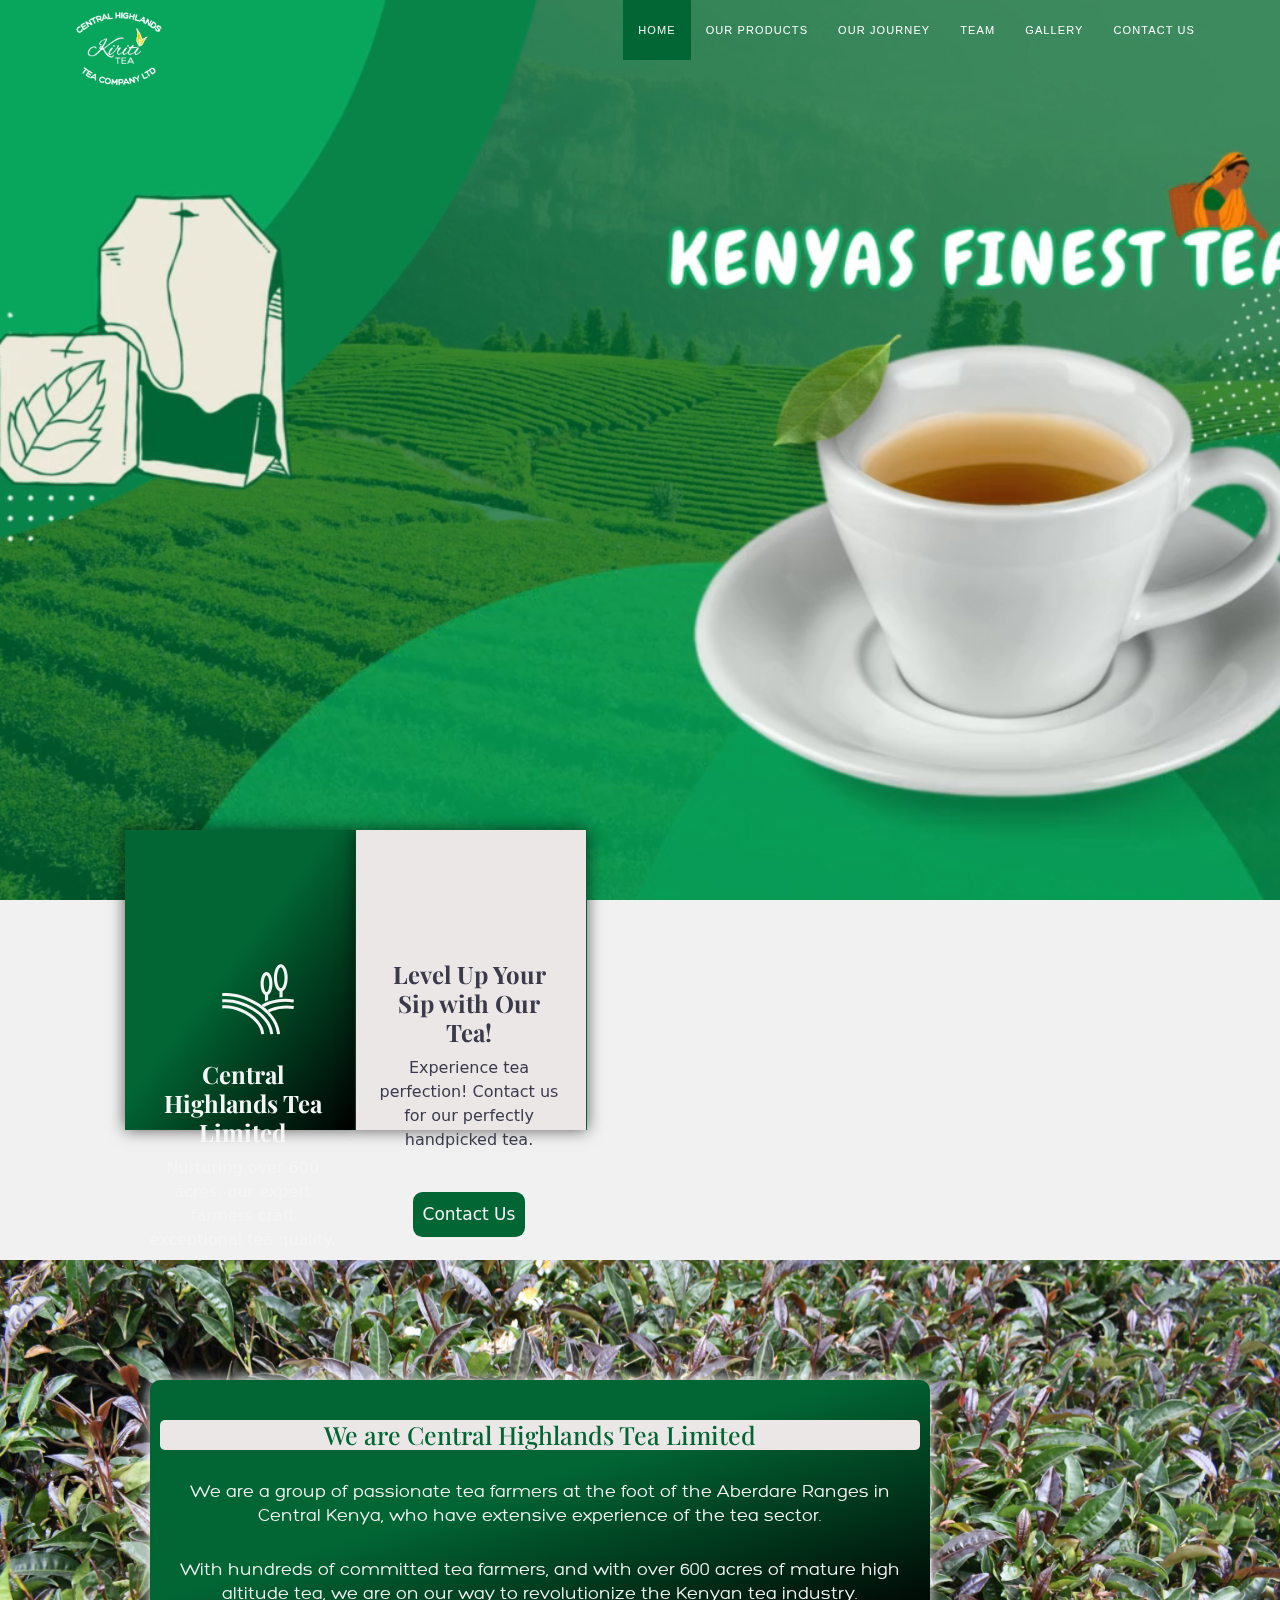
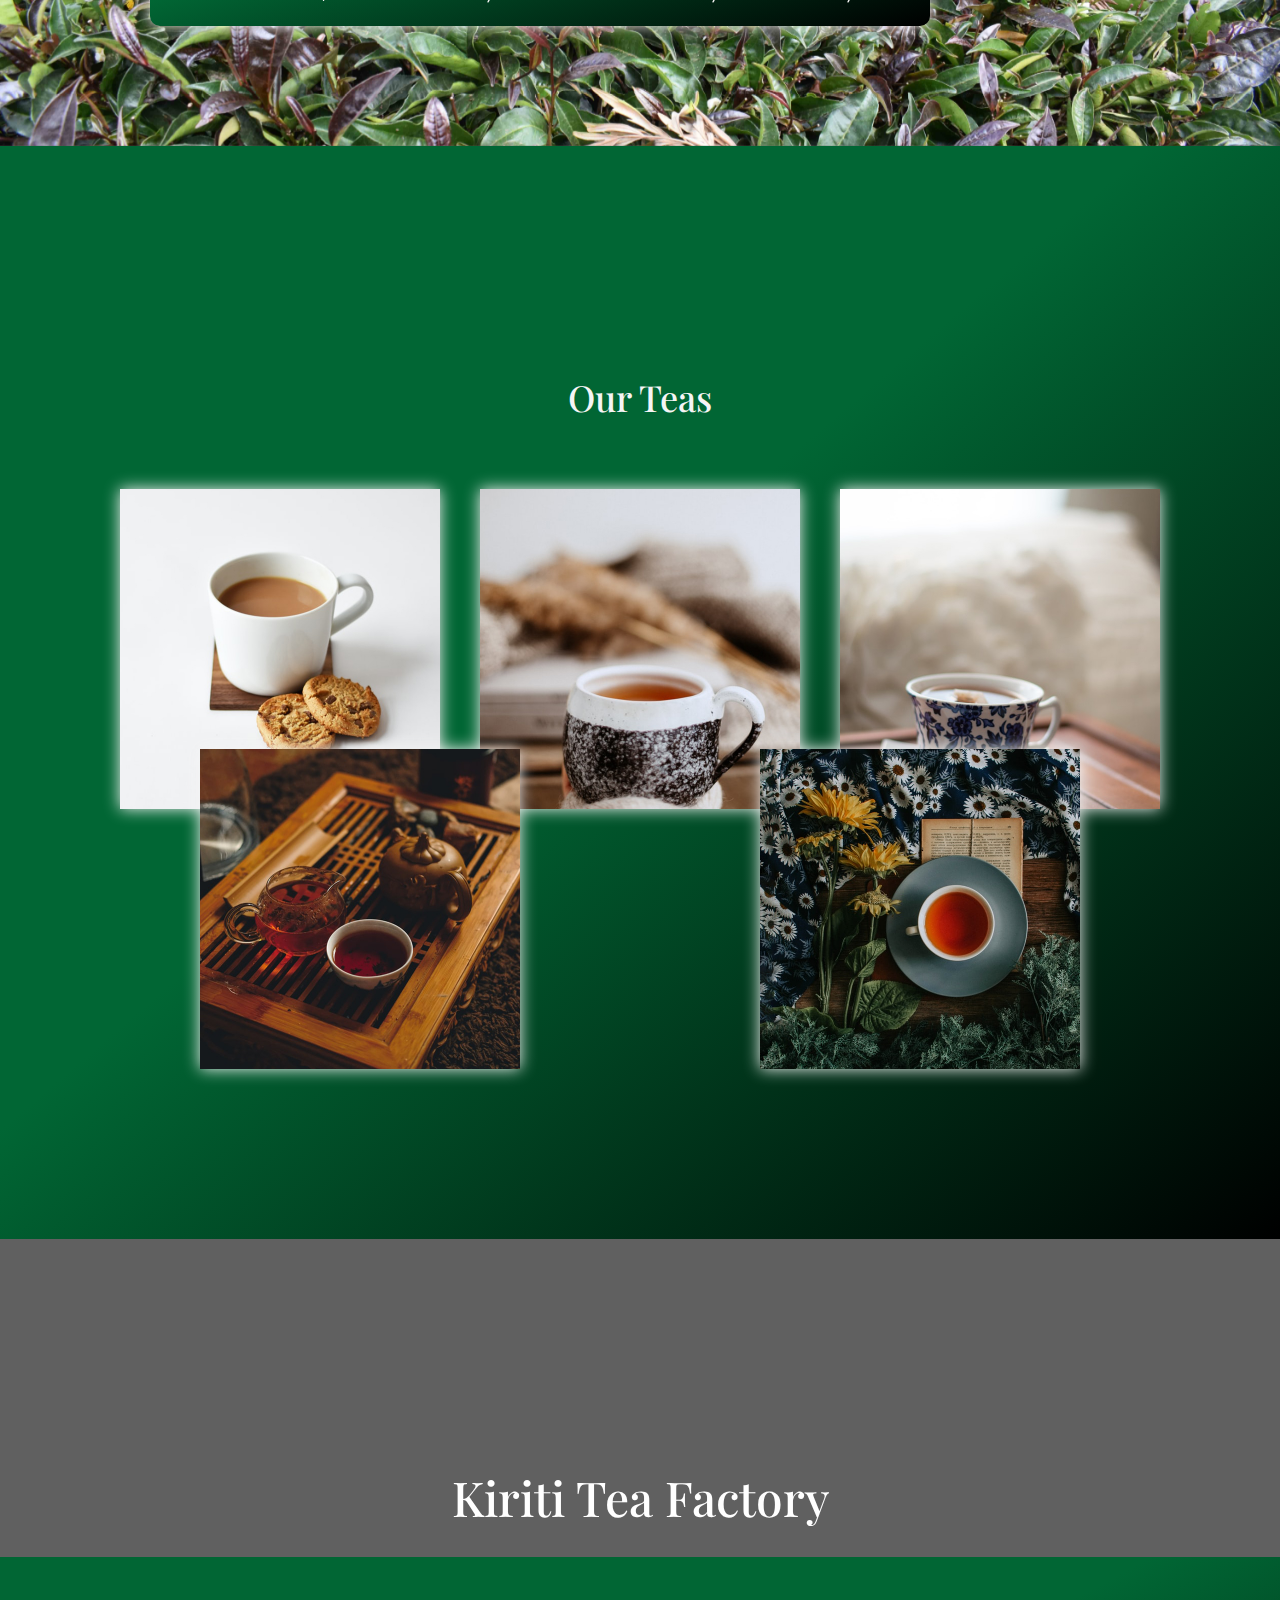
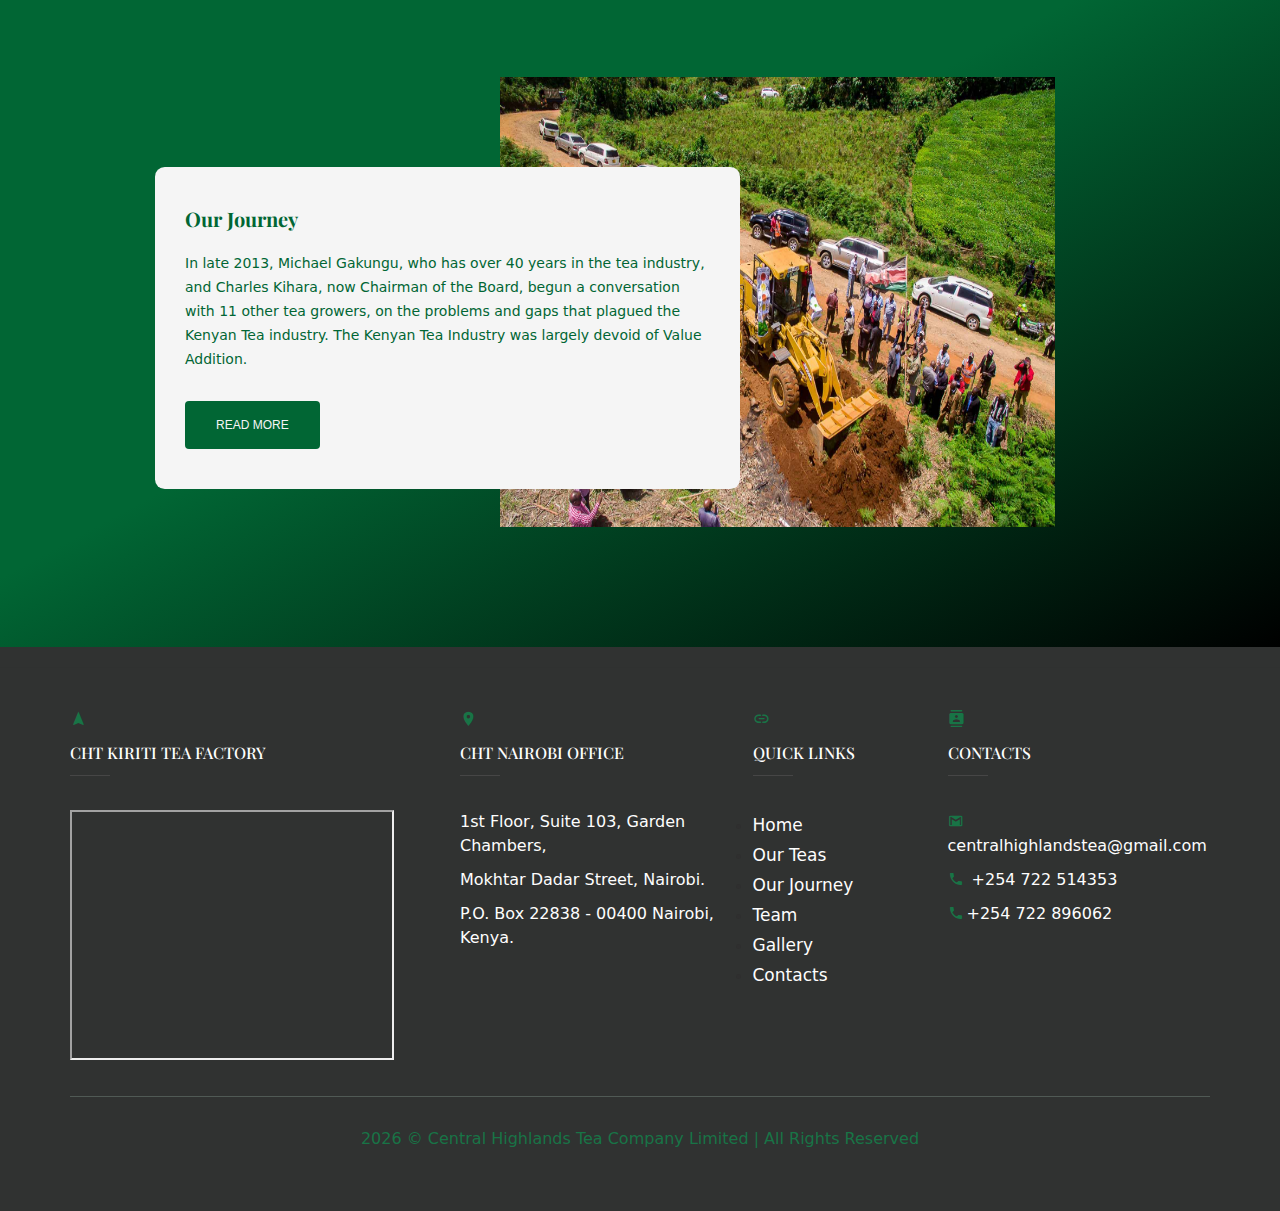
<file: index.html>
<!DOCTYPE html>
<!--[if lt IE 7]>		<html class="no-js lt-ie9 lt-ie8 lt-ie7" lang=""> <![endif]-->
<!--[if IE 7]>			<html class="no-js lt-ie9 lt-ie8" lang=""> <![endif]-->
<!--[if IE 8]>			<html class="no-js lt-ie9" lang=""> <![endif]-->
<!--[if gt IE 8]><!-->
<html class="no-js" lang="">
<!--<![endif]-->

<head>
    <meta charset="utf-8">
    <meta name="google" content="notranslate">
    <meta http-equiv="Content-Language" content="en">
    <meta http-equiv="X-UA-Compatible" content="IE=edge">
    <meta name="viewport" content="width=device-width, initial-scale=1">
    <title>Central Highlands Tea - Kiriti Tea</title>
    <meta name="description" content="We are a group of passionate individuals with extensive knowledge of the tea sector and are on our way to revolutionizing the Kenyan tea industry" />
    <meta name="keywords" content="Tea, farm, Kenya, Kiriti, central highlands tea" />
    <meta name="author" content="Kiriti Tea" />
    
    <link rel="apple-touch-icon" sizes="120x120" href="assets/images/apple-touch-icon.png">
    <link rel="icon" type="image/png" sizes="32x32" href="assets/images/favicon-32x32.png">
    <link rel="icon" type="image/png" sizes="16x16" href="assets/images/favicon-16x16.png">
    <link rel="manifest" href="assets/images/site.webmanifest">
    <link rel="mask-icon" href="assets/images/safari-pinned-tab.svg" color="#5bbad5">
    <meta name="msapplication-TileColor" content="#da532c">
    <meta name="theme-color" content="#ffffff">
    

    <link rel="stylesheet" href="assets/css/master.css">
    <link rel="stylesheet" href="assets/css/responsive.css">
</head>

<body>
    <!--[if lt IE 8]>
	<p class="browserupgrade">You are using an <strong>outdated</strong> browser. Please <a href="http://browsehappy.com/">upgrade your browser</a> to improve your eiterience.</p>
<![endif]-->


    <!------ Loader Start ------>
    <div id="loader-overlay">
        <div class="loader-wrapper">
            <div class="alpha-dots">
                <div class="alpha-child alpha-dot1"></div>
                <div class="alpha-child alpha-dot2"></div>
            </div>
        </div>
    </div>
    <!------ Loader End ------>

    <!------ Header Start ------>
    <nav class="navbar navbar-default navbar-fixed navbar-transparent white bootsnav on no-full">

        <div class="container">

            <!-- Start Header Navigation -->
            <div class="navbar-header">
                <button type="button" class="navbar-toggle" data-toggle="collapse" data-target="#navbar-menu"> <i class="fa fa-bars"></i> </button>
                <a href="index.html" class="logo navbar-brand">
                    <img class="logo logo-display" id="display" src="assets/images/logo-white.png" alt="">
                    <img class="logo logo-scrolled" id="scrolled" src="assets/images/logo-green.png" alt="">
                </a>
            </div>
            <!-- End Header Navigation -->

            <!-- Collect the nav links, forms, and other content for toggling -->
            <div class="collapse navbar-collapse" id="navbar-menu">
                <ul class="nav navbar-nav navbar-right" data-in="fadeIn" data-out="fadeOut">
                    <li><a href="index.html">Home</a></li>
                    <li><a href="our_teas.html">Our Products</a></li>
                    <li><a href="our_journey.html">Our Journey</a></li>
                    <li><a href="team.html">Team</a></li>
                    <li><a href="gallery.html">Gallery</a></li>
                    <li><a href="contact.html">contact us</a></li>

                </ul>
            </div>
            <!-- /.navbar-collapse -->
        </div>
    </nav>
    <!------ Header End ------>

    <!------ Flex Slider Start ------>
    <section class="hero-container pt-0 pb-0">
                    <div class="slide-img video-background">
                        <video id="myVideo" src="./assets/images/vid.mp4" autoplay muted width="100%">
                          Your browser does not support the video tag.
                        </video>
                    </div>                 
               
    </section>
    <!------ Flex Slider End ------>

    <section class="summary-box grid-box" style="margin-left: 10rem;">
        <div class="container-fluid">
            <div class="grid-container">
                <div class="card green-gradient" style="width: 100%;">
                    <div class="box card-body" style="width: 46%;">
                        <img src="assets/images/farm.svg" alt="farm" style="width: 100px; height: 100px; margin-left: 30px;" class="align-items-center justify-content-center">
                        <h3 class="card-title" style="color: whitesmoke; font-weight: bold;">Central Highlands Tea Limited</h3>
                        <p class="card-text" style="color: whitesmoke;">Nurturing over 600 acres, our expert farmers craft exceptional tea quality.</p>
                    </div>
                </div>
                <div class="card" style="background-color: #ebe7e7;">
                    <div class="box card-body" style="margin-right: 3rem">
                        <h3 class="card-title" style="color: #3A3A4A; font-weight: bold; margin-top: 10px;">Level Up Your Sip with Our Tea!</h3>
                        <p class="card-text" style="color: #3A3A4A;">Experience tea perfection! Contact us for our perfectly handpicked tea.</p>
                        <a href="contact.html"><button type="button" class="contact-btn">Contact Us</button></a>
                    </div>
                </div>
            </div>
        </div>
    </section>

    <section class="about" id="tea-types">
        <div class="overlay-bg"></div>
        <div class="container">
            <img src="assets/images/6.jpg" alt="tea leaves" class="tea-image" style="width:100%"> 
            <!-- <div class="middle"> -->
            <div class="row box-left about-row">
                
                 <div class="col-sm-8 section-heading green-gradient about-text">
                    <h2 class="text-center" style="margin-top: 30px; color: #016634; background-color: #ebe7e7; border-radius: 0.5rem;">We are Central Highlands Tea Limited</h2>
                    <div class="mt-30">
                        <p style="color: whitesmoke; margin-bottom: 3rem; font-size: large;">We are a group of passionate tea farmers at the foot of the Aberdare Ranges in Central Kenya, who have extensive experience of the tea sector.</p>
                        <p style="color: whitesmoke; font-size: large;"> With hundreds of committed tea farmers, and with over 600 acres of mature high altitude tea, we are on our way to revolutionize the Kenyan tea industry.</p>
                    </div>
                </div>
            </div>
            <!-- </div> -->
        </div>
    </section>


    <!------ Tea Types Start ------>
    <section class="first-ico-box green-gradient">
        <div class="container">
            <div class="col-sm-8 section-heading box">
                <h2 style="color: whitesmoke;">Our Teas</h2>
            </div>
                <div class="all-tea">                
                    <div class="tea-container box">
                        <img src="assets/images/t1.jpg" alt="Avatar" class="tea-image" style="width:100%">
                        <div class="middle">
                            <div class="tea-text">
                                <h3 class="text-center tea-name">Value Added CTC Black Tea</h3>
                                Black Crush-Tear-and-Curl, or Cut-Tear-and-Curl (CTC)</strong> is a 100% oxidized tea that is characterized by its full body due to its maceration and oxidization of the leaf. <br> At our tea
                                farms, we pick only the topmost and succulent two leaves and a bud, to protect the integrity of the tea, despite it being machine processed.
                            </div>
                        </div>
                    </div>
                    
                    <div class="tea-container box">
                        <img src="assets/images/t2.jpg" alt="Avatar" class="tea-image" style="width:100%">
                        <div class="middle">
                            <div class="tea-text">
                                <h3 class="text-center tea-name">Purple Tea</h3>
                                This is a uniquely Kenyan Tea product with immense health benefits. After 25 years of research, the Tea Research Institute of Kenya released Purple Tea type to the farmers in the year 2011. Purple tea contains anthocyanins
                                which have many medicinal properties and is particularly known to be beneficial against cardiovascular diseases, has anticancer benefits, lowers cholesterol and aids in blood sugar metabolism.
                            </div>
                        </div>
                    </div>

                    <div class="tea-container box">
                        <img src="assets/images/t3.jpg" alt="Avatar" class="tea-image" style="width:100%">
                        <div class="middle">
                            <div class="tea-text">
                                <h3 class="text-center tea-name">Chinese Orthodox Tea</h3>
                                This is a product of a whole-leaf tea that is withered for 14-20 hours to allow moisture to evaporate; Thereafter taken through the process of Rolling - Rotating and pressing the leaves to release their inherit chemicals and
                                prepare for oxidation. The process mimics hand-rolling. Our team of experts does this with such finesse, and ensure that nothing but quality teas are processed in our factory.
                            </div>
                            </div>
                    </div>

                    <div class="tea-container box-left">
                        <img src="assets/images/t4.jpg" alt="Avatar" class="tea-image" style="width:100%">
                        <div class="middle">
                            <div class="tea-text">
                                <h3 class="text-center tea-name">Kenya White Tea</h3>
                                Kenyan White Tea is made from the small, young tea leaves from the tips of the tea bush. <br> The finest silver tips are used to produce a very delicate flavour known as White Tea.
                            </div>
                        </div>
                    </div>

                    <div class="tea-container box-right">
                        <img src="assets/images/t5.jpg" alt="Avatar" class="tea-image" style="width:100%">
                        <div class="middle">
                            <div class="tea-text">
                                <h3 class="text-center tea-name">Green Tea</h3>
                                Green tea is tea that is not oxidized. Kiriti Branded Green Tea is typically steamed immediately after withering, to prevent oxidation, after which it is then rolled and dried to perfection by skilled and experienced hands.
                            </div>
                        </div>
                    </div>
                </div>
            </div>
        </div>
    </section>
    <!------ Tea Types End ------>

    <section class="parallax-bg-2">
        <div class=" overlay-bg "></div>
        <div class="container ">
            <div class="row ">
                <div class="col-md-8 text-center col-md-offset-2 white-color box">
                    <h1 class="great-font ">Kiriti Tea Factory</h1>
                </div>
            </div>
        </div>
    </section>

    <!------ About Us Start ------>
    <section class="green-gradient">
        <div class="container ">
            <div class="row">
                <div class="col-md-6  box-right journey-text">
                    <h2 style="color:#016634; font-size: 20px; font-weight: bold;">Our Journey</h2>
                    <p class="mt-20 " style="color:#016634; font-size:14px;">In late 2013, Michael Gakungu, who has over 40 years in the tea industry, and Charles Kihara, now Chairman of the Board, begun a conversation with 11 other tea growers, on the problems and gaps that plagued the Kenyan Tea industry.
                        The Kenyan Tea Industry was largely devoid of Value Addition.</p>
                    <p class="mt-30 "><a class="btn" style="background-color: #016634; color: whitesmoke;" href="our_journey.html">Read More</a> </p>
                </div>
                <div class="col-md-6 journey-img">
                    <img src="assets/images/f2.jpg " alt=" " class="box-left" style=" position: relative; z-index: 0; height: 45rem;">
                </div>
            </div>
        </div>
    </section>
    <!------ About Us End ------>
    <hr>
    <!------ Google Maps Start ------>
    <!------ Google Maps End ------>

    <!------ Footer Start ------>
    <footer class="footer" id="contacts" style="padding-top: 0px!important; padding-bottom: 0px; margin-top: -41px;">
        <div class="footer-main ">
            <div class="container ">
                <div class="row ">
                    <div class="col-md-4 ">
                        <i class="mdi mdi-navigation "></i>
                        <br>
                        <h5 class="widget-title ">CHT Kiriti Tea Factory</h5>
                        <div class="widget widget-text ">
                            <script type="text/javascript">
                var iframe = document.getElementById('iframe_id').src = iframe.src;
                iframe.src = '';
                document.onload = function() {
                    iframe.src = src;
                }
            </script>
            <div id="myMapTwo " class="wide ">
                <iframe id="iframe_id" src="https://www.google.com/maps/embed?pb=!1m18!1m12!1m3!1d3989.5679949236437!2d36.84293101475341!3d-0.6418237995317548!2m3!1f0!2f0!3f0!3m2!1i1024!2i768!4f13.1!3m3!1m2!1s0x1828ef12243b8343%3A0x3a9c88d4e89d1123!2sKiriti%20Tea%20Factory%20Co.%20Ltd!5e0!3m2!1sen!2ske!4v1588558922011!5m2!1sen!2ske "
                    width="90% " height="250 " frameborder="5 " style="border:5; " allowfullscreen=" " aria-hidden="false " tabhome="0 "></iframe>
            </div>
                        </div>
                        
                    </div>
                    <div class="col-md-3">
                        <i style="color: #016634;" class="mdi mdi-map-marker "></i>

                        <br>
                        <h5 class="widget-title ">CHT Nairobi Office</h5>
                        <div class="widget widget-text ">
                            <p>1st Floor, Suite 103, Garden Chambers,</p>
                            <p>Mokhtar Dadar Street, Nairobi.</p>
                            <p>P.O. Box 22838 - 00400 Nairobi, Kenya.
                            </p>
                        </div>
                    </div>

                    <div class="col-md-2 ">
                        <i class="mdi mdi-link " style="color: #016634;"></i>
                        <br>
                        <h5 class="widget-title ">Quick Links</h5>
                        <div class="widget widget-text ">
                            <ul style="line-height: 3rem;">
                                <li><a href="index.html " style="color: white!important; ">Home</a></li>
                                <li><a href="our_teas.html " style="color: white!important; ">Our Teas</a></li>
                                <li><a href="our_journey.html " style="color: white!important; ">Our Journey</a></li>
                                <li><a href="team.html " style="color: white!important; ">Team</a></li>
                                <li><a href="gallery.html " style="color: white!important; ">Gallery</a></li>
                                <li><a href="contact.html " style="color: white!important; ">Contacts</a></li>
                            </ul>
                        </div>
                    </div>

                    <div class="col-md-3 ">
                        <i class="mdi mdi-contacts "></i>
                        <br>
                        <h5 class="widget-title ">Contacts</h5>
                        <div class="widget widget-text ">
                            <p><a href="mailto:centralhighlandstea@gmail.com " style="color: white!important; "><i class="mdi mdi-gmail" style="margin-right: 3px; color: #016634;"></i> centralhighlandstea@gmail.com</a></p>
                            <p><a href="tel:+254 722 514353 " style="color: white!important;">  <i class="mdi mdi-phone" style="margin-right: 3px; color: #016634;"></i> +254 722 514353</a></p>
                            <p><a href="tel:+254 722 896062 " style="color: white!important; "><i class="mdi mdi-phone" style="margin-right: 3px; color: #016634;"></i>+254 722 896062</a>
                            </p>
                        </div>
                    </div>
                </div>
                <div style="border-top: 1px solid #3f4a44;"></div>
                <div class="row ">
                    <div class="col-md-12 col-xs-12">
                        <div class="copy-right" style="margin-top: 30px;">
                            <p class="copyright text-center mb-0 " style="color: #016634 !important;">
                                <script>
                                    document.write(new Date().getFullYear())
                                </script> &copy; Central Highlands Tea Company Limited | All Rights Reserved</p>
                        </div>
                    </div>
                </div>
            </div>
        </div>
        
    </footer>
    <!------ Footer End ------>

    <!-- GO TO TOP  -->
    <a href="#" id="back-to-top" title="Back to top">&uarr;</a>
    <!-- GO TO TOP End -->

    <!------ Javascript Plugins ------>
    <script src="assets/js/jquery.min.js "></script>
    <script src="assets/js/validator.js "></script>
    <script src="assets/js/plugins.js "></script>
    <script src="assets/js/master.js "></script>
    <script src="assets/js/bootsnav.js "></script>
    
    <!------ Javascript Plugins End ------>
</body>


</html>
</file>
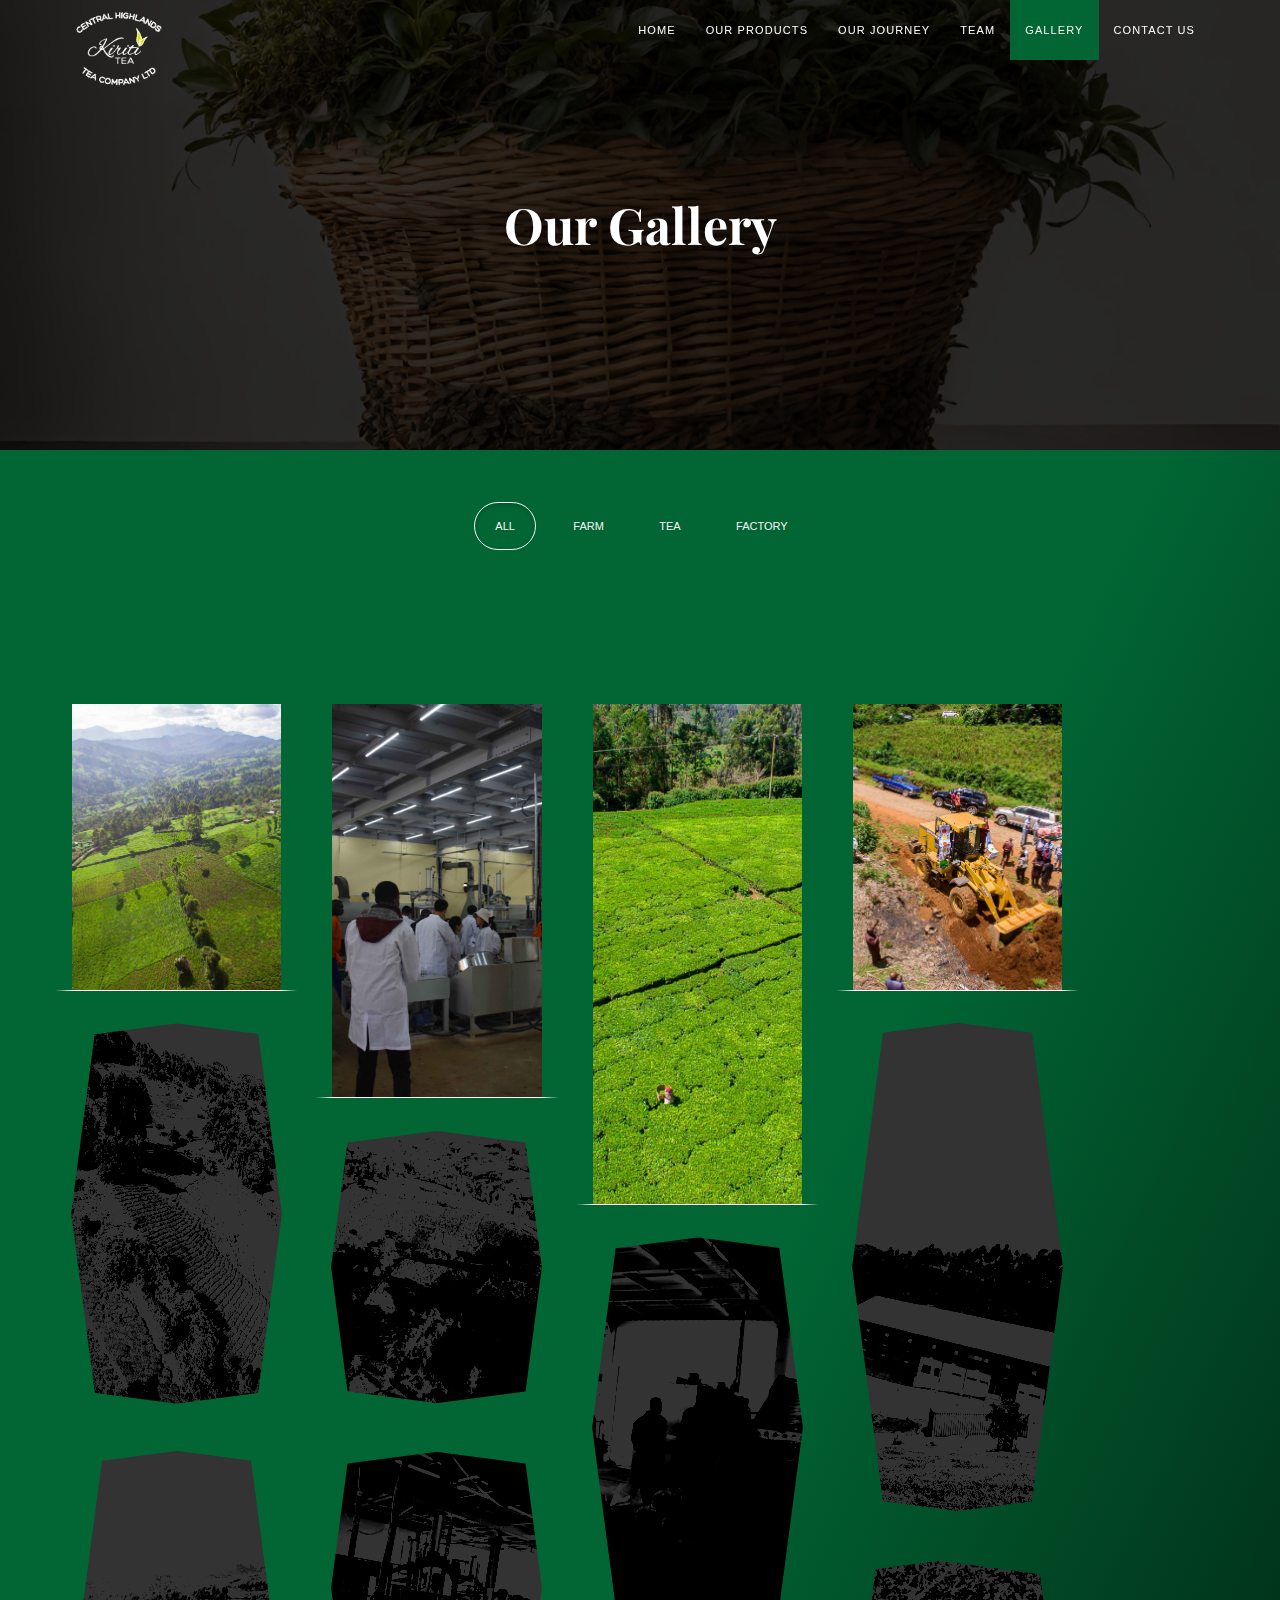
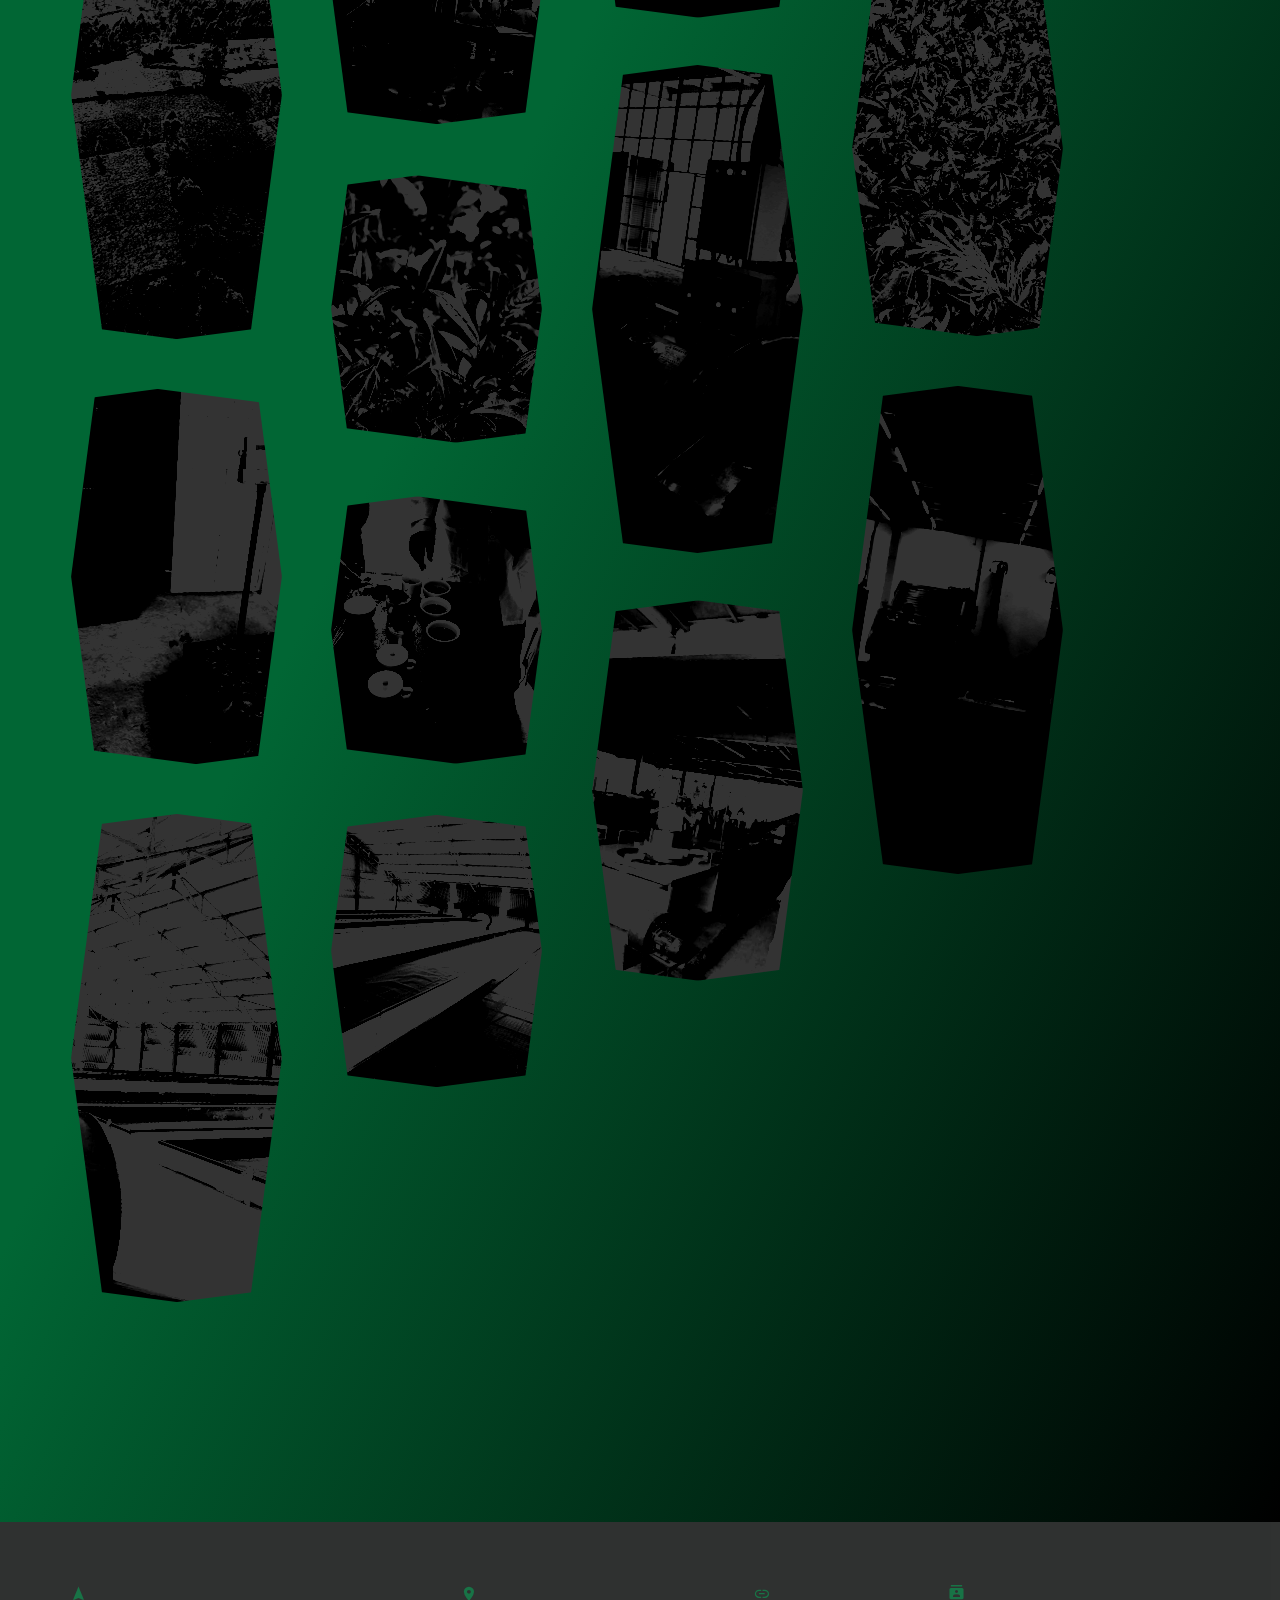
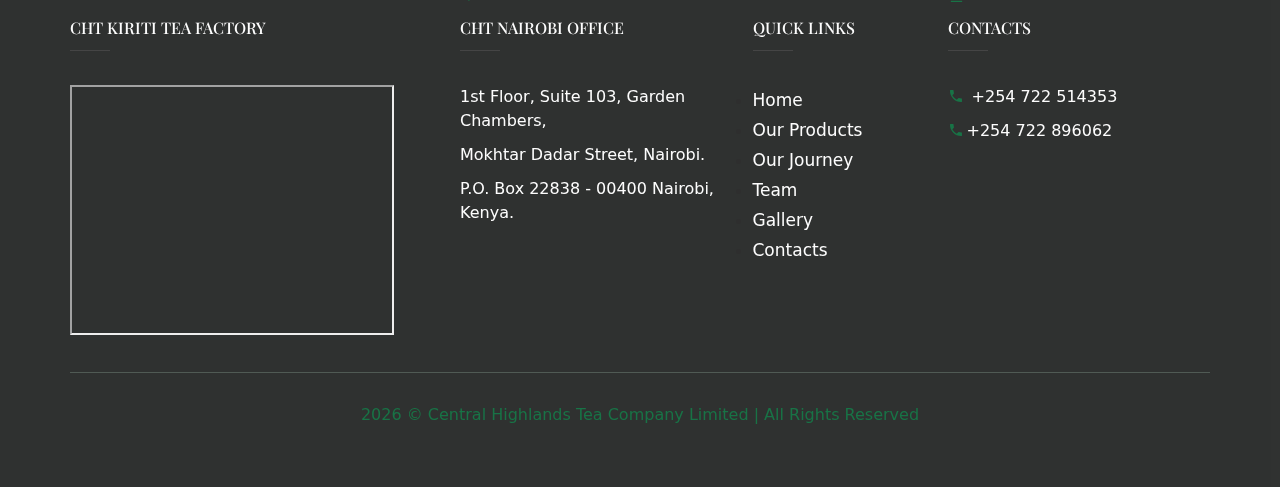
<file: gallery.html>
<!DOCTYPE html>
<!--[if lt IE 7]>		<html class="no-js lt-ie9 lt-ie8 lt-ie7" lang=""> <![endif]-->
<!--[if IE 7]>			<html class="no-js lt-ie9 lt-ie8" lang=""> <![endif]-->
<!--[if IE 8]>			<html class="no-js lt-ie9" lang=""> <![endif]-->
<!--[if gt IE 8]><!-->
<html class="no-js" lang="">
<!--<![endif]-->

<head>
    <meta charset="utf-8">
    <meta name="google" content="notranslate">
    <meta http-equiv="Content-Language" content="en">
    <meta http-equiv="X-UA-Compatible" content="IE=edge">
    <meta name="viewport" content="width=device-width, initial-scale=1">
    <title>Central Highlands Tea - Kiriti Tea</title>
    <meta name="description" content="We are a group of passionate individuals with extensive knowledge of the tea sector and are on our way to revolutionizing the Kenyan tea industry" />
    <meta name="keywords" content="Tea, farm, Kenya, Kiriti, central highlands tea" />
    <meta name="author" content="Kiriti Tea" />

    <link rel="apple-touch-icon" sizes="120x120" href="assets/images/apple-touch-icon.png">
    <link rel="icon" type="image/png" sizes="32x32" href="assets/images/favicon-32x32.png">
    <link rel="icon" type="image/png" sizes="16x16" href="assets/images/favicon-16x16.png">
    <link rel="manifest" href="assets/images/site.webmanifest">
    <link rel="stylesheet" href="https://cdn.jsdelivr.net/npm/swiper@8.3.2/swiper-bundle.min.css"/>
    <link rel="mask-icon" href="assets/images/safari-pinned-tab.svg" color="#5bbad5">
    <meta name="msapplication-TileColor" content="#da532c">
    <meta name="theme-color" content="#ffffff">


    <link rel="stylesheet" href="assets/css/master.css">
    <link rel="stylesheet" href="assets/css/responsive.css">
</head>

<body>
    <!-- [if lt IE 8]>
<p class="browserupgrade">You are using an <strong>outdated</strong> browser. Please <a href="http://browsehappy.com/">upgrade your browser</a> to improve your eiterience.</p>
<![endif] -->


    <!---- Loader Start ------>
    <div id="loader-overlay">
        <div class="loader-wrapper">
            <div class="alpha-dots">
                <div class="alpha-child alpha-dot1"></div>
                <div class="alpha-child alpha-dot2"></div>
            </div>
        </div>
    </div>
    <!------ Loader End ------>

    <!------ Header Start ------>
    <nav class="navbar navbar-default navbar-fixed navbar-transparent white bootsnav on no-full">

        <div class="container">

            <!-- Start Header Navigation -->
            <div class="navbar-header">
                <button type="button" class="navbar-toggle" data-toggle="collapse" data-target="#navbar-menu"> <i class="fa fa-bars"></i> </button>
                <a href="index.html" class="logo navbar-brand">
                    <img class="logo logo-display" id="display" src="assets/images/logo-white.png" alt="">
                    <img class="logo logo-scrolled" id="scrolled" src="assets/images/logo-green.png" alt="">
                </a>
            </div>
            <!-- End Header Navigation -->

            <!-- Collect the nav links, forms, and other content for toggling -->
            <div class="collapse navbar-collapse" id="navbar-menu">
                <ul class="nav navbar-nav navbar-right" data-in="fadeIn" data-out="fadeOut">
                    <li><a href="index.html">Home</a></li>
                    <li><a href="our_teas.html">Our Products</a></li>
                    <li><a href="our_journey.html">Our Journey</a></li>
                    <li><a href="team.html">Team</a></li>
                    <li><a href="gallery.html">Gallery</a></li>
                    <li><a href="contact.html">contact us</a></li>

                </ul>
            </div>
            <!-- /.navbar-collapse -->
        </div>
    </nav>
    <!------ Header End ------>

        
    <!-- page-title-section start -->
    <section class="title-hero-bg gallery-cover-bg" data-stellar-background-ratio="0.2">
        <div class="container">
            <div class="page-title text-center">
                <h1 class="box">Our Gallery</h1>
            </div>
        </div>
    </section>
    <!-- page-title-section end -->

    <!------ Portfolio Start ------>
<section class="pt-100 pt-100 green-gradient gallery" style="padding-top: 50px!important;">
        <div class="container">
            <div class="row">
                <div class="portfolio-container text-center box">
                    <!-- TODO: Filter Functionality -->
                    <div class="btnContainer">
                            <button class="btn active" data-category="all">All</button>
                            <button class="btn" data-category="farm">Farm</button>
                            <button class="btn" data-category="tea">Tea</button>
                            <button class="btn" data-category="factory">Factory</button>
                    </div>
                    <div class="gallery-container">
                        <div class="swiper gallery-cards">
                            <div class="waterfall">
                               
                                <div class="gallery-slide farm">
                                <img src="assets/images/1.jpg" alt="" class="gallery__img">
                                    </article>
                                </div>
                                <div class="gallery-slide factory">
                                        <img src="assets/images/f1.jpg" alt="" class="gallery__img">
                                </div>
                                <div class="gallery-slide farm">
                                <img src="assets/images/2.jpg" alt="" class="gallery__img">
                                </div>
                                <div class="gallery-slide factory">
                                <img src="assets/images/f2.jpg" alt="" class="gallery__img">
                                </div>
                                <div class="gallery-slide farm">
                                <img src="assets/images/3.jpg" alt="" class="gallery__img">
                                </div>
                                <div class="gallery-slide factory">
                                <img src="assets/images/f3.jpg" alt="" class="gallery__img">
                                </div>
                                <div class="gallery-slide farm">
                                <img src="assets/images/4.jpg" alt="" class="gallery__img">
                                </div>
                                <div class="gallery-slide factory">
                                <img src="assets/images/f4.jpg" alt="" class="gallery__img">
                                </div>
                                <div class="gallery-slide farm">
                                <img src="assets/images/5.jpg" alt="" class="gallery__img">
                                </div>
                                <div class="gallery-slide factory">
                                <img src="assets/images/f5.jpg" alt="" class="gallery__img">
                                </div>
                                <div class="gallery-slide tea">
                                <img src="assets/images/6.jpg" alt="" class="gallery__img">
                                </div>
                                <div class="gallery-slide factory">
                                <img src="assets/images/f6.jpg" alt="" class="gallery__img">
                                </div>
                                <div class="gallery-slide tea">
                                <img src="assets/images/7.jpg" alt="" class="gallery__img">
                                </div>
                                <div class="gallery-slide tea">
                                <img src="assets/images/8.jpg" alt="" class="gallery__img">
                                </div>
                                <div class="gallery-slide factory">
                                <img src="assets/images/f8.jpg" alt="" class="gallery__img">
                                </div>
                                <div class="gallery-slide tea">
                                <img src="assets/images/9.jpg" alt="" class="gallery__img">
                                </div>
                                <div class="gallery-slide factory">
                                <img src="assets/images/f9.jpg" alt="" class="gallery__img">
                                </div>
                                <div class="gallery-slide factory">
                                <img src="assets/images/f10.jpg" alt="" class="gallery__img">
                                </div>
                                <div class="gallery-slide factory">
                                <img src="assets/images/f11.jpg" alt="" class="gallery__img">
                                </div>
                    </div> 
                </div>
                
            </div>
            
            </div>
        </div>
    </section>
    <!------ Portfolio End ------>

    <!------ Google Maps Start ------>

<footer class="footer" id="contacts" style="padding-top: 0px!important; padding-bottom: 0px; margin-top: 0px;">
        <div class="footer-main ">
            <div class="container ">
                <div class="row ">
                    <div class="col-md-4 ">
                        <i class="mdi mdi-navigation "></i>
                        <br>
                        <h5 class="widget-title ">CHT Kiriti Tea Factory</h5>
                        <div class="widget widget-text ">
                            <script type="text/javascript">
                var iframe = document.getElementById('iframe_id').src = iframe.src;
                iframe.src = '';
                document.onload = function() {
                    iframe.src = src;
                }
            </script>
            <div id="myMapTwo " class="wide ">
                <iframe id="iframe_id" src="https://www.google.com/maps/embed?pb=!1m18!1m12!1m3!1d3989.5679949236437!2d36.84293101475341!3d-0.6418237995317548!2m3!1f0!2f0!3f0!3m2!1i1024!2i768!4f13.1!3m3!1m2!1s0x1828ef12243b8343%3A0x3a9c88d4e89d1123!2sKiriti%20Tea%20Factory%20Co.%20Ltd!5e0!3m2!1sen!2ske!4v1588558922011!5m2!1sen!2ske "
                    width="90% " height="250 " frameborder="5 " style="border:5; " allowfullscreen=" " aria-hidden="false " tabhome="0 "></iframe>
            </div>
                        </div>
                        
                    </div>
                    <div class="col-md-3">
                        <i style="color: #016634;" class="mdi mdi-map-marker "></i>

                        <br>
                        <h5 class="widget-title ">CHT Nairobi Office</h5>
                        <div class="widget widget-text ">
                            <p>1st Floor, Suite 103, Garden Chambers,</p>
                            <p>Mokhtar Dadar Street, Nairobi.</p>
                            <p>P.O. Box 22838 - 00400 Nairobi, Kenya.
                            </p>
                        </div>
                    </div>

                    <div class="col-md-2 ">
                        <i class="mdi mdi-link " style="color: #016634;"></i>
                        <br>
                        <h5 class="widget-title ">Quick Links</h5>
                        <div class="widget widget-text ">
                            <ul style="line-height: 3rem;">
                                <li><a href="index.html " style="color: white!important; ">Home</a></li>
                                <li><a href="our_teas.html " style="color: white!important; ">Our Products</a></li>
                                <li><a href="our_journey.html " style="color: white!important; ">Our Journey</a></li>
                                <li><a href="team.html " style="color: white!important; ">Team</a></li>
                                <li><a href="gallery.html " style="color: white!important; ">Gallery</a></li>
                                <li><a href="contact.html " style="color: white!important; ">Contacts</a></li>
                            </ul>
                        </div>
                    </div>

                    <div class="col-md-3 ">
                        <i class="mdi mdi-contacts "></i>
                        <br>
                        <h5 class="widget-title ">Contacts</h5>
                        <div class="widget widget-text ">
                            <p><a href="tel:+254 722 514353 " style="color: white!important;">  <i class="mdi mdi-phone" style="margin-right: 3px; color: #016634;"></i> +254 722 514353</a></p>
                            <p><a href="tel:+254 722 896062 " style="color: white!important; "><i class="mdi mdi-phone" style="margin-right: 3px; color: #016634;"></i>+254 722 896062</a>
                            </p>
                        </div>
                    </div>
                </div>
                <div style="border-top: 1px solid #3f4a44;"></div>
                <div class="row ">
                    <div class="col-md-12 col-xs-12">
                        <div class="copy-right" style="margin-top: 30px;">
                            <p class="copyright text-center mb-0 " style="color: #016634 !important;">
                                <script>
                                    document.write(new Date().getFullYear())
                                </script> &copy; Central Highlands Tea Company Limited | All Rights Reserved</p>
                        </div>
                    </div>
                </div>
            </div>
        </div>
        
    </footer>
    <!------ Footer End ------>

    <!-- GO TO TOP  -->
    <a href="#" id="back-to-top" title="Back to top">&uarr;</a>
    <!-- GO TO TOP End -->

    <!------ Javascript Plugins ------>
    <script src="assets/js/jquery.min.js"></script>
    <script src="assets/js/validator.js"></script>
    <script src="assets/js/plugins.js"></script>
    <script src="assets/js/master.js"></script>
    <script src="assets/js/bootsnav.js"></script>
    <script src="https://cdn.jsdelivr.net/npm/swiper@8.3.2/swiper-bundle.min.js"></script>
    

    <!------ Javascript Plugins End ------>
</body>


</html>
</file>
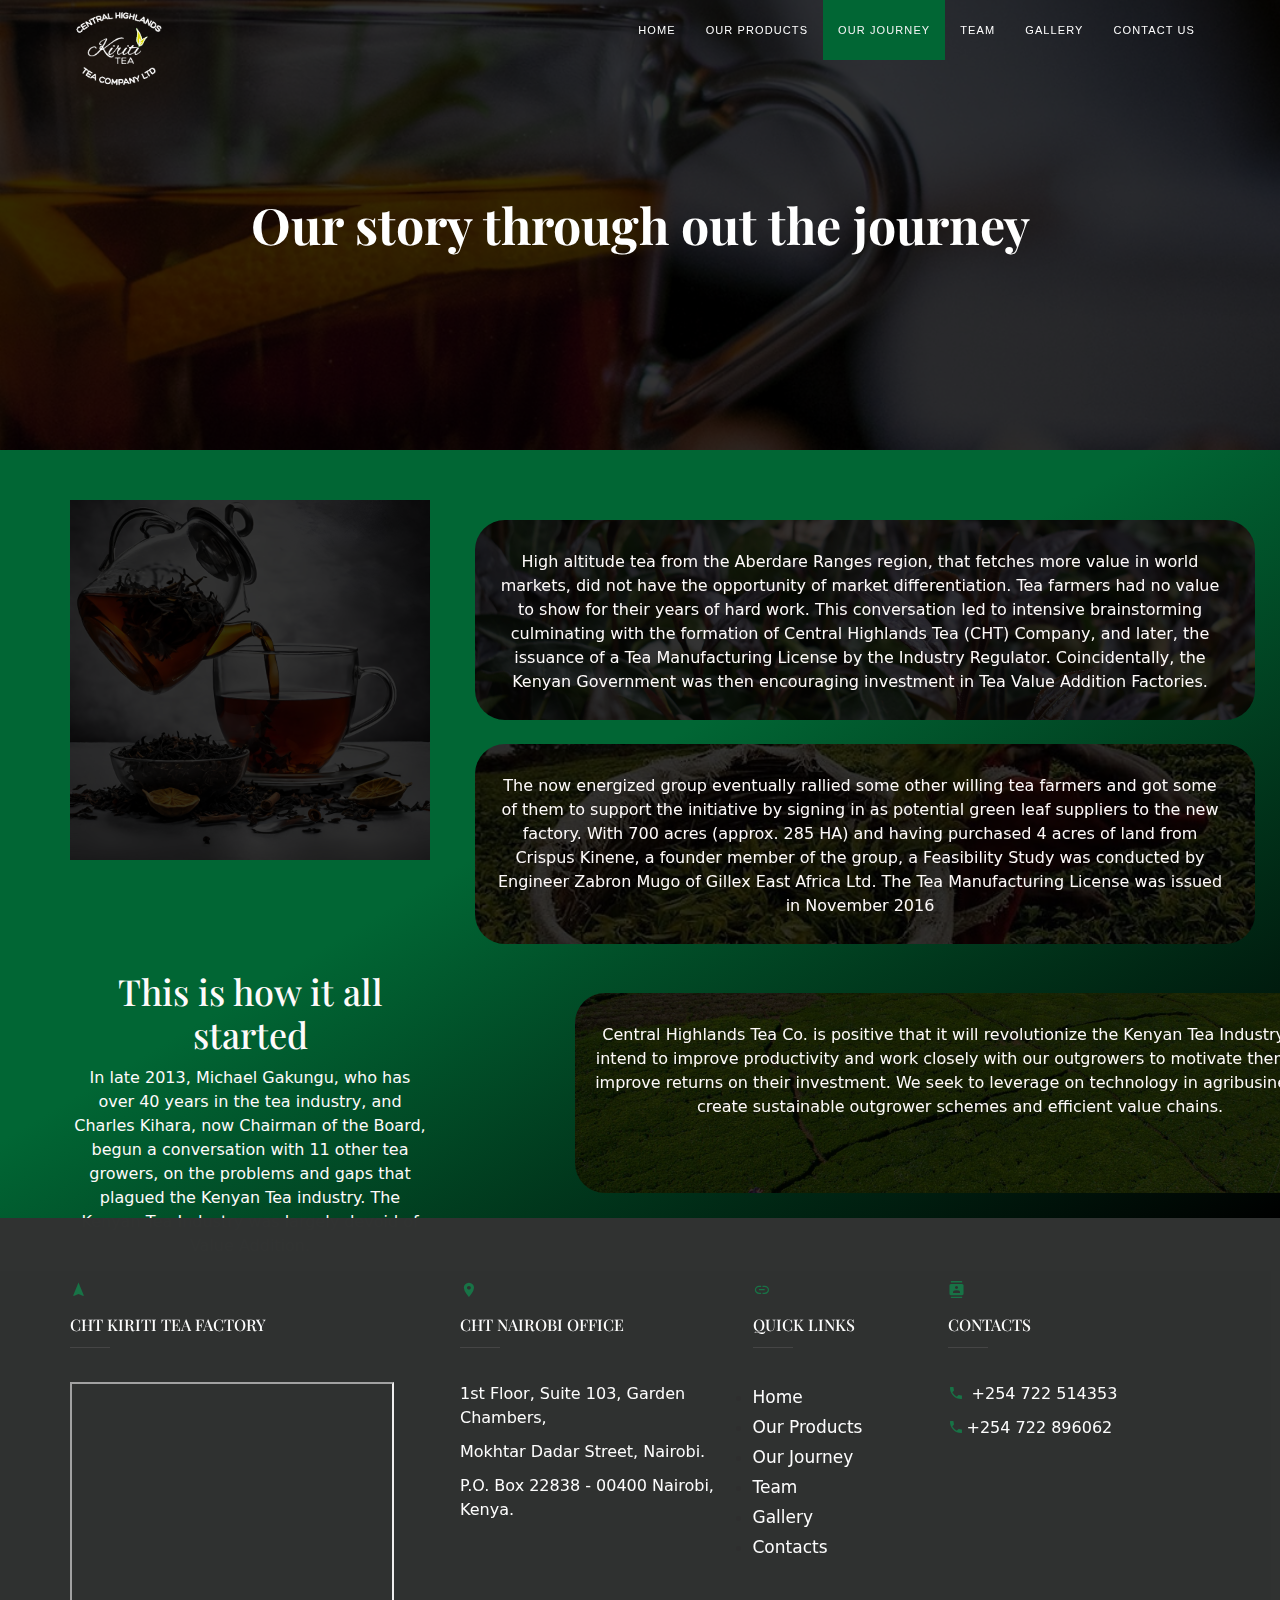
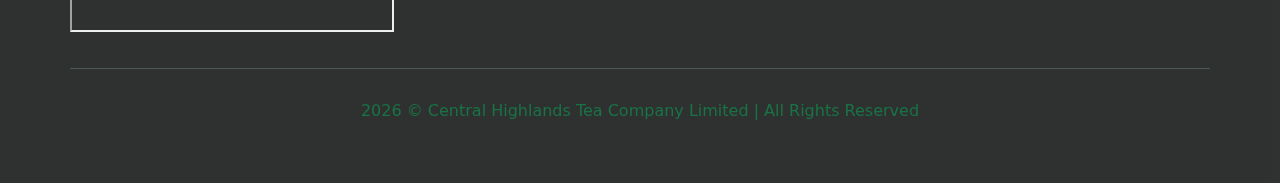
<file: our_journey.html>
<!DOCTYPE html>
<!--[if lt IE 7]>		<html class="no-js lt-ie9 lt-ie8 lt-ie7" lang=""> <![endif]-->
<!--[if IE 7]>			<html class="no-js lt-ie9 lt-ie8" lang=""> <![endif]-->
<!--[if IE 8]>			<html class="no-js lt-ie9" lang=""> <![endif]-->
<!--[if gt IE 8]><!-->
<html class="no-js" lang="">
<!--<![endif]-->

<head>
    <meta charset="utf-8">
    <meta name="google" content="notranslate">
    <meta http-equiv="Content-Language" content="en">
    <meta http-equiv="X-UA-Compatible" content="IE=edge">
    <meta name="viewport" content="width=device-width, initial-scale=1">
    <title>Central Highlands Tea - Kiriti Tea</title>
    <meta name="description" content="We are a group of passionate individuals with extensive knowledge of the tea sector and are on our way to revolutionizing the Kenyan tea industry" />
    <meta name="keywords" content="Tea, farm, Kenya, Kiriti, central highlands tea" />
    <meta name="author" content="Kiriti Tea" />
    
    <link rel="apple-touch-icon" sizes="120x120" href="assets/images/apple-touch-icon.png">
    <link rel="icon" type="image/png" sizes="32x32" href="assets/images/favicon-32x32.png">
    <link rel="icon" type="image/png" sizes="16x16" href="assets/images/favicon-16x16.png">
    <link rel="manifest" href="assets/images/site.webmanifest">
    <link rel="mask-icon" href="assets/images/safari-pinned-tab.svg" color="#5bbad5">
    <meta name="msapplication-TileColor" content="#da532c">
    <meta name="theme-color" content="#ffffff">


    <link rel="stylesheet" href="assets/css/master.css">
    <link rel="stylesheet" href="assets/css/responsive.css">
</head>

<body>
    <!--[if lt IE 8]>
<p class="browserupgrade">You are using an <strong>outdated</strong> browser. Please <a href="http://browsehappy.com/">upgrade your browser</a> to improve your eiterience.</p>
<![endif]-->


    <!------ Loader Start ------>
    <div id="loader-overlay">
        <div class="loader-wrapper">
            <div class="alpha-dots">
                <div class="alpha-child alpha-dot1"></div>
                <div class="alpha-child alpha-dot2"></div>
            </div>
        </div>
    </div>
    <!------ Loader End ------>

    <!------ Header Start ------>
    <nav class="navbar navbar-default navbar-fixed navbar-transparent white bootsnav on no-full">

        <div class="container">

            <!-- Start Header Navigation -->
            <div class="navbar-header">
                <button type="button" class="navbar-toggle" data-toggle="collapse" data-target="#navbar-menu"> <i class="fa fa-bars"></i> </button>
                <a href="index.html" class="logo navbar-brand">
                    <img class="logo logo-display" id="display" src="assets/images/logo-white.png" alt="">
                    <img class="logo logo-scrolled" id="scrolled" src="assets/images/logo-green.png" alt="">
                </a>
            </div>
            <!-- End Header Navigation -->

            <!-- Collect the nav links, forms, and other content for toggling -->
            <div class="collapse navbar-collapse" id="navbar-menu">
                <ul class="nav navbar-nav navbar-right" data-in="fadeIn" data-out="fadeOut">
                    <li><a href="index.html">Home</a></li>
                    <li><a href="our_teas.html">Our Products</a></li>
                    <li><a href="our_journey.html">Our Journey</a></li>
                    <li><a href="team.html">Team</a></li>
                    <li><a href="gallery.html">Gallery</a></li>
                    <li><a href="contact.html">contact us</a></li>

                </ul>
            </div>
            <!-- /.navbar-collapse -->
        </div>
    </nav>
    <!------ Header End ------>

    <!-- page-title-section start -->
    <section class="title-hero-bg journey-cover-bg" data-stellar-background-ratio="0.2">
        <div class="container">
            <div class="page-title text-center">
                <h1 class="box">Our story through out the journey</h1>
            </div>
        </div>
    </section>
    <!-- page-title-section end -->


    <!-- Terms &amp; Conditions Start -->
    <section style="padding-top: 50px!important; padding-bottom: 50px; " class="green-gradient">
        <div class="container">
            <div class="row">
                <div class="col-md-4 col-xs-12 box">
                    <img src="assets/images/tea.png" alt="Farmer" class="journey-img" style="filter: brightness(0.2);">
                    <div class="journey-data text-center" >
                    <h2 style="color: rgb(254, 250, 250);" class="box">This is how it all started</h2>
                    <p class="box" style="color: rgb(254, 250, 250);">In late 2013, Michael Gakungu, who has over 40 years in the tea industry, and Charles Kihara, now Chairman of the Board, begun a conversation with 11 other tea growers, on the problems and gaps that plagued the Kenyan Tea industry.
                        The Kenyan Tea Industry was largely devoid of Value Addition.
                    </p>
                    </div>
                    </div>
                <div class="col-md-8 col-xs-12 ">
                    <div class="row">
                    <div class="col-md-12 journey-side box-right">
                        <img src="assets/images/7.jpg" alt="" class="journey-img" style="filter: brightness(0.2);">
                        <div class="journey-side-data  text-center">
                        <p style="color: rgb(254, 250, 250);"> High altitude tea from the Aberdare Ranges region, that fetches more value in world markets, did not have the opportunity of market differentiation. Tea farmers had no value to show for their years of hard work. This conversation led
                        to intensive brainstorming culminating with the formation of Central Highlands Tea (CHT) Company, and later, the issuance of a Tea Manufacturing License by the Industry Regulator. Coincidentally, the Kenyan Government was then
                        encouraging investment in Tea Value Addition Factories.</p>
                        </div>
                    </div>
                    <div class=" col-md-12 journey-side box-right">
                        <img src="assets/images/farmer.jpg" alt="" class="journey-img" style="filter: brightness(0.2);">
                        <div class="journey-side-data  text-center">
                        <p style="color: rgb(254, 250, 250);">The now energized group eventually rallied some other willing tea farmers and got some of them to support the initiative by signing in as potential green leaf suppliers to the new factory. With 700 acres (approx. 285 HA) and having
                            purchased 4 acres of land from Crispus Kinene, a founder member of the group, a Feasibility Study was conducted by Engineer Zabron Mugo of Gillex East Africa Ltd. The Tea Manufacturing License was issued in November 2016</p>
                            </div>
                    </div>

                    <div class=" col-md-12 journey-side box-right" style="margin-top: 4.5rem;">
                        <img src="assets/images/2.jpg" alt="" class="journey-img" style="filter: brightness(0.2);">
                            <div class="journey-side-data  text-center">
                    <p style="color: rgb(254, 250, 250);">Central Highlands Tea Co. is positive that it will revolutionize the Kenyan Tea Industry. We intend to improve productivity and work closely with our outgrowers to motivate them and improve returns on their investment. We seek to leverage
                        on technology in agribusiness to create sustainable outgrower schemes and efficient value chains.</p>
                        </div>
                </div>
                </div>
                </div>
            </div>
        </div>
    </section>
    <!-- Terms &amp; Conditions End -->
    
    <!------ Footer Start ------>
    <footer class="footer" id="contacts" style="padding-top: 0px!important; padding-bottom: 0px; margin-top: 0px;">
        <div class="footer-main ">
            <div class="container ">
                <div class="row ">
                    <div class="col-md-4 ">
                        <i class="mdi mdi-navigation "></i>
                        <br>
                        <h5 class="widget-title ">CHT Kiriti Tea Factory</h5>
                        <div class="widget widget-text ">
                            <script type="text/javascript">
                var iframe = document.getElementById('iframe_id').src = iframe.src;
                iframe.src = '';
                document.onload = function() {
                    iframe.src = src;
                }
            </script>
            <div id="myMapTwo " class="wide ">
                <iframe id="iframe_id" src="https://www.google.com/maps/embed?pb=!1m18!1m12!1m3!1d3989.5679949236437!2d36.84293101475341!3d-0.6418237995317548!2m3!1f0!2f0!3f0!3m2!1i1024!2i768!4f13.1!3m3!1m2!1s0x1828ef12243b8343%3A0x3a9c88d4e89d1123!2sKiriti%20Tea%20Factory%20Co.%20Ltd!5e0!3m2!1sen!2ske!4v1588558922011!5m2!1sen!2ske "
                    width="90% " height="250 " frameborder="5 " style="border:5; " allowfullscreen=" " aria-hidden="false " tabhome="0 "></iframe>
            </div>
                        </div>
                        
                    </div>
                    <div class="col-md-3">
                        <i style="color: #016634;" class="mdi mdi-map-marker "></i>

                        <br>
                        <h5 class="widget-title ">CHT Nairobi Office</h5>
                        <div class="widget widget-text ">
                            <p>1st Floor, Suite 103, Garden Chambers,</p>
                            <p>Mokhtar Dadar Street, Nairobi.</p>
                            <p>P.O. Box 22838 - 00400 Nairobi, Kenya.
                            </p>
                        </div>
                    </div>

                    <div class="col-md-2 ">
                        <i class="mdi mdi-link " style="color: #016634;"></i>
                        <br>
                        <h5 class="widget-title ">Quick Links</h5>
                        <div class="widget widget-text ">
                            <ul style="line-height: 3rem;">
                                <li><a href="index.html " style="color: white!important; ">Home</a></li>
                                <li><a href="our_teas.html " style="color: white!important; ">Our Products</a></li>
                                <li><a href="our_journey.html " style="color: white!important; ">Our Journey</a></li>
                                <li><a href="team.html " style="color: white!important; ">Team</a></li>
                                <li><a href="gallery.html " style="color: white!important; ">Gallery</a></li>
                                <li><a href="contact.html " style="color: white!important; ">Contacts</a></li>
                            </ul>
                        </div>
                    </div>

                    <div class="col-md-3 ">
                        <i class="mdi mdi-contacts "></i>
                        <br>
                        <h5 class="widget-title ">Contacts</h5>
                        <div class="widget widget-text ">
                            <p><a href="tel:+254 722 514353 " style="color: white!important;">  <i class="mdi mdi-phone" style="margin-right: 3px; color: #016634;"></i> +254 722 514353</a></p>
                            <p><a href="tel:+254 722 896062 " style="color: white!important; "><i class="mdi mdi-phone" style="margin-right: 3px; color: #016634;"></i>+254 722 896062</a>
                            </p>
                        </div>
                    </div>
                </div>
                <div style="border-top: 1px solid #3f4a44;"></div>
                <div class="row ">
                    <div class="col-md-12 col-xs-12">
                        <div class="copy-right" style="margin-top: 30px;">
                            <p class="copyright text-center mb-0 " style="color: #016634 !important;">
                                <script>
                                    document.write(new Date().getFullYear())
                                </script> &copy; Central Highlands Tea Company Limited | All Rights Reserved</p>
                        </div>
                    </div>
                </div>
            </div>
        </div>
        
    </footer>
    <!------ Footer End ------>

    <!-- GO TO TOP  -->
    <a href="#" id="back-to-top" title="Back to top">&uarr;</a>
    <!-- GO TO TOP End -->

    <!------ Javascript Plugins ------>
    <script src="assets/js/jquery.min.js"></script>
    <script src="assets/js/validator.js"></script>
    <script src="assets/js/plugins.js"></script>
    <script src="assets/js/master.js"></script>
    <script src="assets/js/bootsnav.js"></script>

    <!------ Javascript Plugins End ------>
</body>

<!-- Mirrored from www.incognitothemes.com/alpha/privacy.html by HTTrack Website Copier/3.x [XR&CO'2014], Sun, 03 May 2020 21:41:30 GMT -->

</html>
</file>
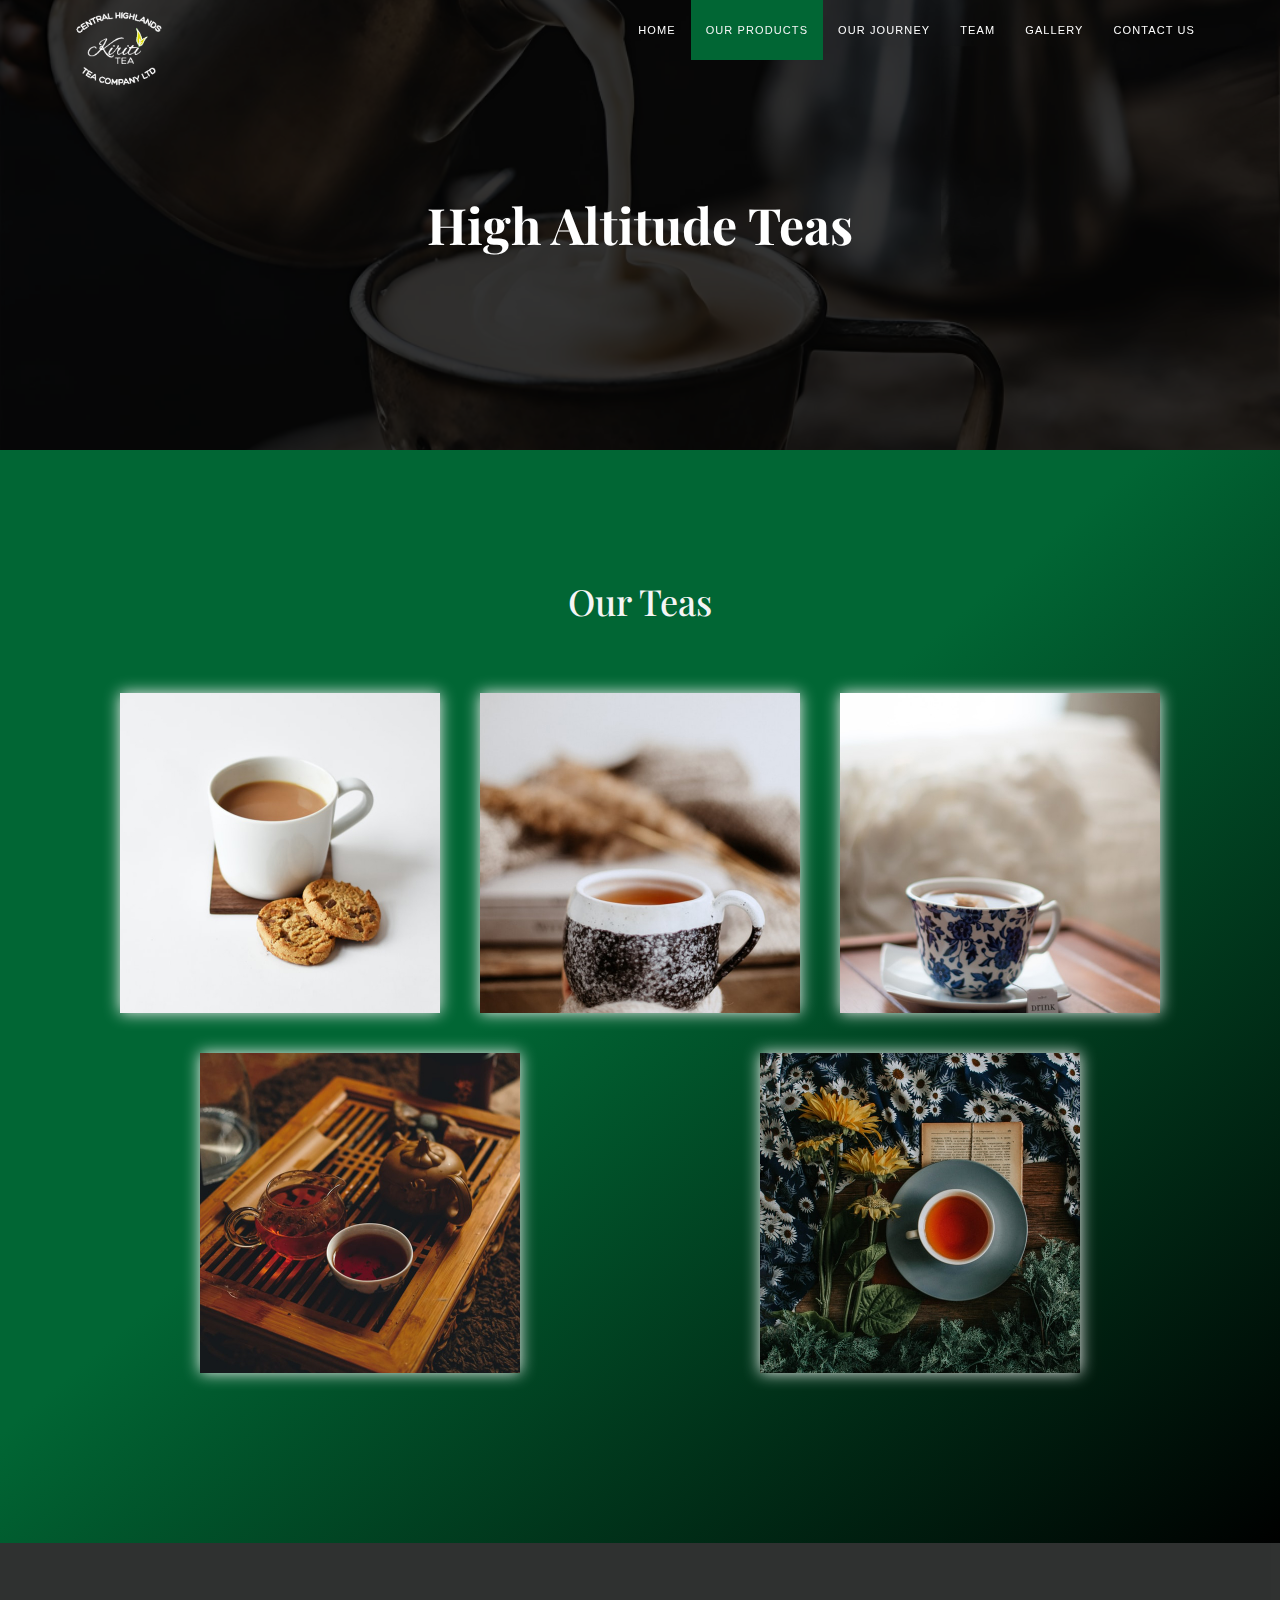
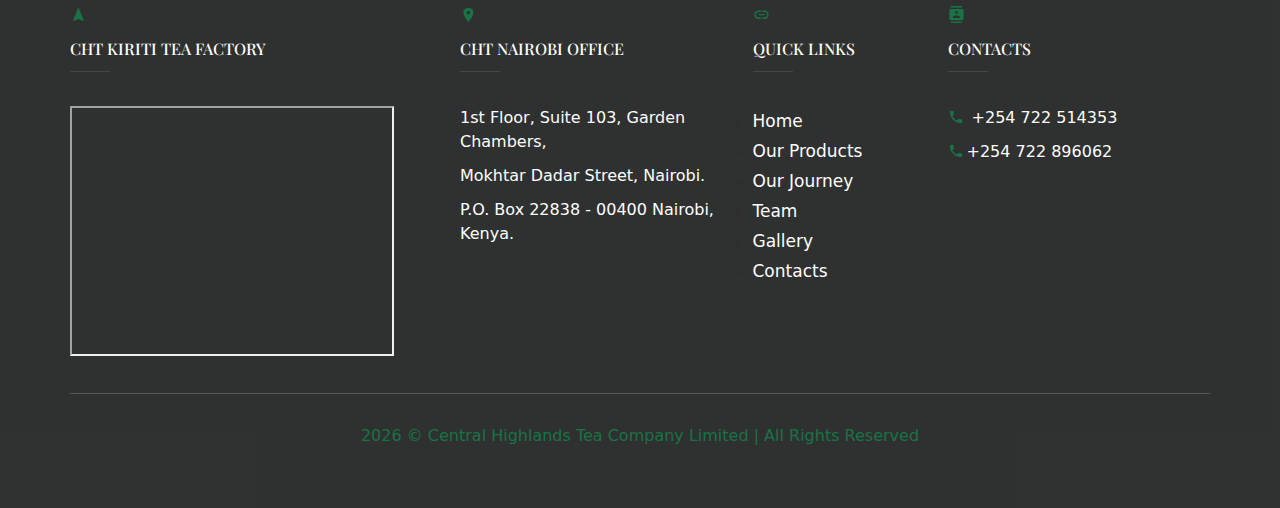
<file: our_teas.html>
<!DOCTYPE html>
<!--[if lt IE 7]>		<html class="no-js lt-ie9 lt-ie8 lt-ie7" lang=""> <![endif]-->
<!--[if IE 7]>			<html class="no-js lt-ie9 lt-ie8" lang=""> <![endif]-->
<!--[if IE 8]>			<html class="no-js lt-ie9" lang=""> <![endif]-->
<!--[if gt IE 8]><!-->
<html class="no-js" lang="">
<!--<![endif]-->

<head>
    <meta charset="utf-8">
    <meta name="google" content="notranslate">
    <meta http-equiv="Content-Language" content="en">
    <meta http-equiv="X-UA-Compatible" content="IE=edge">
    <meta name="viewport" content="width=device-width, initial-scale=1">
    <title>Central Highlands Tea - Kiriti Tea</title>
    <meta name="description" content="We are a group of passionate individuals with extensive knowledge of the tea sector and are on our way to revolutionizing the Kenyan tea industry" />
    <meta name="keywords" content="Tea, farm, Kenya, Kiriti, central highlands tea" />
    <meta name="author" content="Kiriti Tea" />
    
    <link rel="apple-touch-icon" sizes="120x120" href="assets/images/apple-touch-icon.png">
    <link rel="icon" type="image/png" sizes="32x32" href="assets/images/favicon-32x32.png">
    <link rel="icon" type="image/png" sizes="16x16" href="assets/images/favicon-16x16.png">
    <link rel="manifest" href="assets/images/site.webmanifest">
    <link rel="mask-icon" href="assets/images/safari-pinned-tab.svg" color="#5bbad5">
    <meta name="msapplication-TileColor" content="#da532c">
    <meta name="theme-color" content="#ffffff">


    <link rel="stylesheet" href="assets/css/master.css">
    <link rel="stylesheet" href="assets/css/responsive.css">
</head>

<body>
    <!--[if lt IE 8]>
<p class="browserupgrade">You are using an <strong>outdated</strong> browser. Please <a href="http://browsehappy.com/">upgrade your browser</a> to improve your eiterience.</p>
<![endif]-->


    <!------ Loader Start ------>
    <div id="loader-overlay">
        <div class="loader-wrapper">
            <div class="alpha-dots">
                <div class="alpha-child alpha-dot1"></div>
                <div class="alpha-child alpha-dot2"></div>
            </div>
        </div>
    </div>
    <!------ Loader End ------>

    <!------ Header Start ------>
    <nav class="navbar navbar-default navbar-fixed navbar-transparent white bootsnav on no-full">

        <div class="container">

            <!-- Start Header Navigation -->
            <div class="navbar-header">
                <button type="button" class="navbar-toggle" data-toggle="collapse" data-target="#navbar-menu"> <i class="fa fa-bars"></i> </button>
                <a href="index.html" class="logo navbar-brand">
                    <img class="logo logo-display" id="display" src="assets/images/logo-white.png" alt="">
                    <img class="logo logo-scrolled" id="scrolled" src="assets/images/logo-green.png" alt="">
                </a>
            </div>
            <!-- End Header Navigation -->

            <!-- Collect the nav links, forms, and other content for toggling -->
            <div class="collapse navbar-collapse" id="navbar-menu">
                <ul class="nav navbar-nav navbar-right" data-in="fadeIn" data-out="fadeOut">
                    <li><a href="index.html">Home</a></li>
                    <li><a href="our_teas.html">Our Products</a></li>
                    <li><a href="our_journey.html">Our Journey</a></li>
                    <li><a href="team.html">Team</a></li>
                    <li><a href="gallery.html">Gallery</a></li>
                    <li><a href="contact.html">contact us</a></li>

                </ul>
            </div>
            <!-- /.navbar-collapse -->
        </div>
    </nav>
    <!------ Header End ------>

    <!-- page-title-section start -->
    <section class="title-hero-bg tea-cover-bg" data-stellar-background-ratio="0.2">
        <div class="container">
            <div class="page-title text-center">
                <h1 class="box">High Altitude Teas</h1>
            </div>
        </div>
    </section>
    <!-- page-title-section end -->

    <!------ Blogs Start ------>
<section class="first-ico-box green-gradient">
        <div class="container">
            <div class="col-sm-8 section-heading box">
                <h2 style="color: whitesmoke;">Our Teas</h2>
            </div>
                <div class="all-tea">                
                    <div class="tea-container box">
                        <img src="assets/images/t1.jpg" alt="Avatar" class="tea-image" style="width:100%">
                        <div class="middle">
                            <div class="tea-text">
                                <h3 class="text-center tea-name">Value Added CTC Black Tea</h3>
                                Black Crush-Tear-and-Curl, or Cut-Tear-and-Curl (CTC)</strong> is a 100% oxidized tea that is characterized by its full body due to its maceration and oxidization of the leaf. <br> At our tea
                                farms, we pick only the topmost and succulent two leaves and a bud, to protect the integrity of the tea, despite it being machine processed.
                            </div>
                        </div>
                    </div>
                    
                    <div class="tea-container box">
                        <img src="assets/images/t2.jpg" alt="Avatar" class="tea-image" style="width:100%">
                        <div class="middle">
                            <div class="tea-text">
                                <h3 class="text-center tea-name">Purple Tea</h3>
                                This is a uniquely Kenyan Tea product with immense health benefits. After 25 years of research, the Tea Research Institute of Kenya released Purple Tea type to the farmers in the year 2011. Purple tea contains anthocyanins
                                which have many medicinal properties and is particularly known to be beneficial against cardiovascular diseases, has anticancer benefits, lowers cholesterol and aids in blood sugar metabolism.
                            </div>
                        </div>
                    </div>

                    <div class="tea-container box">
                        <img src="assets/images/t3.jpg" alt="Avatar" class="tea-image" style="width:100%">
                        <div class="middle">
                            <div class="tea-text">
                                <h3 class="text-center tea-name">Chinese Orthodox Tea</h3>
                                This is a product of a whole-leaf tea that is withered for 14-20 hours to allow moisture to evaporate; Thereafter taken through the process of Rolling - Rotating and pressing the leaves to release their inherit chemicals and
                                prepare for oxidation. The process mimics hand-rolling. Our team of experts does this with such finesse, and ensure that nothing but quality teas are processed in our factory.
                            </div>
                            </div>
                    </div>

                    <div class="tea-container box-left">
                        <img src="assets/images/t4.jpg" alt="Avatar" class="tea-image" style="width:100%">
                        <div class="middle">
                            <div class="tea-text">
                                <h3 class="text-center tea-name">Kenya White Tea</h3>
                                Kenyan White Tea is made from the small, young tea leaves from the tips of the tea bush. <br> The finest silver tips are used to produce a very delicate flavour known as White Tea.
                            </div>
                        </div>
                    </div>

                    <div class="tea-container box-right">
                        <img src="assets/images/t5.jpg" alt="Avatar" class="tea-image" style="width:100%">
                        <div class="middle">
                            <div class="tea-text">
                                <h3 class="text-center tea-name">Green Tea</h3>
                                Green tea is tea that is not oxidized. Kiriti Branded Green Tea is typically steamed immediately after withering, to prevent oxidation, after which it is then rolled and dried to perfection by skilled and experienced hands.
                            </div>
                        </div>
                    </div>
                </div>
            </div>
        </div>
    </section>
    <!------ Blogs End ------>

    <!------ Google Maps Start ------>

    <!------ Google Maps End ------>

    <!------ Footer Start ------>
    <footer class="footer" id="contacts" style="padding-top: 0px!important; padding-bottom: 0px; margin-top: 0px;">
        <div class="footer-main ">
            <div class="container ">
                <div class="row ">
                    <div class="col-md-4 ">
                        <i class="mdi mdi-navigation "></i>
                        <br>
                        <h5 class="widget-title ">CHT Kiriti Tea Factory</h5>
                        <div class="widget widget-text ">
                            <script type="text/javascript">
                var iframe = document.getElementById('iframe_id').src = iframe.src;
                iframe.src = '';
                document.onload = function() {
                    iframe.src = src;
                }
            </script>
            <div id="myMapTwo " class="wide ">
                <iframe id="iframe_id" src="https://www.google.com/maps/embed?pb=!1m18!1m12!1m3!1d3989.5679949236437!2d36.84293101475341!3d-0.6418237995317548!2m3!1f0!2f0!3f0!3m2!1i1024!2i768!4f13.1!3m3!1m2!1s0x1828ef12243b8343%3A0x3a9c88d4e89d1123!2sKiriti%20Tea%20Factory%20Co.%20Ltd!5e0!3m2!1sen!2ske!4v1588558922011!5m2!1sen!2ske "
                    width="90% " height="250 " frameborder="5 " style="border:5; " allowfullscreen=" " aria-hidden="false " tabhome="0 "></iframe>
            </div>
                        </div>
                        
                    </div>
                    <div class="col-md-3">
                        <i style="color: #016634;" class="mdi mdi-map-marker "></i>

                        <br>
                        <h5 class="widget-title ">CHT Nairobi Office</h5>
                        <div class="widget widget-text ">
                            <p>1st Floor, Suite 103, Garden Chambers,</p>
                            <p>Mokhtar Dadar Street, Nairobi.</p>
                            <p>P.O. Box 22838 - 00400 Nairobi, Kenya.
                            </p>
                        </div>
                    </div>

                    <div class="col-md-2 ">
                        <i class="mdi mdi-link " style="color: #016634;"></i>
                        <br>
                        <h5 class="widget-title ">Quick Links</h5>
                        <div class="widget widget-text ">
                            <ul style="line-height: 3rem;">
                                <li><a href="index.html " style="color: white!important; ">Home</a></li>
                                <li><a href="our_teas.html " style="color: white!important; ">Our Products</a></li>
                                <li><a href="our_journey.html " style="color: white!important; ">Our Journey</a></li>
                                <li><a href="team.html " style="color: white!important; ">Team</a></li>
                                <li><a href="gallery.html " style="color: white!important; ">Gallery</a></li>
                                <li><a href="contact.html " style="color: white!important; ">Contacts</a></li>
                            </ul>
                        </div>
                    </div>

                    <div class="col-md-3 ">
                        <i class="mdi mdi-contacts "></i>
                        <br>
                        <h5 class="widget-title ">Contacts</h5>
                        <div class="widget widget-text ">
                            <p><a href="tel:+254 722 514353 " style="color: white!important;">  <i class="mdi mdi-phone" style="margin-right: 3px; color: #016634;"></i> +254 722 514353</a></p>
                            <p><a href="tel:+254 722 896062 " style="color: white!important; "><i class="mdi mdi-phone" style="margin-right: 3px; color: #016634;"></i>+254 722 896062</a>
                            </p>
                        </div>
                    </div>
                </div>
                <div style="border-top: 1px solid #3f4a44;"></div>
                <div class="row ">
                    <div class="col-md-12 col-xs-12">
                        <div class="copy-right" style="margin-top: 30px;">
                            <p class="copyright text-center mb-0 " style="color: #016634 !important;">
                                <script>
                                    document.write(new Date().getFullYear())
                                </script> &copy; Central Highlands Tea Company Limited | All Rights Reserved</p>
                        </div>
                    </div>
                </div>
            </div>
        </div>
        
    </footer>
    <!------ Footer End ------>


    <!-- GO TO TOP  -->
    <a href="#" id="back-to-top" title="Back to top">&uarr;</a>
    <!-- GO TO TOP End -->

    <!------ Javascript Plugins ------>
    <script src="assets/js/jquery.min.js"></script>
    <script src="assets/js/validator.js"></script>
    <script src="assets/js/plugins.js"></script>
    <script src="assets/js/master.js"></script>
    <script src="assets/js/bootsnav.js"></script>

    <!------ Javascript Plugins End ------>
</body>


</html>
</file>
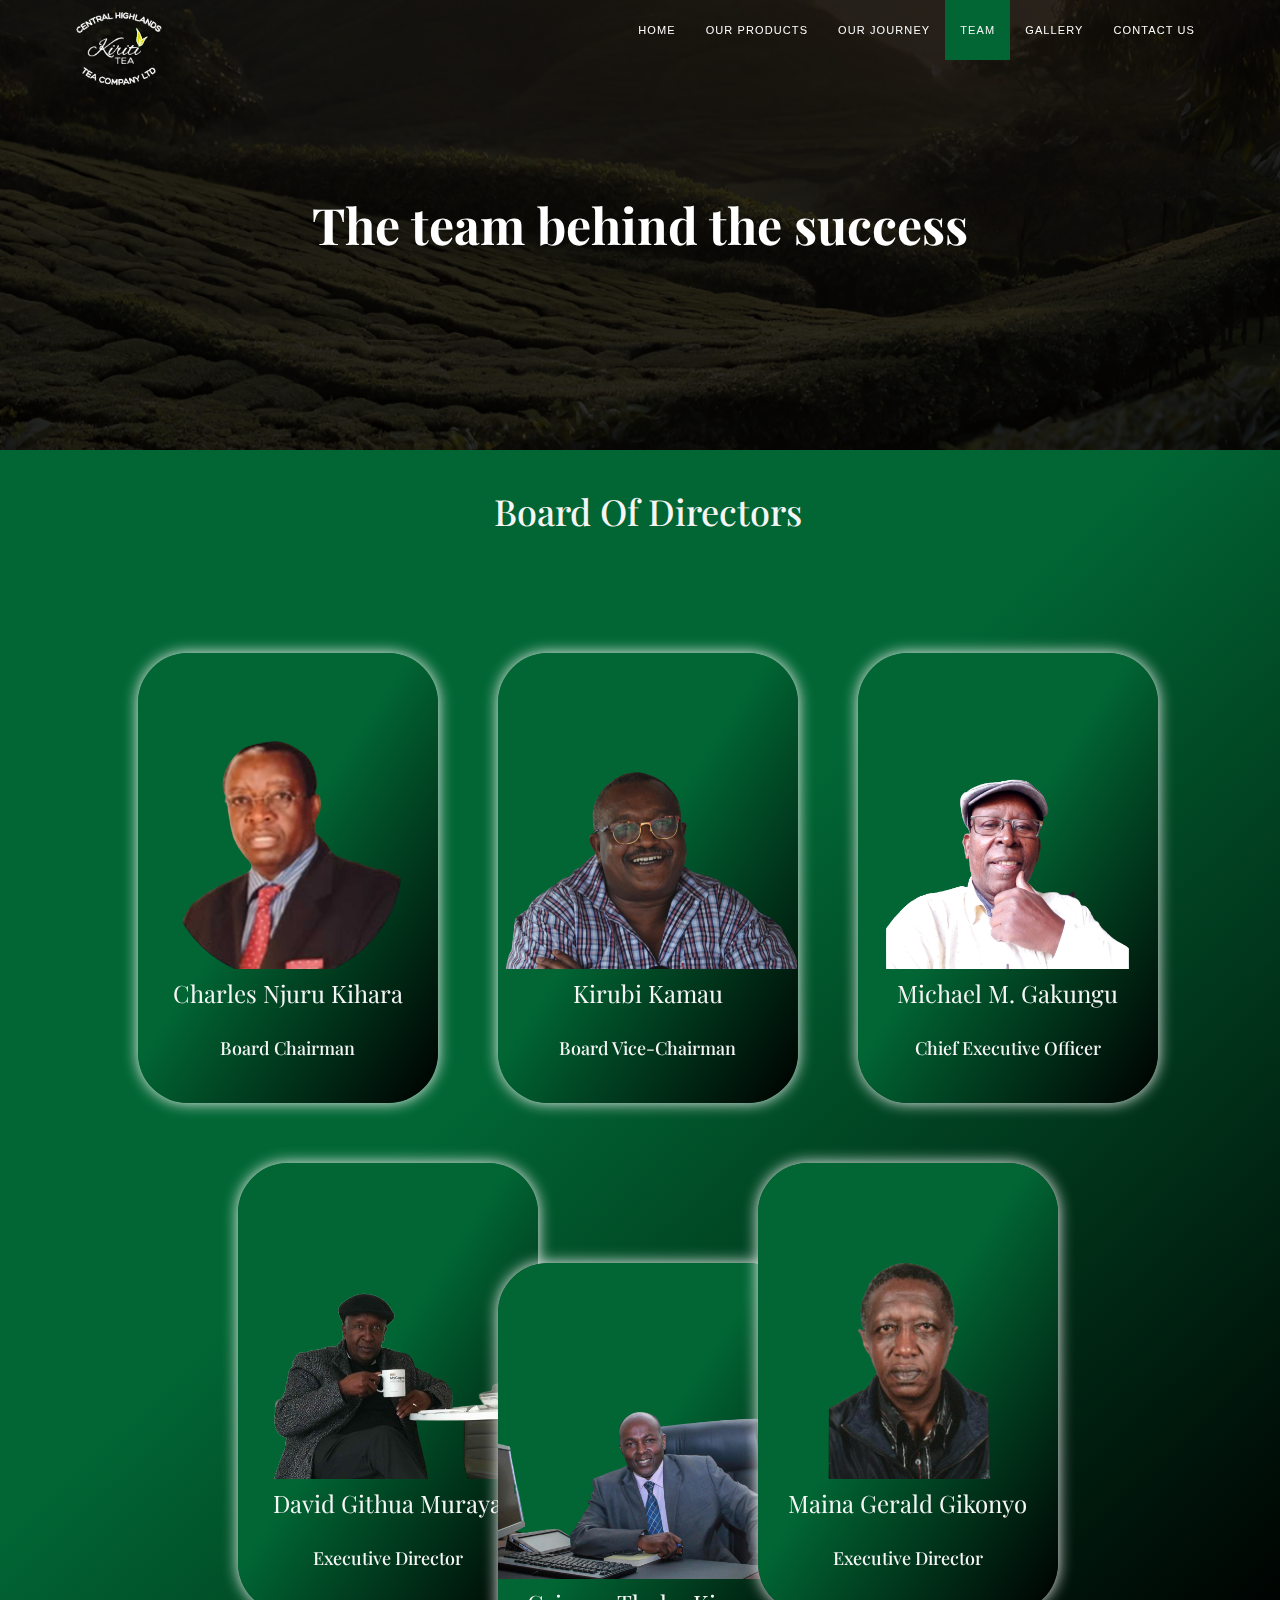
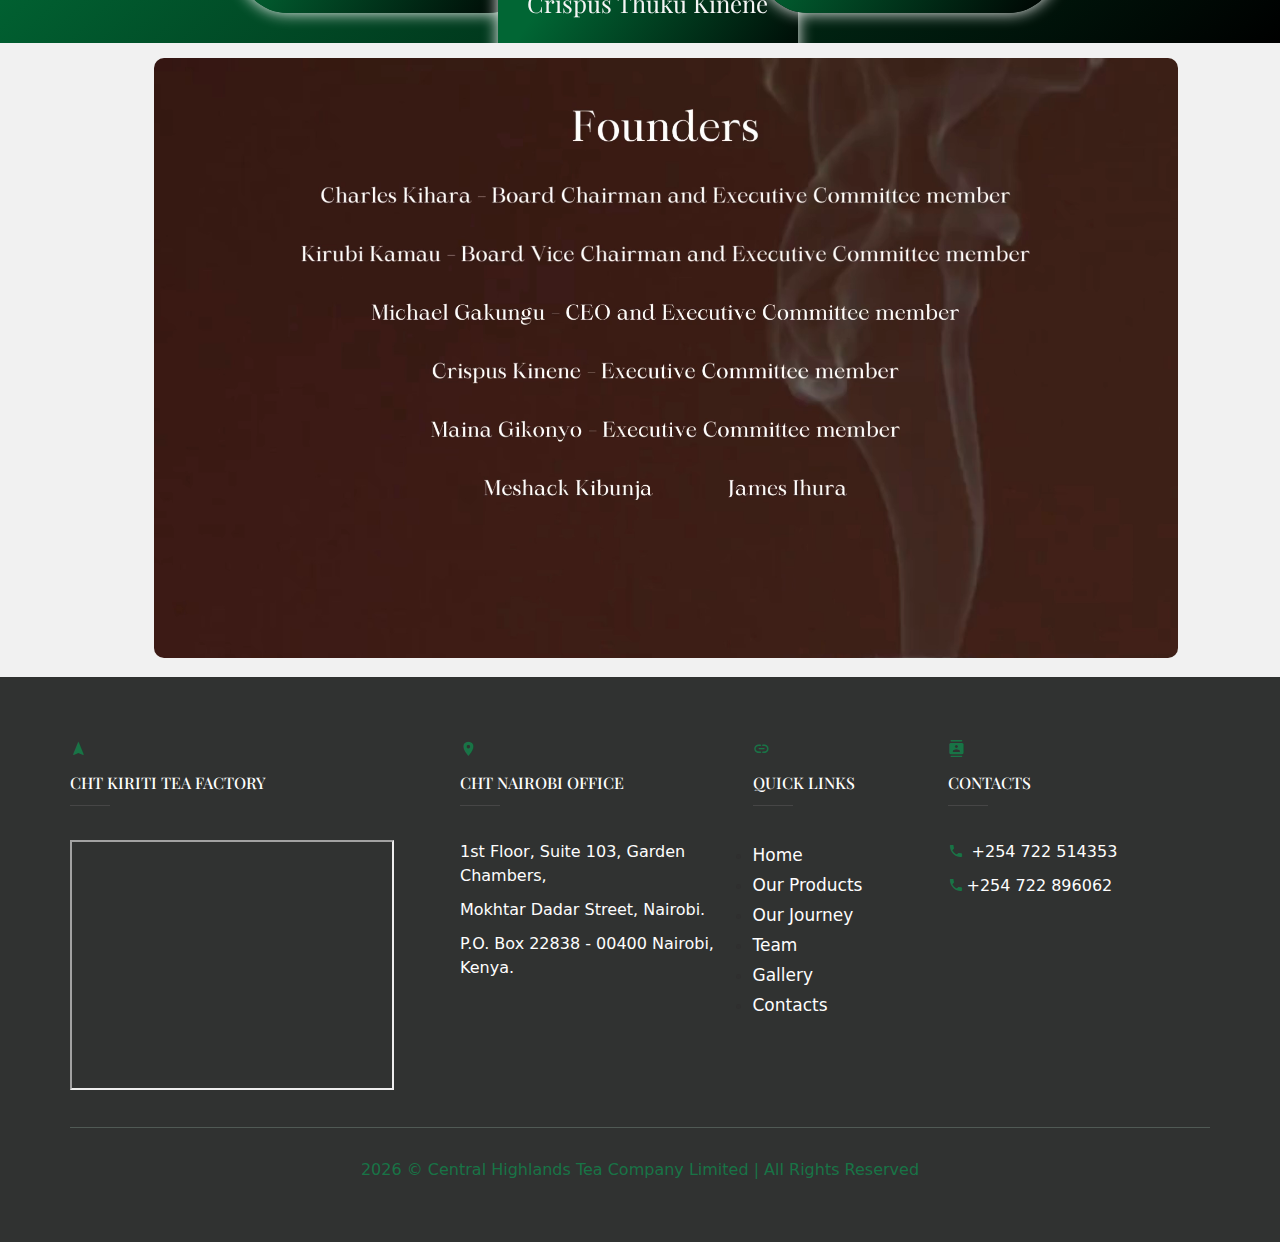
<file: team.html>
<!DOCTYPE html>
<!--[if lt IE 7]>		<html class="no-js lt-ie9 lt-ie8 lt-ie7" lang=""> <![endif]-->
<!--[if IE 7]>			<html class="no-js lt-ie9 lt-ie8" lang=""> <![endif]-->
<!--[if IE 8]>			<html class="no-js lt-ie9" lang=""> <![endif]-->
<!--[if gt IE 8]><!-->
<html class="no-js" lang="">
<!--<![endif]-->

<head>
    <meta charset="utf-8">
    <meta name="google" content="notranslate">
    <meta http-equiv="Content-Language" content="en">
    <meta http-equiv="X-UA-Compatible" content="IE=edge">
    <meta name="viewport" content="width=device-width, initial-scale=1">
    <title>Central Highlands Tea - Kiriti Tea</title>
    <meta name="description" content="We are a group of passionate individuals with extensive knowledge of the tea sector and are on our way to revolutionizing the Kenyan tea industry" />
    <meta name="keywords" content="Tea, farm, Kenya, Kiriti, central highlands tea" />
    <meta name="author" content="Kiriti Tea" />

    <link rel="apple-touch-icon" sizes="120x120" href="assets/images/apple-touch-icon.png">
    <link rel="icon" type="image/png" sizes="32x32" href="assets/images/favicon-32x32.png">
    <link rel="icon" type="image/png" sizes="16x16" href="assets/images/favicon-16x16.png">
    <link rel="manifest" href="assets/images/site.webmanifest">
    <link rel="mask-icon" href="assets/images/safari-pinned-tab.svg" color="#5bbad5">
    <meta name="msapplication-TileColor" content="#da532c">
    <meta name="theme-color" content="#ffffff">


    <link rel="stylesheet" href="assets/css/master.css">
    <link rel="stylesheet" href="assets/css/responsive.css">
</head>

<body>
    <!--[if lt IE 8]>
<p class="browserupgrade">You are using an <strong>outdated</strong> browser. Please <a href="http://browsehappy.com/">upgrade your browser</a> to improve your eiterience.</p>
<![endif]-->


    <!------ Loader Start ------>
    <div id="loader-overlay">
        <div class="loader-wrapper">
            <div class="alpha-dots">
                <div class="alpha-child alpha-dot1"></div>
                <div class="alpha-child alpha-dot2"></div>
            </div>
        </div>
    </div>
    <!------ Loader End ------>

    <!------ Header Start ------>
    <nav class="navbar navbar-default navbar-fixed navbar-transparent white bootsnav on no-full">

        <div class="container">

            <!-- Start Header Navigation -->
            <div class="navbar-header">
                <button type="button" class="navbar-toggle" data-toggle="collapse" data-target="#navbar-menu"> <i class="fa fa-bars"></i> </button>
                <a href="index.html" class="logo navbar-brand">
                    <img class="logo logo-display" id="display" src="assets/images/logo-white.png" alt="">
                    <img class="logo logo-scrolled" id="scrolled" src="assets/images/logo-green.png" alt="">
                </a>
            </div>
            <!-- End Header Navigation -->

            <!-- Collect the nav links, forms, and other content for toggling -->
            <div class="collapse navbar-collapse" id="navbar-menu">
                <ul class="nav navbar-nav navbar-right" data-in="fadeIn" data-out="fadeOut">
                    <li><a href="index.html">Home</a></li>
                    <li><a href="our_teas.html">Our Products</a></li>
                    <li><a href="our_journey.html">Our Journey</a></li>
                    <li><a href="team.html">Team</a></li>
                    <li><a href="gallery.html">Gallery</a></li>
                    <li><a href="contact.html">contact us</a></li>

                </ul>
            </div>
            <!-- /.navbar-collapse -->
        </div>
    </nav>
    <!------ Header End ------>

    <!-- page-title-section start -->
    <section class="title-hero-bg widget-cover-bg" data-stellar-background-ratio="0.2">
        <div class="container">
            <div class="page-title text-center">
                <h1 class="box">The team behind the success</h1>
            </div>
        </div>
    </section>
    <!-- page-title-section end -->

    <!------ Blogs Start ------>
    <section style="padding-bottom: 0px!important; padding-top: 0px !important;" class="green-gradient">
        <div class="container " style="padding-left: 3rem;">
            <div class="col-sm-8 section-heading box" style="padding: 3rem; ">
                <h2 style="color: whitesmoke;">Board Of Directors</h2>
            </div>
<!-- <div class="col-md-4"> -->
    <div class="all-tea">
            <div class="wrapper box-right">
                <div class="single-card green-gradient">
                    <div class="front">
                        <img src="assets/images/b1.png" alt="" style="margin-top: 25%;"/>
                        <h2>Charles Njuru Kihara</h2>
                        <h4>Board Chairman</h4>
                    </div>
                    <div class="back">
                        <div class="content" style="padding: 3rem;">
                        <p>Mr. Kihara, an advocate of the High Court of Kenya, holds a Diploma in Law and a Bachelor’s Degree in Law from Kenya School of Law and University of Nairobi respectively. He is the Managing Director of Messrs. C.N. Kihara
                            & Co. Advocates. Mr. Kihara is the Chairman of the Board of Central Highlands Tea Company Limited.</p>

                    </div>
                </div>
                </div>
            <!-- </div> -->
            </div>
            <!-- Post End -->
<!-- <div class="col-md-4"> -->
            <div class="wrapper box">
                <div class="single-card  green-gradient">
                    <div class="front"><img src="assets/images/b2.png" alt=""  style="margin-top: 25%;"/>
                    <h2>Kirubi Kamau</h2>
                        <h4>Board Vice-Chairman</h4></div>
                    <div class="back">
                        <div class="content">
                        <p> Mr. Kirubi is a holder of a BA Degree in Economics, Political Science and English. He also holds a Bachelor of Law Degree. He is an entrepreneur with vast experience in law and business with interest in real estate, hospitality
                            and farming. He is the Chairman of Tamarind Valley Embakasi Ltd. and Director at Rype Ltd, Rico Fries Ltd, Chambers Garden Ltd and Vice-Chairman of the Board of Central Highlands Tea Company Limited.</p>
                    </div>
                    </div>
                    </div>
            <!-- </div> -->
            </div>

            <!-- Post End -->
<!-- <div class="col-md-4"> -->

            <div class="wrapper box-left">
                <div class="single-card  green-gradient">
                    <div class="front"> <img src="assets/images/b3.png" alt="" style="margin-top: 25%;"/>
                    <h2>Michael M. Gakungu</h2>
                        <h4>Chief Executive Officer</h4>
                    </div>
                    <div class="back">
                        <div class="content" >
                        
                        <p>Mr. Gakungu, who achieved Cambridge School Certificate Division Two, is a tea industry consultant and has tea industry consultant and has tea industry experience spanning over 40 years after on job Management training.
                        He has held various senior roles in the tea industry including:
                            <ul style="padding-left: 3.5rem; font-size: 14px;">
                                <li>Unilever Tea- In both field, factory & operations</li>
                                <li>Karirana Tea Estates- where he was Chief Executive and was the brain behind Eden Tea.</li>
                                <!-- <li>Seating in the Tea Board of Kenya and in various board positions at KTDA
                                </li>
                                <li>Two Years experience in Tea industry in Ethiopia where he was involved in all industry aspects</li> -->
                            </ul> </p>
                            <p style="overflow: hidden; text-overflow: ellipsis; white-space: nowrap; ">
                        He is widely travelled and well-connected in all major tea markets across the globe. Mr. Gakungu is the Chief Executive Officer of Central Highlands Tea Company Limited.
                        </p>
                    </div>
                </div>
            <!-- </div> -->
            </div>
            </div>
            <!-- Post End -->
<!-- <div class="col-md-4"> -->

            <div class="wrapper box-right mb-2">
                <div class="single-card  green-gradient">
                    <div class="front"> <img src="assets/images/b4.png" alt="" style="margin-top: 25%;"/>
                    <h2>David Githua Muraya</h2>
                        <h4>Executive Director</h4>
                    </div>
                    <div class="back">
                        <div class="content">
                        <p>Mr. Muraya holds BSc. Business Administration from Kings College, New York. He is the current Chairman of BOM Maragua Ridge Secondary School, Pong Agencies, Silver Creek Limited, Silver Creek Apartments Ltd and Pong Holdings
                            Ltd. He is a Director at Critical Mass Ltd, Uganda, Lemon Concepts Ltd, and Pate Island Hotel Ltd. Mr. Muraya is an Executive Director at Central Highlands Tea Company Limited.
                        </p>
                        </div>
                    </div>
                </div>
            <!-- </div> -->
            </div>
            <!-- Post End -->
<!-- <div class="col-md-4"> -->

            <div class="wrapper box">
                <div class="single-card  green-gradient">
                    <div class="front"> <img src="assets/images/b5.png" alt="" style="margin-top: 25%;"/>
                    <h2 >Crispus Thuku Kinene</h2>
                        <h4>Executive Director</h4>
                    </div>
                    <div class="back">
                        <div class="content">
                        <p>Mr. Kinene holds a Diploma in Agriculture and Food Management from Egerton University and a Bachelor of Arts in Theology from Vision International University. Chairman of Road Safety Association of Kenya (2013-2017), Current
                            Chairman Raydon Watersports Ltd and Cable Car Corporation, Managing Director at Power Alternatives Ltd, Power Governors Limited and Unihomes Apartments Limited Mr. Kinene is an Executive Director at Central Highlands
                            Tea Company Limited.</p>
                            </div>

                    </div>
                </div>
            <!-- </div> -->
            </div>
            <!-- Post End -->
<!-- <div class="col-md-4"> -->

            <div class="wrapper box-left">
                <div class="single-card  green-gradient">
                    <div class="front"> <img src="assets/images/b6.png" alt="" style="margin-top: 25%;"/>
                    <h2>Maina Gerald Gikonyo</h2>
                        <h4>Executive Director</h4>
                    </div>
                    <div class="back">
                        <div class="content">
                        <p>Mr. Maina holds a Master’s Degree in Mass Communication from Howard University, USA. He is the Managing Director of Rwathia Distributors Ltd. Awarded Presidential award, Order of the Golden Warrior, OGW. Mr. Maina is a
                            Patron of the Community Forest Association and the Water Resource Users Association, both involved in Environmental conservation. Mr. Maina is large scale tea farmer and an Executive Director at Central Highlands Tea
                            Company Limited.</p>
                            </div>

                    </div>
                </div>
                </div>
            <!-- </div> -->
            </div>
            <!-- Post End -->


        </div>
    </section>
    <section style="padding-bottom: 0px!important; padding-top: 1.5rem !important;">
        <div class="slide-img video-background" style="width: 80%;height: 60rem; margin-left:12%; border-radius: 1rem;">
                        <video id="myVideo" src="./assets/images/founders.mp4" autoplay muted loop>
                          Your browser does not support the video tag.
                        </video>
                        <!-- <div class="hidden-md hidden-sm hidden-xs text-overlay scroll-fade ">
                            <h4 style="color: #ffff; margin-bottom: 3rem; line-height: 3.5rem; font-size: 2.1rem; font-weight:700" class="text-center">Central Highlands Tea Limited comprises of a group of passionate tea farmers at the
                                foot of the Aberdare Ranges in Central Kenya, who have extensive experience of the tea sector. With hundreds of committed tea farmers, and with over 600 acres of
                                mature high altitude tea, we are on our way to revolutionize the Kenyan tea industry.</h4>
                        </div> -->
                    </div>  
        <hr>
    </section>
    <!------ Blogs End ------>

    <!------ Footer Start ------>
        <footer class="footer" id="contacts" style="padding-top: 0px!important; padding-bottom: 0px; margin-top: -22px;">
        <div class="footer-main ">
            <div class="container ">
                <div class="row ">
                    <div class="col-md-4 ">
                        <i class="mdi mdi-navigation "></i>
                        <br>
                        <h5 class="widget-title ">CHT Kiriti Tea Factory</h5>
                        <div class="widget widget-text ">
                            <script type="text/javascript">
                var iframe = document.getElementById('iframe_id').src = iframe.src;
                iframe.src = '';
                document.onload = function() {
                    iframe.src = src;
                }
            </script>
            <div id="myMapTwo " class="wide ">
                <iframe id="iframe_id" src="https://www.google.com/maps/embed?pb=!1m18!1m12!1m3!1d3989.5679949236437!2d36.84293101475341!3d-0.6418237995317548!2m3!1f0!2f0!3f0!3m2!1i1024!2i768!4f13.1!3m3!1m2!1s0x1828ef12243b8343%3A0x3a9c88d4e89d1123!2sKiriti%20Tea%20Factory%20Co.%20Ltd!5e0!3m2!1sen!2ske!4v1588558922011!5m2!1sen!2ske "
                    width="90% " height="250 " frameborder="5 " style="border:5; " allowfullscreen=" " aria-hidden="false " tabhome="0 "></iframe>
            </div>
                        </div>
                        
                    </div>
                    <div class="col-md-3">
                        <i style="color: #016634;" class="mdi mdi-map-marker "></i>

                        <br>
                        <h5 class="widget-title ">CHT Nairobi Office</h5>
                        <div class="widget widget-text ">
                            <p>1st Floor, Suite 103, Garden Chambers,</p>
                            <p>Mokhtar Dadar Street, Nairobi.</p>
                            <p>P.O. Box 22838 - 00400 Nairobi, Kenya.
                            </p>
                        </div>
                    </div>

                    <div class="col-md-2 ">
                        <i class="mdi mdi-link " style="color: #016634;"></i>
                        <br>
                        <h5 class="widget-title ">Quick Links</h5>
                        <div class="widget widget-text ">
                            <ul style="line-height: 3rem;">
                                <li><a href="index.html " style="color: white!important; ">Home</a></li>
                                <li><a href="our_teas.html " style="color: white!important; ">Our Products</a></li>
                                <li><a href="our_journey.html " style="color: white!important; ">Our Journey</a></li>
                                <li><a href="team.html " style="color: white!important; ">Team</a></li>
                                <li><a href="gallery.html " style="color: white!important; ">Gallery</a></li>
                                <li><a href="contact.html " style="color: white!important; ">Contacts</a></li>
                            </ul>
                        </div>
                    </div>

                    <div class="col-md-3 ">
                        <i class="mdi mdi-contacts "></i>
                        <br>
                        <h5 class="widget-title ">Contacts</h5>
                        <div class="widget widget-text ">
                            <p><a href="tel:+254 722 514353 " style="color: white!important;">  <i class="mdi mdi-phone" style="margin-right: 3px; color: #016634;"></i> +254 722 514353</a></p>
                            <p><a href="tel:+254 722 896062 " style="color: white!important; "><i class="mdi mdi-phone" style="margin-right: 3px; color: #016634;"></i>+254 722 896062</a>
                            </p>
                        </div>
                    </div>
                </div>
                <div style="border-top: 1px solid #3f4a44;"></div>
                <div class="row ">
                    <div class="col-md-12 col-xs-12">
                        <div class="copy-right" style="margin-top: 30px;">
                            <p class="copyright text-center mb-0 " style="color: #016634 !important;">
                                <script>
                                    document.write(new Date().getFullYear())
                                </script> &copy; Central Highlands Tea Company Limited | All Rights Reserved</p>
                        </div>
                    </div>
                </div>
            </div>
        </div>
        
    </footer>
    <!------ Footer End ------>


    <!-- GO TO TOP  -->
    <a href="#" id="back-to-top" title="Back to top">&uarr;</a>
    <!-- GO TO TOP End -->

    <!------ Javascript Plugins ------>
    <script src="assets/js/jquery.min.js"></script>
    <script src="assets/js/validator.js"></script>
    <script src="assets/js/plugins.js"></script>
    <script src="assets/js/master.js"></script>
    <script src="assets/js/bootsnav.js"></script>

    <!------ Javascript Plugins End ------>
</body>

<!-- Mirrored from www.incognitothemes.com/alpha/blog-grid.html by HTTrack Website Copier/3.x [XR&CO'2014], Sun, 03 May 2020 21:41:31 GMT -->

</html>
</file>
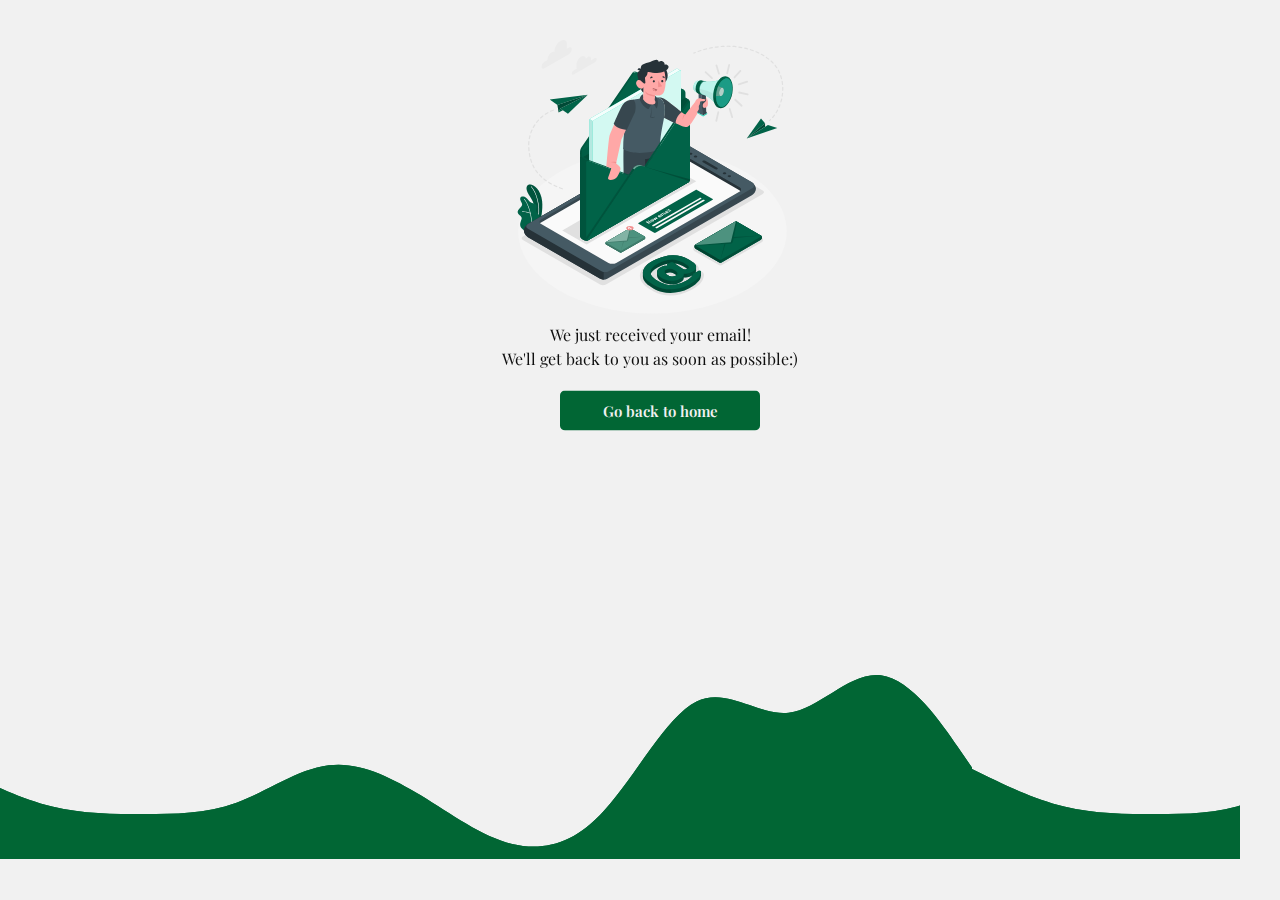
<file: thanks.html>
<!DOCTYPE html>
<!--[if lt IE 7]>		<html class="no-js lt-ie9 lt-ie8 lt-ie7" lang=""> <![endif]-->
<!--[if IE 7]>			<html class="no-js lt-ie9 lt-ie8" lang=""> <![endif]-->
<!--[if IE 8]>			<html class="no-js lt-ie9" lang=""> <![endif]-->
<!--[if gt IE 8]><!-->
<html class="no-js" lang="">
<!--<![endif]-->

<head>
    <meta charset="utf-8">
    <meta name="google" content="notranslate">
    <meta http-equiv="Content-Language" content="en">
    <meta http-equiv="X-UA-Compatible" content="IE=edge">
    <meta name="viewport" content="width=device-width, initial-scale=1">
    <title>Central Highlands Tea - Kiriti Tea</title>
    <meta name="description" content="We are a group of passionate individuals with extensive knowledge of the tea sector and are on our way to revolutionizing the Kenyan tea industry" />
    <meta name="keywords" content="Tea, farm, Kenya, Kiriti, central highlands tea" />
    <meta name="author" content="Kiriti Tea" />
    
    <link rel="apple-touch-icon" sizes="120x120" href="assets/images/apple-touch-icon.png">
    <link rel="icon" type="image/png" sizes="32x32" href="assets/images/favicon-32x32.png">
    <link rel="icon" type="image/png" sizes="16x16" href="assets/images/favicon-16x16.png">
    <link rel="manifest" href="assets/images/site.webmanifest">
    <link rel="mask-icon" href="assets/images/safari-pinned-tab.svg" color="#5bbad5">
    <meta name="msapplication-TileColor" content="#da532c">
    <meta name="theme-color" content="#ffffff">


    <link rel="stylesheet" href="assets/css/master.css">
    <link rel="stylesheet" href="assets/css/responsive.css">
</head>

<body>
    <!--[if lt IE 8]>
<p class="browserupgrade">You are using an <strong>outdated</strong> browser. Please <a href="http://browsehappy.com/">upgrade your browser</a> to improve your eiterience.</p>
<![endif]-->


    <!------ Loader Start ------>
    <div id="loader-overlay">
        <div class="loader-wrapper">
            <div class="alpha-dots">
                <div class="alpha-child alpha-dot1"></div>
                <div class="alpha-child alpha-dot2"></div>
            </div>
        </div>
    </div>
    <!------ Loader End ------>
        <div class="container">
            <div class="thank-you-page">
                <div class="wave-container">
                    <div class="wave"></div>
                    <div class="wave"></div>
                </div>
                <div class="modal"  style="min-height: 43rem;"">
                <img src="assets/images/sent.svg" alt="">
                <p>We just received your email! <br> We'll get back to you as soon as possible:)
                    <br>
                </p>
                <a href="index.html">Go back to home</a>

                </div>
            </div>
        </div>
    </nav>



    <!-- GO TO TOP  -->
    <a href="#" id="back-to-top" title="Back to top">&uarr;</a>
    <!-- GO TO TOP End -->

    <!------ Javascript Plugins ------>
    <script src="assets/js/jquery.min.js"></script>
    <script src="assets/js/validator.js"></script>
    <script src="assets/js/plugins.js"></script>
    <script src="assets/js/master.js"></script>
    <script src="assets/js/bootsnav.js"></script>

    <!------ Javascript Plugins End ------>
</body>

<!-- Mirrored from www.incognitothemes.com/alpha/blog-grid.html by HTTrack Website Copier/3.x [XR&CO'2014], Sun, 03 May 2020 21:41:31 GMT -->

</html>
</file>
<file: assets/css/responsive.css>
@media (min-width:1024px) and (max-width:1200px){
	.product .product-detail h4 {font-size: 14px;}
	.product .product-detail p {font-size: 12px;}
	.check-btns .btn + .btn {margin-left: 5px;}
	.banner-box h2{font-size:33px;}
	.many-btns .btn{margin-bottom:20px;}
	.schedule-wrap .nav-tabs li a{padding: 12px 12px;margin-right: 5px;}
}


@media (max-width:768px){
	.countdown-container-white .countdown li {margin-right: 10px;}
	.summary-cart{border-right:0;}
	.form-coupon {padding-left: 25px !important;}
	.check-btns .btn + .btn {margin-left: 5px;}
	.banner-box h2{font-size:24px;}
	.banner-box p{font-size:14px;}
	.widget-btns .btn{margin-bottom:20px;display: block;}
	.widget-btns .btn.btn-lg, .btn.btn-group-lg{height: 46px;line-height:46px;}
	.first-ico-box .feature-box{float:none;}
	.app-btns .btn + .btn {margin-left: 0px; margin-top:10px;}
	.feature-box-right{width:100%;}
	ul.cart-list{left: -280px !important;border-top: 0 !important;}
	ul.cart-list > li.total > .btn {line-height: 30px;}
	.attr-nav-two{display:none;}
	.schedule-wrap {padding: 30px 15px;}
	.schedule-wrap .nav-tabs li a{padding: 12px 11px;margin-right: 5px;}
}


@media (max-width:767px){ 
	.schedule-tab ul li {width: 100%;text-align: center;}
	.schedule-tab ul li:nth-child(1) {padding-left: 0;}
	.schedule-tab ul li:nth-child(4) {text-align: center;margin-top: 20px;margin-bottom: 10px;}
	.attr-nav-two{display:none;}
}



@media (min-width:767px) and (max-width:991px){
	.slider-bg .hero-text h1, .hero-text h1, .error-cover-bg h1, .coming-cover-bg h1 {font-size: 70px;}
	.feature-box, .counter, .copy-right, .post{margin-bottom:20px;}
	.embed-container, .contact-us h3{margin-top:20px;}
	.copy-right, .footer-copyright ul.social-media{text-align:center;}
	.footer-copyright ul.social-media{float: none;}
	.flex-direction-nav a:before{font-size:35px;}
	h4{line-height:30px;}
	.countdown-container .countdown li {min-width: 110px;padding: 20px 10px;width: 110px;margin-right: 20px;}
	.countdown li span {font-size: 30px;}
	.countdown li p {font-size: 14px;margin-bottom: 0;}
	.error-cover-bg p, .coming-cover-bg p{font-size: 18px;line-height: 32px;}
	.col-about-right, .widget-list ul, ol {padding-left: 30px;}
	.right-col-rv{margin-top:50px;}
}

@media (min-width:481px) and (max-width:766px){
	.slider-bg .hero-text h1, .hero-text h1, .error-cover-bg h1, .coming-cover-bg h1 {font-size: 70px!important;}
	.feature-box, .counter, .copy-right, .post{margin-bottom:20px;}
	.embed-container, .contact-us h3{margin-top:20px;}
	.copy-right, .footer-copyright ul.social-media{text-align:center;}
	.footer-copyright ul.social-media{float: none;}
	.flex-direction-nav a:before{font-size:35px;}
	h4{line-height:30px;}
	.error-cover-bg p, .coming-cover-bg p{font-size: 18px;line-height: 32px;}
	.countdown-container .countdown li, .countdown-container-white .countdown li {min-width: 70px;padding: 10px 10px;width: 30px;margin-right: 0px;}
	.countdown li span, .countdown-container-white .countdown li span {font-size: 14px;}
	.countdown li p {font-size: 11px;margin-bottom: 0;}
	.error-cover-bg{min-height: 600px;}
	.icon-view {margin-left:0;margin-right:0;}
	.widget-list ul, ol{padding-left:30px;}
	.right-col-rv{margin-top:50px;}
}

@media (min-width:320px) and (max-width:480px){
	.slider-bg .hero-text h1, .hero-text h1, .error-cover-bg h1, .coming-cover-bg h1 {font-size: 40px!important;}
	.slider-bg .hero-text h2, .hero-text h2, .error-cover-bg h2, .coming-cover-bg h2 {font-size: 30px!important;}
	.slider-bg .hero-text h3, .hero-text h3, .error-cover-bg h3, .coming-cover-bg h3 {font-size: 20px!important;}
	.feature-box, .counter, .copy-right, .post{margin-bottom:20px;}
	.embed-container, .contact-us h3{margin-top:20px;}
	.copy-right, .footer-copyright ul.social-media{text-align:center;}
	.footer-copyright ul.social-media{float: none;}
	.flex-direction-nav a:before, .error-cover-bg h2, .coming-cover-bg h2{font-size:30px;}
	.error-cover-bg p, .coming-cover-bg p{font-size: 18px;line-height: 32px;}
	.error-cover-bg h2, .coming-cover-bg h2{margin-top:20px;margin-bottom:20px;}
	.title-error-bg, .title-cover-bg{min-height: 600px;}
	.countdown-container .countdown li, .countdown-container-white .countdown li {min-width: 70px;padding: 10px 10px;width: 30px;margin-right: 0px;}
	.countdown li span, .countdown-container-white .countdown li span {font-size: 14px;}
	.countdown li p {font-size: 11px;margin-bottom: 0;}
	.countdown-container, .countdown-container-white {margin-top: 20px;margin-bottom: 20px;}
	h4{line-height:30px;}
	.login-cover-bg{min-height: 800px;}
	.icon-view {margin-left:0;margin-right:0;}
	.check-btns .btn + .btn{margin-left:3px;}
	.banner-box{margin-bottom:40px;}
	h2{font-size:30px;}
	.date-section h1, .fashion-section h1, .fitness-section h1{font-size:30px;}
	.date-section h2, .fitness-section h2{font-size:20px;}
	.progress-ring{display:block;}
	.widget-list ul, ol{padding-left:20px;}
	.right-col-rv{margin-top:50px;}
	.hero-text-sm h3{font-size:14px!important;}
	.hero-text-sm h5{font-size:12px!important;}
	.app-btns .btn + .btn {margin-left: 10px;margin-top: 0px;}
	.attr-nav > ul > li > a.btn{display:none;}
    .schedule-wrap .nav-tabs li a { width: 118px;height: 50px;line-height: 50px;margin-bottom: 10px;padding: 0;}
    .schedule-tab ul { padding-left: 0;}
	.col-about-right {padding-left: 20px;}
	.col-about-left {padding-right: 20px;}
	.icon-tabs .nav-tabs > li {width:49%;}
    
}

@media (max-width:320px){
	.slider-bg .hero-text h2, .hero-text h2, .error-cover-bg h2, .coming-cover-bg h2 {font-size: 30px!important;}
	.slider-bg .hero-text h3, .hero-text h3, .error-cover-bg h3, .coming-cover-bg h3 {font-size: 20px!important;}
	.countdown-container .countdown li, .countdown-container-white .countdown li {min-width: 70px;padding: 10px 10px;width: 30px;margin-right: 0px;}
	.countdown li span, .countdown-container-white .countdown li span {font-size: 14px;}
	.countdown li p {font-size: 11px;margin-bottom: 0;}
	.signup-box{max-width: 295px;}
	.btn + .btn, .check-btns .btn + .btn{margin-left:0!important;margin-top:10px!important;}
	.icon-view {margin-left:0;margin-right:0;}
	.banner-box{margin-bottom:40px;}
	.banner-box h2{font-size:20px;}
	.banner-box p{font-size:12px;}
	h2{font-size:30px;}
	.date-section h1, .fashion-section h1{font-size:30px;}
}
</file>
<file: assets/css/master.css>
@import url("bootstrap.min.css");
@import url("font-awesome.min.css");
@import url("custom-icons.min.css");
@import url("transitions.css");
@import url("flexslider.css");
@import url("bootsnav.css");
@import url("owl.carousel.css");
@import url("animate.css");
@import url("https://fonts.googleapis.com/css2?family=Playfair+Display:wght@400;500;600;700;800&family=Rubik:wght@300;400;500;600;700;800&display=swap");

* {
  margin: 0px;
  padding: 0px;
}

@font-face {
  font-family: "heroregular";
  src: url("hero-webfont.woff2") format("woff2"),
    url("hero-webfont.woff") format("woff");
  font-weight: normal;
  font-style: normal;
}

html,
body {
  position: relative;
  height: 100%;
}

body {
  margin: 0;
  color: rgb(26, 26, 26);
  background: #f1f1f1;
  font-size: 17px;
  font-family: -apple-system, system-ui, BlinkMacSystemFont, "Segoe UI", Roboto,
    "Helvetica Neue", Ubuntu, Arial, sans-serif;
}

.mdi {
  font-style: normal !important;
  font-weight: normal !important;
  font-variant: normal !important;
  text-transform: none !important;
  line-height: 1;
  -webkit-font-smoothing: antialiased;
  -moz-osx-font-smoothing: grayscale;
}

h1,
h2,
h3,
h4,
h5,
h6,
label {
  color: #2d2d2d;
  margin: 10px 0;
  font-style: normal;
  font-family: "Playfair Display", serif;
}

h1,
h2,
h3,
h4,
h5,
h6,
.h1,
.h2,
.h3,
.h4,
.h5,
.h6 {
  line-height: 1.2;
}

h1 {
  font-size: 48px;
}

h2 {
  font-size: 36px;
}

h3 {
  font-size: 24px;
}

h4 {
  font-size: 18px;
}

h5 {
  font-size: 16px;
}

h6 {
  font-size: 12px;
}

h1 a,
h2 a,
h3 a,
h4 a,
h5 a,
h6 a {
  color: #fff;
}

p a:hover {
  color: #1a237e;
}

p {
  letter-spacing: normal;
  line-height: 24px;
  color: rgb(15, 15, 15);
  font-weight: 400;
  font-size: 16px;
}

a {
  text-decoration: none;
}

a:hover,
a:focus,
a:active {
  outline: none;
  text-decoration: none;
}

ul {
  list-style: disc;
}

li > ul,
li > ol {
  padding: 0;
  margin-left: 15px;
}

figure {
  margin-bottom: 6px;
  position: relative;
}

img {
  height: auto;
  max-width: 100%;
}

.mark,
mark {
  background-color: #1ec0ff;
  color: #fff;
}

pre {
  margin: 0 20px;
  padding: 10px;
  border: 1px solid #e2e2e2;
  background: #f1f1f1;
  border-radius: 0;
}

blockquote {
  border-left: 5px solid #1ec0ff;
  background: #fff;
}

.blockquote-reverse,
blockquote.pull-right {
  border-right: 5px solid #1ec0ff;
  background: #fff;
}

.outline-alert {
  background-color: transparent !important;
}

strong {
  color: #414141;
}

hr {
  border-top: 1px solid #eaeaea;
}

textarea:focus,
input[type="text"]:focus,
input[type="password"]:focus,
input[type="datetime"]:focus,
input[type="datetime-local"]:focus,
input[type="date"]:focus,
input[type="month"]:focus,
input[type="time"]:focus,
input[type="week"]:focus,
input[type="number"]:focus,
input[type="email"]:focus,
input[type="url"]:focus,
input[type="search"]:focus,
input[type="tel"]:focus,
input[type="color"]:focus,
.uneditable-input:focus {
  border-color: none;
  box-shadow: none;
  outline: 0 none;
}

section {
  padding-top: 120px;
  padding-bottom: 120px;
  position: relative;
  z-index: 10;
  background: #f1f1f1;
}

.section-heading {
  text-align: center;
  margin: auto;
  float: none;
  padding-bottom: 20px;
}

/*=============================================
              		Header
=============================================*/

.logo img {
  /* min-height: 90px; */
  max-width: 100px;
}

.navbar-brand {
  padding: 0px 14px;
}

.navbar-scrollspy .logo img {
  text-align: center;
  margin: 0 auto;
}

nav.bootsnav.navbar-sidebar ul.nav {
  margin: 0 0 30px 0;
}

/*=============================================
			Sliders and Hero Section
=============================================*/

.hero-container {
  height: 100vh;
}

.hero-text {
  display: table-cell;
  vertical-align: middle;
  position: relative;
  width: 100%;
  z-index: 10;
  color: #fff;
}

.hero-text h3,
.hero-text h1 {
  color: #1ec0ff;
}

.hero-text h3 {
  font-size: 30px;
}

.hero-text h1 {
  font-size: 100px;
}

.hero-text h2 {
  font-size: 65px;
}

.dark-bg {
  background-color: #1b1d1c;
}

.white-bg {
  background-color: #fff;
}

.blue-bg {
  background-color: #1ec0ff;
}

.red-bg {
  background: #d9534f;
}

.grey-bg {
  background: #eee;
}

.yellow-bg {
  background: #fdc23e;
}

.overlay-bg {
  background: rgba(0, 0, 0, 0.6);
  width: 100%;
  height: 100%;
  position: absolute;
  z-index: -1;
  top: 0;
  left: 0;
}

.hero-text-wrap.overlay-bg {
  background: rgba(0, 0, 0, 0.45);
  width: 100%;
  height: 101vh;
  position: absolute;
  z-index: 1;
}

.hero-text-wrap.blue-overlay-bg {
  background: rgba(30, 192, 255, 0.82);
  width: 100%;
  height: 101vh;
  position: absolute;
  z-index: 1;
}

.parallax-bg-2 {
  background: url(../images/f1.jpg) center 0 no-repeat;
  background-size: cover;
  background-attachment: fixed;
}

.parallax-bg-3 {
  background: url(../images/6.jpg) center 0 no-repeat;
  background-size: cover;
  background-attachment: fixed;
  opacity: 0.3;
}

.box-shadow {
  box-shadow: 0 10px 30px 5px rgba(17, 21, 23, 0.1);
}

.box-shadow-hover:hover {
  box-shadow: 0 10px 30px 5px rgba(17, 21, 23, 0.1);
}

.row.no-gutters {
  margin-right: 0;
  margin-left: 0;
}

.no-bottom-padding {
  padding-bottom: 0;
}

.no-gutters > [class^="col-"],
.no-gutters > [class*="col-"],
.row.no-gutters > [class^="col-"],
.row.no-gutters > [class*="col-"] {
  padding-right: 0;
  padding-left: 0;
}

.no-top-padding {
  padding-top: 0;
}

/*=============================================
                Widgets
=============================================*/

::-webkit-input-placeholder {
  color: #1b1d1c;
}

::-moz-placeholder {
  color: #1b1d1c;
}

:-ms-input-placeholder {
  color: #1b1d1c;
}

:-moz-placeholder {
  color: #1b1d1c;
}

.relative {
  position: relative;
}

.absolute {
  position: absolute;
}

.upper-case {
  text-transform: uppercase;
}

.lower-case {
  text-transform: lowercase;
}

.capitalize {
  text-transform: capitalize;
}

.font-200 {
  font-weight: 200;
}

.font-300 {
  font-weight: 300;
}

.font-400 {
  font-weight: 400;
}

.font-700 {
  font-weight: 700;
}

.font-900 {
  font-weight: 900;
}

.font-12px {
  font-size: 12px;
}

.font-14px {
  font-size: 14px;
}

.font-16px {
  font-size: 16px;
}

.font-18px {
  font-size: 18px;
}

.font-20px {
  font-size: 20px;
}

.font-26px {
  font-size: 26px;
}

.font-30px {
  font-size: 30px;
}

.font-35px {
  font-size: 35px;
}

.font-40px {
  font-size: 40px;
}

.font-50px {
  font-size: 50px;
}

.font-80px {
  font-size: 80px;
}

.font-100px {
  font-size: 100px;
}

.font-120px {
  font-size: 120px;
}

.font-130px {
  font-size: 130px;
}

.font-italic {
  font-style: italic;
}

.font-light {
  font-weight: 400;
}

.font-bold {
  font-weight: bold;
}

a:hover,
a:focus {
  color: #1a237e;
}

.blue-color {
  color: #1ec0ff !important;
}

.secondary-color {
  color: #1a237e;
}

.white-color {
  color: #fff !important;
}

.white-color p,
.white-color h1,
.white-color h2,
.white-color h3,
.white-color h4,
.white-color h5,
.white-color h6 {
  color: #fff !important;
}

.dark-color {
  color: #2d2d2d !important;
}

.dark-color p,
.dark-color h1,
.dark-color h2,
.dark-color h3,
.dark-color h4,
.dark-color h5,
.dark-color h6 {
  color: #2d2d2d !important;
}

.line-height-24 {
  line-height: 24px !important;
}

.line-height-22 {
  line-height: 22px !important;
}

.line-height-26 {
  line-height: 26px !important;
}

.line-height-30 {
  line-height: 30px !important;
}

.line-height-35 {
  line-height: 35px !important;
}

.line-height-40 {
  line-height: 40px !important;
}

.line-height-45 {
  line-height: 45px !important;
}

.line-height-50 {
  line-height: 50px !important;
}

.letter-spacing-0 {
  letter-spacing: 0px;
}

.letter-spacing-5 {
  letter-spacing: 5px;
}

.letter-spacing-10 {
  letter-spacing: 10px;
}

.letter-spacing-15 {
  letter-spacing: 15px;
}

.letter-spacing-20 {
  letter-spacing: 20px;
}

.letter-spacing-25 {
  letter-spacing: 25px;
}

.mt-minus-10 {
  margin-top: -10px;
}

.mt-minus-20 {
  margin-top: -20px;
}

.mt-minus-30 {
  margin-top: -30px;
}

.mt-minus-40 {
  margin-top: -40px;
}

.mt-minus-50 {
  margin-top: -50px;
}

.mt-0 {
  margin-top: 0px !important;
}

.mt-10 {
  margin-top: 10px;
}

.mt-20 {
  margin-top: 20px;
}

.mt-30 {
  margin-top: 30px;
}

.mt-40 {
  margin-top: 40px;
}

.mt-50 {
  margin-top: 50px;
}

.mt-60 {
  margin-top: 60px;
}

.mt-70 {
  margin-top: 70px;
}

.mt-80 {
  margin-top: 80px;
}

.mt-90 {
  margin-top: 90px;
}

.mt-100 {
  margin-top: 100px !important;
}

.mt-110 {
  margin-top: 110px;
}

.mt-120 {
  margin-top: 120px;
}

.mt-130 {
  margin-top: 130px;
}

.mt-135 {
  margin-top: 135px;
}

.mt-140 {
  margin-top: 140px;
}

.mt-150 {
  margin-top: 150px !important;
}

.ml-10 {
  margin-left: 10px;
}

.ml-15 {
  margin-left: 15px;
}

.ml-20 {
  margin-left: 20px;
}

.ml-30 {
  margin-left: 30px;
}

.ml-40 {
  margin-left: 40px;
}

.ml-50 {
  margin-left: 50px;
}

.ml-60 {
  margin-left: 60px;
}

.ml-70 {
  margin-left: 70px;
}

.ml-80 {
  margin-left: 80px;
}

.mb-0 {
  margin-bottom: 0px !important;
}

.mb-5 {
  margin-bottom: 5px;
}

.mb-10 {
  margin-bottom: 10px;
}

.mb-20 {
  margin-bottom: 20px;
}

.mb-30 {
  margin-bottom: 30px;
}

.mb-40 {
  margin-bottom: 40px;
}

.mb-50 {
  margin-bottom: 50px;
}

.mb-60 {
  margin-bottom: 60px;
}

.mb-70 {
  margin-bottom: 70px;
}

.mb-80 {
  margin-bottom: 80px;
}

.mb-90 {
  margin-bottom: 90px;
}

.mb-100 {
  margin-bottom: 100px;
}

.mb-110 {
  margin-bottom: 110px;
}

.mb-120 {
  margin-bottom: 120px;
}

.pt-0 {
  padding-top: 0 !important;
}

.pt-10 {
  padding-top: 10px;
}

.pt-20 {
  padding-top: 20px;
}

.pt-30 {
  padding-top: 30px;
}

.pt-40 {
  padding-top: 40px;
}

.pt-50 {
  padding-top: 50px;
}

.pt-60 {
  padding-top: 60px;
}

.pt-70 {
  padding-top: 70px;
}

.pt-80 {
  padding-top: 80px;
}

.pt-90 {
  padding-top: 90px;
}

.pt-100 {
  padding-top: 100px;
}

.pt-110 {
  padding-top: 110px;
}

.pt-120 {
  padding-top: 120px;
}

.pt-130 {
  padding-top: 130px;
}

.pt-140 {
  padding-top: 140px;
}

.pt-150 {
  padding-top: 150px;
}

.pb-0 {
  padding-bottom: 0;
}

.pb-10 {
  padding-bottom: 10px;
}

.pb-20 {
  padding-bottom: 20px;
}

.pb-30 {
  padding-bottom: 30px;
}

.pb-40 {
  padding-bottom: 40px;
}

.pb-50 {
  padding-bottom: 50px;
}

.pb-60 {
  padding-bottom: 60px;
}

.pb-70 {
  padding-bottom: 70px;
}

.pb-80 {
  padding-bottom: 80px !important;
}

.pb-90 {
  padding-bottom: 90px;
}

.pb-100 {
  padding-bottom: 100px;
}

.pb-110 {
  padding-bottom: 110px;
}

.pb-120 {
  padding-bottom: 120px;
}

.pb-140 {
  padding-bottom: 140px;
}

.pl-0 {
  padding-left: 0;
}

.pl-10 {
  padding-left: 10px;
}

.pl-20 {
  padding-left: 20px;
}

.pl-30 {
  padding-left: 30px;
}

.pl-40 {
  padding-left: 40px;
}

.pl-50 {
  padding-left: 50px;
}

.pl-60 {
  padding-left: 60px;
}

.pl-70 {
  padding-left: 70px;
}

.pl-80 {
  padding-left: 80px !important;
}

.pl-90 {
  padding-left: 90px;
}

.pl-100 {
  padding-left: 100px;
}

.pl-110 {
  padding-left: 110px;
}

.pl-120 {
  padding-left: 120px;
}

.pr-0 {
  padding-right: 0;
}

.pr-10 {
  padding-right: 10px;
}

.pr-20 {
  padding-right: 20px;
}

.pr-30 {
  padding-right: 30px;
}

.pr-40 {
  padding-right: 40px;
}

.pr-50 {
  padding-right: 50px;
}

.pr-60 {
  padding-right: 60px;
}

.pr-70 {
  padding-right: 70px;
}

.pr-80 {
  padding-right: 80px !important;
}

.pr-90 {
  padding-right: 90px;
}

.pr-100 {
  padding-right: 100px;
}

.pr-110 {
  padding-right: 110px;
}

.pr-120 {
  padding-right: 120px;
}

.border-radius-25 {
  border-radius: 25px;
}

.remove-padding {
  padding: 0 !important;
}

.remove-margin {
  margin: 0 !important;
}

.img-responsive,
.full-width {
  width: 100%;
  background-color: #016634;
}

.btn,
.form-control,
.form-control:hover,
.form-control:focus,
.navbar-custom .dropdown-menu {
  -webkit-box-shadow: none;
  box-shadow: none;
}

button:focus {
  outline: none !important;
}

.btn {
  padding: 0 30px;
  height: 48px;
  line-height: 46px;
  text-transform: uppercase;
  font-size: 12px;
  -webkit-transition: all 0.3s ease;
  transition: all 0.3s ease;
  font-weight: 400;
  font-family: "Montserrat", sans-serif;
}

.btn + .btn {
  margin-left: 10px;
}

.btn:focus,
.btn:focus:active {
  outline: none;
}

.btn-color {
  color: #fff;
  border-color: #1ec0ff;
  background-color: #1ec0ff;
}

.btn-color:hover,
.btn-color:active,
.btn-color:focus {
  background-color: #0080ff;
  border-color: #0080ff;
  color: #fff;
}

.btn-red {
  color: #fff;
  border-color: #d9534f;
  background-color: #d9534f;
}

.btn-red:hover,
.btn-red:active,
.btn-red:focus {
  background-color: #c9302c;
  border-color: #c9302c;
  color: #fff;
}

.btn-green {
  color: #fff;
  border-color: #5cb85c;
  background-color: #5cb85c;
}

.btn-green:hover,
.btn-green:active,
.btn-green:focus {
  background-color: #449d44;
  border-color: #449d44;
  color: #fff;
}

.btn-yellow {
  color: #fff;
  border-color: #fdc23e;
  background-color: #fdc23e;
}

.btn-yellow:hover,
.btn-yellow:active,
.btn-yellow:focus {
  background-color: #ec971f;
  border-color: #ec971f;
  color: #fff;
}

.btn-brown {
  color: #fff;
  border-color: #d09e88;
  background-color: #d09e88;
}

.btn-brown:hover,
.btn-brown:active,
.btn-brown:focus {
  background-color: #b1775d;
  border-color: #b1775d;
  color: #fff;
}

.btn.btn-xs,
.btn.btn-group-xs {
  padding: 0 16px;
  font-size: 10px;
  height: 30px;
  line-height: 30px;
}

.btn.btn-sm,
.btn.btn-group-sm {
  padding: 0 22px;
  font-size: 10px;
  height: 35px;
  line-height: 34px;
}

.btn.btn-lg,
.btn.btn-group-lg {
  padding: 0px 32px;
  font-size: 12px;
  letter-spacing: 2px;
  font-weight: 400;
  height: 60px;
  line-height: 60px;
}

.btn-outline {
  color: #1ec0ff;
  border-color: #1ec0ff;
  background-color: transparent;
}

.btn-outline:hover,
.btn-outline:active,
.btn-outline:focus {
  color: #fff;
  border-color: #1ec0ff;
  background-color: #1ec0ff;
}

.btn-white {
  color: #ffffff;
  border-color: #016634;
  background-color: #016634;
}

.btn-white:hover,
.btn-white:active,
.btn-white:focus {
  color: #016634;
  border-color: #016634;
  background-color: transparent;
}

.btn-outline-white {
  color: #fff;
  border-color: #fff;
  background-color: transparent;
}

.btn-outline-white:hover,
.btn-outline-white:active,
.btn-outline-white:focus {
  color: #2d2d2d;
  border-color: #fff;
  background-color: #fff;
}

.btn-outline-blue {
  color: #1ec0ff;
  border-color: #1ec0ff;
  background-color: transparent;
}

.btn-outline-blue:hover,
.btn-outline-blue:active,
.btn-outline-blue:focus {
  color: #fff;
  border-color: #1ec0ff;
  background-color: #1ec0ff;
}

.btn-dark {
  color: #fff;
  border-color: #2d2d2d;
  background-color: #2d2d2d;
}

.btn-dark:hover,
.btn-dark:active,
.btn-dark:focus {
  color: #2d2d2d;
  border-color: #fff;
  background-color: #fff;
}

.btn-dark-outline {
  color: #2d2d2d;
  border-color: #2d2d2d;
  background-color: transparent;
}

.btn-dark-outline:hover,
.btn-dark-outline:active,
.btn-dark-outline:focus {
  color: #fff;
  border-color: #2d2d2d;
  background-color: #2d2d2d;
}

.btn-pink {
  color: #fff;
  border-color: #ef9e9f;
  background-color: #ef9e9f;
}

.btn-pink:hover,
.btn-pink:active,
.btn-pink:focus {
  color: #fff;
  border-color: #cb7575;
  background-color: #cb7575;
}

.btn-animate {
  text-align: center;
  position: relative;
  overflow: hidden;
  transition: all 0.2s;
}

.btn-animate span {
  display: inline-block;
  position: relative;
  padding: 0 8.5px 0 8.5px;
  transition: padding 0.2s;
}

.btn-animate i {
  position: absolute;
  top: 50%;
  right: 0px;
  opacity: 0;
  margin-top: -6px;
  transition: opacity 0.2s, right 0.2s;
}

.btn-animate:hover span {
  padding: 0 17px 0 0;
}

.btn-animate:hover i {
  transition: opacity 0.2s, right 0.2s;
  opacity: 1;
  top: 50%;
  right: 0;
}

.icon {
  margin-left: 6px;
}

.feature-box,
.feature-box-right {
  float: left;
}

.feature-box i {
  margin-bottom: 20px;
  display: inline-block;
}

.blue-icon {
  color: #1ec0ff;
}

.dark-icon {
  color: #2d2d2d;
}

.light-icon {
  color: #f1f1f1;
}

.red-icon {
  color: #d9534f;
}

.yellow-icon {
  color: #fdc23e;
}

.brown-icon {
  color: #d09e88;
}

.blue-bg-icon {
  background-color: #1ec0ff;
  border-color: #1ec0ff;
}

.yellow-bg-icon {
  background-color: #fdc23e;
  border-color: #fdc23e;
}

.green-bg-icon {
  background-color: #5cb85c;
  border-color: #5cb85c;
}

.circle-icon {
  position: relative;
  width: 85px;
  height: 85px;
  line-height: 85px !important;
  border-radius: 100%;
  text-align: center;
  display: inline-block !important;
}

.feature-box .pull-left {
  width: 15%;
}

.feature-box .pull-right {
  width: 80%;
}

.feature-box-right .pull-left {
  width: 80%;
}

.feature-box-right .pull-right {
  width: 15%;
}

.bordered {
  border: 1px solid #eee;
}

/*=============================================
                        Counter
=============================================*/

.counter {
}

.counter h2 {
  margin: 15px 0 20px;
  font-size: 60px;
  line-height: 50px;
  text-align: center;
  font-feature-settings: "lnum";
  -moz-font-feature-settings: "lnum=1";
  -ms-font-feature-settings: "lnum";
  -webkit-font-feature-settings: "lnum";
  -o-font-feature-settings: "lnum";
}

.counter h3 {
  margin: 0;
  font-size: 18px;
  line-height: 18px;
  text-align: center;
  color: #f1f1f1;
  font-family: "Raleway", sans-serif;
}

/*=============================================
                        Portfolio
=============================================*/

.btnContainer {
  margin-bottom: 50px;
}

.btnContainer .btn {
  font-size: 11px;
  border: 0;
  color: whitesmoke;
  background-color: #016634;
  line-height: 25px;
  padding: 7px 20px;
  border-radius: 20px;
  cursor: pointer;
}

.btnContainer .btn:hover {
  background-color: whitesmoke;
  color: #016634;
}

/*Filter Rounded Style*/

.btnContainer .btn.active {
  font-size: 11px;
  border: 1px solid whitesmoke;
  color: whitesmoke;
  border-radius: 3rem;
  background-color: #016634;
  padding: 0.25rem 2rem;
  margin: 2px;
}

/*End Filter Square Style*/

/*Filter Transparent Style*/

ul#portfolio-filter.filter-transparent li {
  color: #d3d3d3;
  padding: 5px 15px;
  font-size: 14px;
  text-transform: uppercase;
}

ul#portfolio-filter.filter-transparent li.active {
  background-color: transparent;
  color: whitesmoke;
  font-weight: 500;
  border: solid 1px whitesmoke;
}

ul#portfolio-filter.filter-transparent li:hover {
  color: whitesmoke;
}

/*End Filter Transparent Style*/

ul#portfolio-grid {
  overflow: hidden;
  margin-bottom: 0;
}

ul#portfolio-grid li img {
  width: 100%;
}

ul#portfolio-grid > li {
  float: left;
  display: block;
  height: auto;
}

/*Five Column Portfolio*/

ul#portfolio-grid.five-column > li {
  width: 20%;
}

/*Four Column Portfolio*/

ul#portfolio-grid.four-column > li {
  width: 25%;
}

/*Three Column Portfolio*/

ul#portfolio-grid.three-column > li {
  width: 33.33%;
}

/*Two Column Portfolio*/

ul#portfolio-grid.two-column > li {
  width: 50%;
}

@media (max-width: 1199px) {
  ul#portfolio-grid.five-column > li {
    width: 25%;
  }
}

@media (max-width: 991px) {
  ul#portfolio-grid.five-column > li,
  ul#portfolio-grid.four-column > li {
    width: 33.33%;
  }
}

@media (max-width: 767px) {
  ul#portfolio-grid.five-column > li,
  ul#portfolio-grid.four-column > li,
  ul#portfolio-grid.three-column > li {
    width: 50%;
  }
}

@media (max-width: 480px) {
  ul#portfolio-grid.five-column > li,
  ul#portfolio-grid.four-column > li,
  ul#portfolio-grid.three-column > li,
  ul#portfolio-grid.two-column > li {
    width: 100%;
  }
}

.portfolio-item.gutter {
  margin-bottom: 20px !important;
}

.portfolio {
  position: relative;
  overflow: hidden;
}

/* Portfolio overlay default
/* ------------------------------ */

.portfolio .dark-overlay {
  background-color: rgba(30, 192, 255, 0.9);
  position: absolute;
  width: 100%;
  height: 100%;
  opacity: 0;
  visibility: hidden;
  -webkit-transition: opacity 0.2s ease-out;
  -moz-transition: opacity 0.2s ease-out;
  -o-transition: opacity 0.2s ease-out;
  transition: opacity 0.2s ease-out;
}

.portfolio:hover .dark-overlay {
  opacity: 1;
  visibility: visible;
}

.portfolio-wrap {
  position: absolute;
  top: 50%;
  left: 0;
  width: 100%;
  margin-top: -88px;
}

.portfolio-description .portfolio-title,
.portfolio-description .links {
  position: relative;
  left: 0;
  color: #fff;
  width: 100%;
  opacity: 0;
  visibility: hidden;
}

.portfolio-description .portfolio-title {
  top: 0;
  -webkit-transition: 0.3s;
  -moz-transition: 0.3s;
  -o-transition: 0.3s;
  transition: 0.3s;
}

.portfolio:hover .portfolio-description .portfolio-title {
  top: 30px;
  opacity: 1;
  visibility: visible;
}

.portfolio-description .links {
  top: 0px;
  -webkit-transition: 0.4s;
  -moz-transition: 0.4s;
  -o-transition: 0.4s;
  transition: 0.4s;
}

.portfolio:hover .portfolio-description .links {
  top: 25px;
  opacity: 1;
  visibility: visible;
}

.portfolio-description .btn {
  background-color: transparent;
  border-color: #fff;
  padding: 12px 22px;
  border-radius: 20px;
}

.portfolio-description .btn:hover {
  background-color: #fff;
  border-color: #fff;
  color: #ff2a40;
}

.portfolio-container .btn.view-more {
  margin-top: 40px;
}

.photo-gallery .portfolio-wrap {
  margin-top: -60px;
}

/* Portfolio Hover Style Two
/* ------------------------------ */

.hover-two .portfolio:hover .portfolio-description .links {
  top: 25px;
}

.hover-two .portfolio .dark-overlay {
  background-color: rgba(0, 0, 0, 0.9);
}

.portfolio-details {
  position: relative;
  left: 0;
  top: 35px;
  width: 100%;
}

.portfolio-details li {
  display: inline-block;
  position: relative;
  bottom: -40px;
  opacity: 0;
  visibility: hidden;
  transform: translateZ(0);
  margin-right: 5px;
}

.portfolio-details li:last-child {
  margin-right: 0;
}

.portfolio:hover .portfolio-details li {
  bottom: 0;
  opacity: 1;
  visibility: visible;
}

.portfolio:hover .portfolio-details li:nth-child(1) {
  -webkit-transition: 0.3s;
  -moz-transition: 0.3s;
  -o-transition: 0.3s;
  transition: 0.3s;
}

.portfolio:hover .portfolio-details li:nth-child(2) {
  -webkit-transition: 0.5s;
  -moz-transition: 0.5s;
  -o-transition: 0.5s;
  transition: 0.5s;
}

.portfolio-details li a {
  display: block;
  color: #f1f1f1;
}

.portfolio-details li a:hover {
  display: block;
  color: #016634;
}

.gutter-space {
  padding-left: 10px !important;
  padding-right: 10px !important;
}

.portfolio-item.gutter-space {
  margin-bottom: 20px !important;
}

/* Magnific Popup CSS */

.mfp-bg {
  top: 0;
  left: 0;
  width: 100%;
  height: 100%;
  z-index: 1042;
  overflow: hidden;
  position: fixed;
  background: #000;
  opacity: 0.9;
  filter: alpha(opacity=90);
}

.mfp-wrap {
  top: 0;
  left: 0;
  width: 100%;
  height: 100%;
  z-index: 1043;
  position: fixed;
  outline: none !important;
  -webkit-backface-visibility: hidden;
}

.mfp-container {
  text-align: center;
  position: absolute;
  width: 100%;
  height: 100%;
  left: 0;
  top: 0;
  padding: 0 8px;
  -webkit-box-sizing: border-box;
  -moz-box-sizing: border-box;
  box-sizing: border-box;
}

.mfp-container:before {
  content: "";
  display: inline-block;
  height: 100%;
  vertical-align: middle;
}

.mfp-align-top .mfp-container:before {
  display: none;
}

.mfp-content {
  position: relative;
  display: inline-block;
  vertical-align: middle;
  margin: 0 auto;
  text-align: left;
  z-index: 1045;
}

.mfp-inline-holder .mfp-content,
.mfp-ajax-holder .mfp-content {
  width: 100%;
  cursor: auto;
}

.mfp-ajax-cur {
  cursor: progress;
}

.mfp-zoom-out-cur,
.mfp-zoom-out-cur .mfp-image-holder .mfp-close {
  cursor: -moz-zoom-out;
  cursor: -webkit-zoom-out;
  cursor: zoom-out;
}

.mfp-zoom {
  cursor: pointer;
  cursor: -webkit-zoom-in;
  cursor: -moz-zoom-in;
  cursor: zoom-in;
}

.mfp-auto-cursor .mfp-content {
  cursor: auto;
}

.mfp-close,
.mfp-arrow,
.mfp-preloader,
.mfp-counter {
  -webkit-user-select: none;
  -moz-user-select: none;
  user-select: none;
}

.mfp-loading.mfp-figure {
  display: none;
}

.mfp-hide {
  display: none !important;
}

.mfp-preloader {
  color: #ccc;
  position: absolute;
  top: 50%;
  width: auto;
  text-align: center;
  margin-top: -0.8em;
  left: 8px;
  right: 8px;
  z-index: 1044;
}

.mfp-preloader a {
  color: #ccc;
}

.mfp-preloader a:hover {
  color: #fff;
}

.mfp-s-ready .mfp-preloader {
  display: none;
}

.mfp-s-error .mfp-content {
  display: none;
}

button.mfp-close,
button.mfp-arrow {
  overflow: visible;
  cursor: pointer;
  background: transparent;
  border: 0;
  -webkit-appearance: none;
  display: block;
  outline: none;
  padding: 0;
  z-index: 1046;
  -webkit-box-shadow: none;
  box-shadow: none;
}

button::-moz-focus-inner {
  padding: 0;
  border: 0;
}

.mfp-close {
  width: 44px;
  height: 44px;
  line-height: 44px;
  position: absolute;
  right: 0;
  top: 0;
  text-decoration: none;
  text-align: center;
  opacity: 0.65;
  filter: alpha(opacity=65);
  padding: 0 0 18px 10px;
  color: #fff;
  font-style: normal;
  font-size: 28px;
  font-family: Arial, Baskerville, monospace;
}

.mfp-close:hover,
.mfp-close:focus {
  opacity: 1;
  filter: alpha(opacity=100);
}

.mfp-close:active {
  top: 1px;
}

.mfp-close-btn-in .mfp-close {
  color: #333;
}

.mfp-image-holder .mfp-close,
.mfp-iframe-holder .mfp-close {
  color: #fff;
  right: -6px;
  text-align: right;
  padding-right: 6px;
  width: 100%;
}

.mfp-counter {
  position: absolute;
  top: 0;
  right: 0;
  color: #ccc;
  font-size: 12px;
  line-height: 18px;
  white-space: nowrap;
}

.mfp-arrow {
  position: absolute;
  opacity: 0.65;
  filter: alpha(opacity=65);
  margin: 0;
  top: 50%;
  margin-top: -55px;
  padding: 0;
  width: 90px;
  height: 110px;
  -webkit-tap-highlight-color: transparent;
}

.mfp-arrow:active {
  margin-top: -54px;
}

.mfp-arrow:hover,
.mfp-arrow:focus {
  opacity: 1;
  filter: alpha(opacity=100);
}

.mfp-arrow:before,
.mfp-arrow:after,
.mfp-arrow .mfp-b,
.mfp-arrow .mfp-a {
  content: "";
  display: block;
  width: 0;
  height: 0;
  position: absolute;
  left: 0;
  top: 0;
  margin-top: 35px;
  margin-left: 35px;
  border: medium inset transparent;
}

.mfp-arrow:after,
.mfp-arrow .mfp-a {
  border-top-width: 13px;
  border-bottom-width: 13px;
  top: 8px;
}

.mfp-arrow:before,
.mfp-arrow .mfp-b {
  border-top-width: 21px;
  border-bottom-width: 21px;
  opacity: 0.7;
}

.mfp-arrow-left {
  left: 0;
}

.mfp-arrow-left:after,
.mfp-arrow-left .mfp-a {
  border-right: 17px solid #fff;
  margin-left: 31px;
}

.mfp-arrow-left:before,
.mfp-arrow-left .mfp-b {
  margin-left: 25px;
  border-right: 27px solid #3f3f3f;
}

.mfp-arrow-right {
  right: 0;
}

.mfp-arrow-right:after,
.mfp-arrow-right .mfp-a {
  border-left: 17px solid #fff;
  margin-left: 39px;
}

.mfp-arrow-right:before,
.mfp-arrow-right .mfp-b {
  border-left: 27px solid #3f3f3f;
}

.mfp-iframe-holder {
  padding-top: 40px;
  padding-bottom: 40px;
}

.mfp-iframe-holder .mfp-content {
  line-height: 0;
  width: 100%;
  max-width: 900px;
}

.mfp-iframe-holder .mfp-close {
  top: -40px;
}

.mfp-iframe-scaler {
  width: 100%;
  height: 0;
  overflow: hidden;
  padding-top: 56.25%;
}

.mfp-iframe-scaler iframe {
  position: absolute;
  display: block;
  top: 0;
  left: 0;
  width: 100%;
  height: 100%;
  box-shadow: 0 0 8px rgba(0, 0, 0, 0.6);
  background: #000;
}

/* Main image in popup */

img.mfp-img {
  width: auto;
  max-width: 100%;
  height: auto;
  display: block;
  line-height: 0;
  -webkit-box-sizing: border-box;
  -moz-box-sizing: border-box;
  box-sizing: border-box;
  padding: 40px 0 40px;
  margin: 0 auto;
}

/* The shadow behind the image */

.mfp-figure {
  line-height: 0;
}

.mfp-figure:after {
  content: "";
  position: absolute;
  left: 0;
  top: 40px;
  bottom: 40px;
  display: block;
  right: 0;
  width: auto;
  height: auto;
  z-index: -1;
  box-shadow: 0 0 8px rgba(0, 0, 0, 0.6);
  background: #444;
}

.mfp-figure small {
  color: #bdbdbd;
  display: block;
  font-size: 12px;
  line-height: 14px;
}

.mfp-figure figure {
  margin: 0;
}

.mfp-bottom-bar {
  margin-top: -36px;
  position: absolute;
  top: 100%;
  left: 0;
  width: 100%;
  cursor: auto;
}

.mfp-title {
  text-align: left;
  line-height: 18px;
  color: #f3f3f3;
  word-wrap: break-word;
  padding-right: 36px;
}

.mfp-image-holder .mfp-content {
  max-width: 100%;
}

.mfp-gallery .mfp-image-holder .mfp-figure {
  cursor: pointer;
}

@media screen and (max-width: 800px) and (orientation: landscape),
  screen and (max-height: 300px) {
  /**
       * Remove all paddings around the image on small screen
       */
  .mfp-img-mobile .mfp-image-holder {
    padding-left: 0;
    padding-right: 0;
  }
  .mfp-img-mobile img.mfp-img {
    padding: 0;
  }
  .mfp-img-mobile .mfp-figure:after {
    top: 0;
    bottom: 0;
  }
  .mfp-img-mobile .mfp-figure small {
    display: inline;
    margin-left: 5px;
  }
  .mfp-img-mobile .mfp-bottom-bar {
    background: rgba(0, 0, 0, 0.6);
    bottom: 0;
    margin: 0;
    top: auto;
    padding: 3px 5px;
    position: fixed;
    -webkit-box-sizing: border-box;
    -moz-box-sizing: border-box;
    box-sizing: border-box;
  }
  .mfp-img-mobile .mfp-bottom-bar:empty {
    padding: 0;
  }
  .mfp-img-mobile .mfp-counter {
    right: 5px;
    top: 3px;
  }
  .mfp-img-mobile .mfp-close {
    top: 0;
    right: 0;
    width: 35px;
    height: 35px;
    line-height: 35px;
    background: rgba(0, 0, 0, 0.6);
    position: fixed;
    text-align: center;
    padding: 0;
  }
}

@media all and (max-width: 900px) {
  .mfp-arrow {
    -webkit-transform: scale(0.75);
    transform: scale(0.75);
  }
  .mfp-arrow-left {
    -webkit-transform-origin: 0;
    transform-origin: 0;
  }
  .mfp-arrow-right {
    -webkit-transform-origin: 100%;
    transform-origin: 100%;
  }
  .mfp-container {
    padding-left: 6px;
    padding-right: 6px;
  }
}

.mfp-ie7 .mfp-img {
  padding: 0;
}

.mfp-ie7 .mfp-bottom-bar {
  width: 600px;
  left: 50%;
  margin-left: -300px;
  margin-top: 5px;
  padding-bottom: 5px;
}

.mfp-ie7 .mfp-container {
  padding: 0;
}

.mfp-ie7 .mfp-content {
  padding-top: 44px;
}

.mfp-ie7 .mfp-close {
  top: 0;
  right: 0;
  padding-top: 0;
}

.mfp-fade.mfp-bg {
  opacity: 0;
  -webkit-transition: all 0.4s ease-out;
  -moz-transition: all 0.4s ease-out;
  transition: all 0.4s ease-out;
}

.mfp-fade.mfp-bg.mfp-ready {
  opacity: 0.92;
}

.mfp-bottom-bar {
  display: none;
}

.mfp-fade.mfp-bg.mfp-removing {
  opacity: 0;
}

.mfp-arrow-right::after,
.mfp-arrow-left::after {
  font-family: "FontAwesome";
  border: none !important;
  color: #fff;
  font-size: 65px;
  -webkit-transition: 0.5s;
  transition: 0.5s;
}

.mfp-arrow-right::after {
  content: "\f105" !important;
}

.mfp-arrow-left::after {
  content: "\f104" !important;
}

.mfp-arrow-right::before,
.mfp-arrow-left::before {
  border: none !important;
}

.mfp-arrow {
  height: 60px;
}

.mfp-arrow::before,
.mfp-arrow::after,
.mfp-arrow .mfp-b,
.mfp-arrow .mfp-a {
  margin-top: 15px;
  top: -1px !important;
}

img.mfp-img {
  padding: 40px 0px 0;
}

.mfp-fade.mfp-wrap .mfp-content {
  opacity: 0;
  transform: scale(0.95);
  -webkit-transition: all 0.4s ease-out;
  -moz-transition: all 0.4s ease-out;
  transition: all 0.4s ease-out;
}

.mfp-fade.mfp-wrap.mfp-ready .mfp-content {
  transform: scale(1);
  opacity: 1;
  -webkit-transition: all 0.4s ease-out;
  -moz-transition: all 0.4s ease-out;
  transition: all 0.4s ease-out;
}

.mfp-fade.mfp-wrap.mfp-removing .mfp-content {
  opacity: 0;
  transform: scale(0.95);
  -webkit-transition: all 0.4s ease-out;
  -moz-transition: all 0.4s ease-out;
  transition: all 0.4s ease-out;
}

.project-image {
}

.project-info {
  list-style: none;
  padding-top: 50px;
  text-align: left;
}

.project-info li {
  font-family: "Roboto", sans-serif;
  font-size: 14px;
  font-weight: 700;
  text-transform: uppercase;
  letter-spacing: 2px;
  margin: 15px 0;
  color: #1b1d1c;
}

.project-info li span {
  font-family: "Roboto", sans-serif;
  color: #6d747c;
  font-size: 13px;
  text-transform: uppercase;
  font-weight: 300;
  letter-spacing: 1px;
}

.project-title {
  padding-top: 20px;
  font-family: "Roboto", sans-serif;
  text-transform: uppercase;
  text-align: left;
  font-size: 20px;
  font-weight: 400;
  letter-spacing: 2px;
  color: #1b1d1c;
  margin-bottom: 20px;
}

.project-details {
  text-align: left;
  font-size: 16px;
  font-weight: 300;
  line-height: 1.8;
  padding-bottom: 50px;
}

.project-details p {
  color: #1b1d1c;
  font-size: 16px;
  font-weight: 300;
  margin-top: 35px;
}

.portfolio-slider {
  margin-bottom: 30px;
}

.portfolio-slider .owl-pagination {
  position: absolute;
  bottom: 50px;
  left: 50%;
  margin-left: -15px;
}

.portfolio-right .project-detail-box {
  margin-top: 10px;
}

.portfolio-right .project-detail-box li strong {
  min-width: 110px;
  display: inline-block;
}

.portfolio-right .project-detail-box li {
  line-height: 30px;
  list-style: none;
}

.portfolio-right .project-detail-box li a {
  color: #888;
}

.portfolio-right .project-detail-box li a:hover {
  color: #1ec0ff;
}

.project-type-list {
  margin-top: 30px;
}

.project-type-list li {
  padding: 10px 0;
  border-bottom: 1px solid #e8e8e8;
  font-weight: 300;
  font-size: 14px;
  list-style: none;
}

.project-type-list li i {
  margin-right: 10px;
}

/*=============================================
                        Pricing Table
=============================================*/

.pricing-table {
  margin: 40px 0;
}

.pricing-box {
  padding: 40px;
  text-align: center;
  background: #fff;
  transition: all 0.2s ease;
}

.pricing-box:hover {
  box-shadow: 0 10px 30px 5px rgba(17, 21, 23, 0.1);
}

.pricing-box h4 {
  font-family: "Roboto", sans-serif;
  font-size: 18px;
  letter-spacing: 2px;
}

.pricing-box h2 {
  font-family: "Roboto", sans-serif;
  margin-top: 25px;
  margin-bottom: 25px;
  color: #1ec0ff;
}

.pricing-box h2 sup {
  font-size: 25px;
  top: -15.6px;
}

.pricing-box h2 span {
  font-weight: 700;
}

.pricing-box ul {
  margin: 20px 0;
  padding: 0;
}

.pricing-box li {
  display: block;
  margin-bottom: 10px;
  list-style: none;
}

.pricing-box-bottom {
  margin-top: 40px;
}

.pricing-table-featured {
  margin: 5px 0;
}

.pricing-table-featured .pricicng-feature {
  min-height: 180px;
}

/*=============================================
                        Our Team
=============================================*/

.member {
  margin: 40px 0;
  padding: 0 10px;
}

.team-slider .member {
  margin: 20px 0;
  padding: 0 10px;
}

.team-fullwidth .member {
  margin: 0;
  padding: 0;
}

.p0.member {
  margin: 0;
  padding: 0;
}

.team-member-container {
  position: relative;
  overflow: hidden;
}

.team-member-img img {
  width: 100%;
}

.team-member-container .member-caption {
  width: 100%;
  position: absolute;
  z-index: 2;
  height: 100%;
  opacity: 0;
  visibility: hidden;
  top: 0;
  background-color: rgba(0, 0, 0, 0.9);
  -webkit-transition: opacity 0.4s;
  transition: opacity 0.4s;
}

.team-member-container:hover .member-caption {
  opacity: 1;
  visibility: visible;
}

.member-description {
  width: 100%;
  height: 100%;
}

.member-description-wrap {
  position: absolute;
  top: 50%;
  left: 0;
  width: 100%;
  margin-top: -88px;
}

.member-description .member-title,
.member-description .member-subtitle {
  position: relative;
  left: 0;
  color: #fff;
  width: 100%;
  opacity: 0;
  visibility: hidden;
}

.member-description .member-title {
  top: 0;
  -webkit-transition: 0.3s;
  -moz-transition: 0.3s;
  -o-transition: 0.3s;
  transition: 0.3s;
}

.member-description .member-subtitle {
  top: 0;
  -webkit-transition: 0.4s;
  -moz-transition: 0.4s;
  -o-transition: 0.4s;
  transition: 0.4s;
}

.team-member-container:hover .member-description .member-title {
  opacity: 1;
  visibility: visible;
  top: 30px;
}

.team-member-container:hover .member-description .member-subtitle {
  opacity: 1;
  visibility: visible;
  top: 25px;
}

.member-icons {
  position: relative;
  left: 0;
  top: 30px;
  width: 100%;
}

.member-icons li {
  display: inline-block;
  position: relative;
  bottom: -40px;
  opacity: 0;
  visibility: hidden;
  transform: translateZ(0);
  margin-right: 5px;
}

.member-icons li a {
  display: block;
  color: #fff;
}

.member-icons li a:hover {
  color: #1ec0ff;
}

.team-member-container:hover .member-icons li {
  opacity: 1;
  visibility: visible;
  bottom: 0;
}

.team-member-container:hover .member-icons li:nth-child(1) {
  -webkit-transition: 0.3s;
  -moz-transition: 0.3s;
  -o-transition: 0.3s;
  transition: 0.3s;
}

.team-member-container:hover .member-icons li:nth-child(2) {
  -webkit-transition: 0.5s;
  -moz-transition: 0.5s;
  -o-transition: 0.5s;
  transition: 0.5s;
}

.team-member-container:hover .member-icons li:nth-child(3) {
  -webkit-transition: 0.6s;
  -moz-transition: 0.6s;
  -o-transition: 0.6s;
  transition: 0.6s;
}

.corporate-member .member-description-wrap,
.startup-member .member-description-wrap,
.media-member .member-description-wrap {
  position: absolute;
  top: 50%;
  left: 0;
  width: 100%;
  margin-top: -48px;
}

.corporate-member h4,
.startup-member h4 {
  margin-top: 30px;
  margin-bottom: 5px;
}

.startup-member .member {
  padding: 0;
}

.media-member h4 {
  margin-top: 0;
}

.media-member .member-icons li a {
  display: block;
  color: #fff;
  background: #1ec0ff;
  width: 35px;
  height: 35px;
  line-height: 37px;
  border-radius: 100px;
}

.media-member .member-icons li a:hover {
  color: #fff;
  background: #2d2d2d;
}

/* 8.1 Owl carousel */

.owl-controls .owl-pagination {
  text-align: center;
}

.owl-controls .owl-page {
  display: inline-block;
  margin: 0 4px;
}

.owl-controls .owl-page span {
  display: inline-block;
  width: 6px;
  height: 6px;
  border-radius: 50%;
  -webkit-transition: 0.2s linear;
  -o-transition: 0.2s linear;
  -moz-transition: 0.2s linear;
  transition: 0.2s linear;
  background: #e8e8e8;
}

.owl-controls .owl-page.active span,
.owl-controls .owl-page:hover span {
  background-color: #2d2d2d;
}

/*=============================================
                  Theme Feature
=============================================*/

.theme-feature {
}

.theme-feature i.fa {
  color: #fff;
  border-radius: 50%;
  font-size: 35px;
  background: #ff4452;
  width: 60px;
  height: 60px;
  text-align: center;
  line-height: 60px;
  margin-bottom: 20px;
}

.theme-feature h4 {
  color: #ff4452;
  font-family: "Inconsolata", monospace;
  margin-bottom: 20px;
  font-size: 20px;
}

/*=============================================
                        Our Blog
=============================================*/

.blog-slider .post {
  margin: 20px 0;
  padding: 0 10px;
}

.post-info {
  padding: 40px;
  background: #fff;
  transition: all 0.2s ease;
  box-shadow: 0 0 1.5rem whitesmoke;
}

.post:hover .post-img img {
  -webkit-transform: scale(1.1);
  transform: scale(1.1);
}

.post .post-img {
  overflow: hidden;
  position: relative;
  z-index: 10;
  box-shadow: 0 0 1.5rem whitesmoke;
}

.post-info h3 {
  font-size: 22px;
  margin-top: 0;
  margin-bottom: 0px;
  text-align: center;
  font-weight: 800;
}

.post-info h6 {
  color: #016634;
  font-weight: 600;
  font-size: 15px;
  font-family: "Raleway", sans-serif;
  font-feature-settings: "lnum";
  -moz-font-feature-settings: "lnum=1";
  -ms-font-feature-settings: "lnum";
  -webkit-font-feature-settings: "lnum";
  -o-font-feature-settings: "lnum";
  text-align: center;
}

.post-info a {
  color: #2d2d2d;
}

.post-info a:hover {
  color: #1ec0ff;
}

.post-info p {
  margin-top: 20px;
  font-weight: 400 !important;
}

a.readmore {
  letter-spacing: 2px;
  color: #333;
  font-size: 12px;
  font-family: "Raleway", sans-serif;
  font-feature-settings: "lnum";
  -moz-font-feature-settings: "lnum=1";
  -ms-font-feature-settings: "lnum";
  -webkit-font-feature-settings: "lnum";
  -o-font-feature-settings: "lnum";
  text-transform: uppercase;
  font-weight: 700;
}

a.readmore > span {
  display: inline-block;
  vertical-align: middle;
}

.blog-grid-slider .owl-prev,
.portfolio-slider .owl-prev,
.blog-grid-slider .owl-next,
.portfolio-slider .owl-next {
  position: absolute;
  top: 50%;
  width: 35px;
  height: 35px;
  line-height: 35px;
  background-color: rgba(255, 255, 255, 0.5);
  border-radius: 100%;
  text-align: center;
  margin-top: -15px;
}

.blog-grid-slider .owl-prev,
.portfolio-slider .owl-prev {
  left: 20px;
}

.blog-grid-slider .owl-next,
.portfolio-slider .owl-next {
  right: 20px;
}

.blog-grid-slider .owl-prev .fa,
.portfolio-slider .owl-prev .fa .blog-grid-slider .owl-next .fa,
.portfolio-slider .owl-next .fa {
  color: rgba(0, 0, 0, 0.7);
}

.blog-grid-slider .owl-prev:hover,
.portfolio-slider .owl-prev:hover,
.blog-grid-slider .owl-next:hover,
.portfolio-slider .owl-next:hover {
  background-color: #1ec0ff;
}

.blog-grid-slider .owl-prev:hover .fa,
.portfolio-slider .owl-prev:hover .fa,
.blog-grid-slider .owl-next:hover .fa,
.portfolio-slider .owl-next:hover .fa {
  color: #fff;
}

.blog-grid-video .video-alpha .video-play {
  position: absolute;
  left: 50%;
  top: 50%;
  width: 50px;
  height: 50px;
  margin-left: -25px;
  margin-top: -25px;
  border: 0;
  border-radius: 100%;
  color: #2d2d2d;
  background-color: rgba(255, 255, 255, 0.5);
  font-size: 20px;
  line-height: 50px;
  text-align: center;
  z-index: 300;
}

.blog-grid-video .video-alpha .video-play:hover {
  color: #fff;
  background-color: #1ec0ff;
}

.blog-grid-video .video-alpha .video-play i.fa-play {
  margin-left: 5px;
}

.widget {
  margin-bottom: 30px;
}

.widget-title {
  position: relative;
  text-transform: uppercase;
  margin-bottom: 45px;
}

.widget-title:before {
  content: "";
  position: absolute;
  top: 100%;
  margin-top: 10px;
  left: 0;
  width: 40px;
  border-top: 1px solid #e8e8e8;
}

.widget-about-title {
  font-size: 16px;
  margin-top: 15px;
  margin-bottom: 0;
}

/* 10.5 Widget Search */

.search-form {
  position: relative;
}

.search-field {
  border-color: #e9e9e9 !important;
  background: #fff;
}

.search-field:focus {
  border-color: #1ec0ff !important;
}

/* Widget Categories */

.widget_categories ul li:first-child,
.widget_archive ul li:first-child {
  margin-top: 0;
}

.widget_categories ul li,
.widget_archive ul li {
  margin-top: 20px;
  line-height: 25px;
  list-style: none;
}

.widget_categories ul li a,
.widget_archive ul li a {
  color: #888;
  font-weight: 100;
}

.widget_categories ul li a:hover,
.widget_archive ul li a:hover {
  color: #1ec0ff;
  text-decoration: none;
}

/* Widget Tags */

.post-tags a {
  display: inline-block;
  padding: 5px 11px;
  margin: 0 5px 15px 0;
  border: 1px solid #fff;
  font-size: 14px;
  font-weight: 300;
  color: #888;
  background: #fff;
}

.post-tags a:hover {
  background: #1ec0ff;
  border: 1px solid #1ec0ff;
  color: #fff;
  text-decoration: none;
}

.pagination {
  display: block;
  margin: 80px auto 0 auto;
  text-align: center;
}

.pagination > li {
  display: inline-block;
  margin-right: 5px;
}

.pagination > li > a,
.pagination > li > span {
  float: left;
  padding: 8px 15px;
  color: #1ec0ff;
  background-color: #fff;
  border: 1px solid #eee;
  border-radius: 100%;
}

.pagination > li:first-child > a,
.pagination > li:first-child > span {
  margin-left: 0;
  border-radius: 100%;
  padding: 8px 16px;
}

.pagination > li:last-child > a,
.pagination > li:last-child > span {
  border-radius: 100%;
}

.pagination > .active > a,
.pagination > .active > a:focus,
.pagination > .active > a:hover,
.pagination > .active > span,
.pagination > .active > span:focus,
.pagination > .active > span:hover {
  color: #fff;
  background-color: #1ec0ff;
  border-color: #1ec0ff;
}

.pagination > li > a:focus,
.pagination > li > a:hover,
.pagination > li > span:focus,
.pagination > li > span:hover {
  color: #fff;
  background-color: #1ec0ff;
  border-color: #1ec0ff;
}

.blog-standard {
  margin-top: 20px;
}

.blog-standard blockquote {
  margin: 40px 0;
  background-color: #f6f6f6;
  padding: 30px;
  position: relative;
  border-left-color: #1ec0ff;
  font-size: inherit;
  line-height: 1.7;
  color: #888;
}

.post-controls {
  margin-top: 30px;
  overflow: hidden;
}

.post-share li {
  display: inline-block;
  padding-right: 10px;
  margin: 0;
}

.post-controls .post-share {
  float: left;
}

.post-controls .comments-info {
  float: right;
}

.post-controls .post-share li a {
  color: #2d2d2d;
}

.post-controls .post-share li a:hover {
  color: #1ec0ff;
}

/* 10.3 Comments */

.comments-info a {
  color: #2d2d2d;
}

.comments-info a:hover {
  color: #1ec0ff;
  text-decoration: none;
}

.comment-respond {
  margin-top: 70px;
}

.comment-reply-title {
  font-size: 19px;
  margin-bottom: 20px;
}

.blog-masonry-item {
  margin: 2rem;
  width: 35rem;
}

/*=============================================
                        Footer
=============================================*/

.footer {
  /* font-size: 15px; */
  position: relative;
  z-index: 10;
  opacity: 0.9;
  /* margin-bottom: -30rem; */
}


.footer-main {
  padding: 60px 0 60px;
  background-color: #1b1d1c;
}

.footer .widget-title {
  position: relative;
  /* font-size: 13px; */
  line-height: 24px;
  text-transform: uppercase;
  /* margin-bottom: 30px; */
  color: #fff;
}

.footer .widget-text p {
  color: #fff;
}

.footer .widget-title:before {
  content: "";
  position: absolute;
  top: 100%;
  margin-top: 10px;
  left: 0;
  width: 40px;
  border-top: 1px solid #333;
}

.footer .widget-links {
  font-size: 14px;
  font-family: "Raleway", sans-serif;
}

.footer .widget-links li {
  margin-bottom: 14px;
  list-style: none;
}

.footer .widget-links a {
  color: #fff;
}

.footer .widget-links a:hover {
  color: #1ec0ff;
  text-decoration: none;
}

.footer-copyright {
  padding: 30px 0;
  background-color: #111312;
  color: white !important;
}

.copyright {
  color: white !important;
}

.copy-right {
  margin-top: 5px;
}

.footer-copyright ul.social-media {
  float: right;
  display: block;
}

.footer-copyright ul.social-media li {
  display: inline-block;
  margin-right: 17px;
}

.footer-copyright ul.social-media li:last-child {
  margin-right: 0;
}

.footer-copyright ul.social-media li a {
  font-size: 16px;
  display: inline-block;
  color: #ccc;
}

.footer-copyright ul.social-media li a:hover {
  color: #1ec0ff;
}

ul.footer-gallery {
  margin: 0;
}

ul.footer-gallery li {
  display: inline-block;
  width: 24%;
  padding: 0 2px 0px 0;
  margin-bottom: 5px;
}

ul.footer-gallery li img {
  max-width: 100%;
  width: 100%;
}

.footer-gallery-box {
  position: relative;
  overflow: hidden;
}

.footer-gallery-box .skin-overlay {
  background-color: rgba(30, 192, 255, 0.9);
  position: absolute;
  width: 100%;
  height: 100%;
  opacity: 0;
  visibility: hidden;
  -webkit-transition: opacity 0.2s ease-out;
  -moz-transition: opacity 0.2s ease-out;
  -o-transition: opacity 0.2s ease-out;
  transition: opacity 0.2s ease-out;
}

.footer-gallery-box:hover .skin-overlay {
  opacity: 1;
  visibility: visible;
}

.footer-gallery-box .zoom-wrap {
  position: absolute;
  top: 0%;
  left: 0;
  width: 100%;
  height: 100%;
}

.footer-gallery-zoom {
  position: absolute;
  left: 0;
  top: 40%;
  width: 100%;
}

.footer-gallery-zoom li {
  position: relative;
  bottom: -40px;
  opacity: 0;
  visibility: hidden;
  transform: translateZ(0);
}

.footer-gallery-box:hover .footer-gallery-zoom li {
  bottom: 0;
  opacity: 1;
  visibility: visible;
  -webkit-transition: 0.3s;
  -moz-transition: 0.3s;
  -o-transition: 0.3s;
  transition: 0.3s;
}

.footer-gallery-zoom li a {
  color: #fff;
}

.footer-gallery-zoom li a:hover,
.footer-gallery-zoom li a:focus {
  color: #2d2d2d;
}

/*=============================================
                Contact Us Page
=============================================*/

.form-group {
  margin-bottom: 30px;
}

.form-control {
  height: 60px;
  padding: 20px 30px;
  font-size: 16px;
  line-height: 25px;
  font-weight: 300;
  color: #2d2d2d;
  border: 1px solid #eee;
  border-radius: 0;
}

.form-control:focus {
  border-color: #1ec0ff;
}

.contact-us p,
.contact-us address {
  font-size: 14px;
}

.contact-us h3 {
  margin-top: 0;
}

.contact-us address {
  margin-bottom: 40px;
  line-height: 25px;
}

.contact-us address a {
  color: #1ec0ff;
}

.contact-us address a:hover {
  color: #2d2d2d;
}

.search-submit {
  position: absolute;
  right: 20px;
  top: 20px;
  background: none;
  border: 0;
  padding: 0;
  font-size: 20px;
  -webkit-transition: all 0.3s;
  -o-transition: all 0.3s;
  transition: all 0.3s;
  color: #e0e0e0;
}

.search-submit:hover {
  color: #1ec0ff;
}

/*=============================================
                Google Maps
=============================================*/

.map-section {
  position: relative;
  background: url(../images/f21.jpg) center 0 no-repeat;
  /* background-size: cover; */
  background-attachment: scroll;
}

.map-parallax {
  position: fixed;
  width: 100%;
  height: 45%;
  z-index: -3;
}

#myMap,
#myMapTwo {
  min-height: 500px;
  position: absolute;
  top: 0;
  right: 0;
  bottom: 0;
  left: 0;
  z-index: 10;
}

#myMap.wide,
#myMapTwo.wide {
  height: 500px;
  width: 100%;
  position: relative !important;
}

#mapcontent p {
  margin: 0;
  font-size: 16px;
}

/*=============================================
                Go Top
=============================================*/

#back-to-top {
  position: fixed;
  bottom: 75px;
  right: 40px;
  z-index: 999;
  width: 35px;
  height: 35px;
  text-align: center;
  line-height: 35px;
  background: #016634;
  color: #fff;
  cursor: pointer;
  border: 0;
  border-radius: 50%;
  text-decoration: none;
  opacity: 0;
  box-shadow: 0 0 9px 4px rgba(0, 0, 0, 0.05);
  font-size: 14px;
}

#back-to-top:hover {
  background: #2d2d2d;
  color: #fff;
}

#back-to-top.show {
  opacity: 1;
}

/*=======================================================
      FLEX SLIDER
========================================================*/

.flexslider {
  border: 0;
  overflow: hidden;
  margin: 0;
  border-radius: 0;
}

.flex-direction-nav a:before {
  font-family: "FontAwesome";
  font-size: 40px;
  display: inline-block;
  content: "";
  color: #fff;
  text-shadow: none;
}

.flex-direction-nav a.flex-prev:before {
  content: "\f177";
}

.flex-direction-nav a.flex-next:before {
  content: "\f178";
}

.slider-bg .flex-control-nav {
  z-index: 999;
  bottom: 20px;
}

.slider-bg .flex-control-paging li a {
  background: rgba(255, 255, 255, 0.5);
}

.slider-bg .flex-control-paging li a.flex-active {
  background: rgba(255, 255, 255, 0.9);
}

.slider-bg {
  border: 0;
  margin: 0;
  height: 100vh;
  background-color: #222225;
}

.slider-bg .slides {
  height: 100%;
}

.slider-bg .slides > li {
  height: 100%;
}

.slider-bg .hero-text {
  display: table-cell;
  vertical-align: middle;
  position: relative;
  width: 100%;
  z-index: 10;
  color: #fff;
}

.slider-bg .hero-text P {
  line-height: 50px;
  font-size: 35px;
}

.slider-bg .hero-text h1 {
  font-size: 100px;
}

.slide-img,
.parallax-img {
  position: fixed;
  top: 0;
  left: 0;
  width: 100%;
  height: 100%;
}

.full-screen-bg {
  height: 100vh;
  background-color: #222225;
  min-height: 100vh;
}

.hero-text-wrap {
  display: table;
  table-layout: fixed;
  height: 100%;
  width: 100%;
  position: relative;
  background-color: rgba(34, 34, 37, 0.45);
  z-index: 200;
}

.hero-text-wrap.gradient-overlay-bg {
  background: rgba(144, 85, 162, 1);
  background: -moz-linear-gradient(
    left,
    rgba(144, 85, 162, 1) 0%,
    rgba(255, 68, 82, 0.5) 100%
  );
  background: -webkit-gradient(
    left top,
    right top,
    color-stop(0%, rgba(144, 85, 162, 1)),
    color-stop(100%, rgba(255, 68, 82, 0.5))
  );
  background: -webkit-linear-gradient(
    left,
    rgba(144, 85, 162, 1) 0%,
    rgba(255, 68, 82, 0.5) 100%
  );
  background: -o-linear-gradient(
    left,
    rgba(144, 85, 162, 1) 0%,
    rgba(255, 68, 82, 0.5) 100%
  );
  background: -ms-linear-gradient(
    left,
    rgba(144, 85, 162, 1) 0%,
    rgba(255, 68, 82, 0.5) 100%
  );
  background: linear-gradient(
    to right,
    rgba(144, 85, 162, 1) 0%,
    rgba(255, 68, 82, 0.5) 100%
  );
  filter: progid: DXImageTransform.Microsoft.gradient( startColorstr='#9055a2', endColorstr='#ff4452', GradientType=1);
  width: 100%;
  height: 100vh;
  position: absolute;
  z-index: 1;
}

.gradient-overlay-bg {
  background: rgba(144, 85, 162, 1);
  background: -moz-linear-gradient(
    left,
    rgba(144, 85, 162, 1) 0%,
    rgba(255, 68, 82, 0.5) 100%
  );
  background: -webkit-gradient(
    left top,
    right top,
    color-stop(0%, rgba(144, 85, 162, 1)),
    color-stop(100%, rgba(255, 68, 82, 0.5))
  );
  background: -webkit-linear-gradient(
    left,
    rgba(144, 85, 162, 1) 0%,
    rgba(255, 68, 82, 0.5) 100%
  );
  background: -o-linear-gradient(
    left,
    rgba(144, 85, 162, 1) 0%,
    rgba(255, 68, 82, 0.5) 100%
  );
  background: -ms-linear-gradient(
    left,
    rgba(144, 85, 162, 1) 0%,
    rgba(255, 68, 82, 0.5) 100%
  );
  background: linear-gradient(
    to right,
    rgba(144, 85, 162, 1) 0%,
    rgba(255, 68, 82, 0.5) 100%
  );
  filter: progid: DXImageTransform.Microsoft.gradient( startColorstr='#9055a2', endColorstr='#ff4452', GradientType=1);
  width: 100%;
  height: 100%;
  position: absolute;
  z-index: -1;
  top: 0;
  left: 0;
}

.video-container video.fillWidth {
  width: 100% !important;
  margin-left: 0 !important;
}

.video-container .filter {
  display: none;
}

.video-container video {
  position: fixed;
  top: 0%;
  left: 0%;
  object-fit: cover;
  height: 100% !important;
  width: 100% !important;
}

.embed-container {
  position: relative;
  padding-bottom: 56.25%;
  overflow: hidden;
  max-width: 100%;
  height: auto;
}

.embed-container iframe,
.embed-container object,
.embed-container embed {
  position: absolute;
  top: 0;
  left: 0;
  width: 100%;
  height: 100%;
}

.about-video {
  padding-bottom: 88.25%;
}

.about-video iframe {
  height: 318px;
}

.video-alpha .video-play {
  position: absolute;
  top: 65%;
  left: 50%;
  margin-top: 0px;
  margin-left: -37px;
  width: 74px;
  height: 74px;
  font-size: 30px;
  line-height: 71px;
  text-align: center;
  color: #fff;
  border: 2px solid #fff;
  border-radius: 100%;
}

.video-alpha .video-play i.fa-play {
  margin-left: 5px;
}

.music-event .video-play {
  font-size: 100px;
  color: #fff;
  -webkit-transition: all 200ms ease-in;
  -webkit-transform: scale(1);
  -ms-transition: all 200ms ease-in;
  -ms-transform: scale(1);
  -moz-transition: all 200ms ease-in;
  -moz-transform: scale(1);
  transition: all 200ms ease-in;
  transform: scale(1);
  display: inline-block;
}

.music-event .video-play:hover {
  -webkit-transition: all 200ms ease-in;
  -webkit-transform: scale(1.5);
  -ms-transition: all 200ms ease-in;
  -ms-transform: scale(1.5);
  -moz-transition: all 200ms ease-in;
  -moz-transform: scale(1.5);
  transition: all 200ms ease-in;
  transform: scale(1.5);
}

.hero-video {
  position: fixed;
  top: 0;
  left: 0;
  width: 100%;
  height: 100%;
  z-index: -1;
}

.hero-video video {
  position: absolute;
  max-width: none;
}

.about-me {
  margin-bottom: 20px;
}

.about-me img {
  width: 200px;
}

.about-us-bg {
  background: url(../images/about-us.jpg) center no-repeat;
  background-size: cover;
}

.travel-bg-left {
  background: url(../images/travel-bg-left.jpg) center no-repeat;
  background-size: cover;
}

.travel-bg-right {
  background: url(../images/travel-bg-right.jpg) center no-repeat;
  background-size: cover;
}

.gym-bg-left {
  background: url(../images/gym-bg-left.jpg) center no-repeat;
  background-size: cover;
}

.gym-bg-right {
  background: url(../images/gym-bg-right.jpg) center no-repeat;
  background-size: cover;
}

.barber-bg-left {
  background: url(../images/barber-bg-left.jpg) center no-repeat;
  background-size: cover;
}

.barber-bg-right {
  background: url(../images/barber-bg-right.jpg) center no-repeat;
  background-size: cover;
}

.archi-bg-left {
  background: url(../images/archi-bg-left.jpg) center no-repeat;
  background-size: cover;
}

.bg-flex {
  position: absolute;
  padding: 0;
  left: 0;
  top: 0;
  bottom: 0;
  overflow: hidden;
}

.bg-flex-right {
  position: absolute;
  padding: 0;
  right: 0;
  top: 0;
  bottom: 0;
  overflow: hidden;
}

.col-about-right {
  padding-left: 60px;
}

.col-about-left {
  padding-right: 60px;
}

.social-networks {
  padding: 0;
  list-style: none;
  margin: 0;
}

.social-networks > li {
  display: inline-block;
  margin-right: 12px;
}

.social-networks > li > a {
  display: block;
  width: 50px;
  height: 50px;
  line-height: 47px;
  text-align: center;
  font-size: 16px;
  border: 1px solid #e8e8e8;
  color: #2d2d2d;
  border-radius: 100%;
}

.social-networks > li > a:hover {
  color: #fff;
}

.social-networks > li.social-icon-fb > a:hover {
  background-color: #3b5998;
  border-color: #3b5998;
}

.social-networks > li.social-icon-tw > a:hover {
  background-color: #55acee;
  border-color: #55acee;
}

.social-networks > li.social-icon-lk > a:hover {
  background-color: #0077b5;
  border-color: #0077b5;
}

.social-networks > li.social-icon-be > a:hover {
  background-color: #053eff;
  border-color: #053eff;
}

.social-networks > li.social-icon-de > a:hover {
  background-color: #ea4c89;
  border-color: #ea4c89;
}

/*=======================================================
      PROGRESS BAR
========================================================*/

.progress-bar-title {
  margin-bottom: 3px;
}

.progress-bar-title,
.progress-bar {
  font-size: 16px;
  color: #2d2d2d;
}

.progress {
  height: 5px;
  margin-bottom: 30px;
  box-shadow: none;
  background: #ececec;
  border-radius: 0;
  overflow: visible;
}

.progress-bar {
  position: relative;
  border-radius: 4px;
  background-color: #1ec0ff;
  box-shadow: none;
  color: inherit;
  width: 20%;
}

.progress-bar span {
  position: absolute;
  top: -30px;
  right: 0px;
  color: #2d2d2d;
}

.progress-svg {
  display: block;
  margin: 0 auto;
  overflow: hidden;
  -webkit-transform: rotate(-90deg) rotateX(180deg);
  transform: rotate(-90deg) rotateX(180deg);
  width: 180px;
  height: 180px;
}

.progress-svg circle {
  stroke-dashoffset: 0;
  -webkit-transition: stroke-dashoffset 0.8s cubic-bezier(0.42, 0, 0.58, 1);
  transition: stroke-dashoffset 0.8s cubic-bezier(0.42, 0, 0.58, 1);
  stroke: #111;
  stroke-width: 5px;
}

.progress-svg .bar {
  stroke: #ececec;
  stroke-width: 6px;
}

.progress-svg circle {
  stroke: #1ec0ff;
}

.progress-ring {
  position: relative;
  display: inline-block;
  margin: 40px 40px;
  -webkit-transform: translate3d(0px, 0px, 0px);
  -moz-transform: translate3d(0px, 0px, 0px);
  transform: translate3d(0px, 0px, 0px);
}

.progress-ring:before {
  position: absolute;
  top: 47%;
  left: 50%;
  font-size: 24px;
  -webkit-transform: translate(-50%, -50%);
  transform: translate(-50%, -50%);
  content: attr(data-circle-text);
}

.progress-ring:after {
  position: absolute;
  top: 61%;
  left: 50%;
  font-size: 14px;
  -webkit-transform: translate(-50%, -50%);
  transform: translate(-50%, -50%);
  content: attr(data-circle-percent) "%";
}

.progress-ring-icon .progress-ring:before {
  position: absolute;
  top: 200px;
  left: 50%;
  font-size: 18px;
  line-height: 1.4;
  font-family: "Raleway", sans-serif;
  transform: translate(-50%, -50%);
  content: attr(data-circle-text);
}

.progress-ring-icon .progress-ring:after {
  display: none;
}

.progress-ring-icon i {
  position: absolute;
  top: 52%;
  left: 50%;
  font-size: 60px;
  transform: translate(-50%, -50%);
}

/*=======================================================
      TESTIMONIALS
========================================================*/

.testimonial.owl-carousel {
  display: block;
  width: 70%;
  text-align: center;
  margin: 0 auto;
}

.testimonial-item h4,
.testimonial-item h5 {
  color: #fff;
  font-family: "Raleway", sans-serif;
}

.testimonial-item h4 {
  font-weight: 300;
  line-height: 32px;
  margin-top: 20px;
  margin-bottom: 25px;
}

.testimonial-item h4:before {
  font-family: "Roboto", sans-serif;
  content: open-quote;
  font-size: 40px;
  vertical-align: -5px;
  margin-right: 5px;
}

.testimonial-item h4:after {
  font-family: "Roboto", sans-serif;
  content: close-quote;
  font-size: 40px;
  vertical-align: -5px;
  margin-left: 5px;
}

.testimonials h4:before,
.testimonials h4:after {
  color: #eee;
}

.testimonial-item h5 {
  margin-bottom: 3px;
}

.testimonial-item p {
  color: #1ec0ff;
  font-size: 13px;
}

.testimonial .owl-controls .owl-page span {
  background: rgba(255, 255, 255, 0.5);
}

.testimonial .owl-controls .owl-page.active span,
.owl-controls .owl-page:hover span {
  background: rgba(255, 255, 255, 0.9);
}

.testimonial .testimonial-item img {
  width: 120px;
  height: 120px;
  text-align: center;
  margin: 0 auto;
  display: block;
  margin-bottom: 20px;
}

.testimonial-item {
}

/*=======================================================
      Client Logo
========================================================*/

.client-logo img {
  width: initial !important;
  margin: auto;
  opacity: 0.4;
  filter: alpha(opacity=40);
}

.client-logo img:hover {
  opacity: 1;
  filter: alpha(opacity=100);
}

/*=======================================================
      Title Hero Backgrounds
========================================================*/

.title-hero-bg {
  background-size: cover;
  background-repeat: no-repeat;
  background-position: center center;
  position: relative;
  min-height: 450px;
}

.title-hero-bg::before {
  content: "";
  background-color: rgba(0, 0, 0, 0.8);
  width: 100%;
  height: 100%;
  position: absolute;
  top: 0;
  left: 0;
}

.title-error-bg,
.title-cover-bg {
  background-size: cover;
  background-repeat: no-repeat;
  background-position: center center;
  position: relative;
  min-height: 1080px;
}

.title-error-bg::before,
.title-cover-bg:before {
  content: "";
  background-color: rgba(0, 0, 0, 0.8);
  width: 100%;
  height: 100%;
  position: absolute;
  top: 0;
  left: 0;
}

.portfolio-cover-bg {
  background-image: url(../images/title-bg/title-hero-1.jpg);
}

.blog-cover-bg {
  background-image: url(../images/title-bg/title-hero-2.jpg);
}

.about-cover-bg {
  background-image: url(../images/title-bg/title-hero-3.jpg);
}

.service-cover-bg {
  background-image: url(../images/title-bg/title-hero-4.jpg);
}

.contact-cover-bg {
  background-image: url(../images/title-bg/title-hero-5.jpg);
}

.error-cover-bg {
  background-image: url(../images/title-bg/title-hero-6.jpg);
}

.login-cover-bg {
  background-image: url(../images/title-bg/title-hero-7.jpg);
  height: 100%;
}

.coming-cover-bg {
  background-image: url(../images/title-bg/title-hero-8.jpg);
  height: 100%;
}

.widget-cover-bg {
  background-image: url(../images/farm.png);
}

.tea-cover-bg {
  background-image: url(../images/tea2.png);
}

.gallery-cover-bg {
  background-image: url(../images/basket_tea.png);
}

.contact-cover-bg {
  background-image: url(../images/contact.png);
  height: 80vh;
}

.journey-cover-bg {
  background-image: url(../images/journey.png);
}

.shop-cover-bg {
  background-image: url(../images/title-bg/title-hero-10.jpg);
}

.page-title {
  position: absolute;
  top: 50%;
  width: 100%;
  left: 0;
  z-index: 15;
  -webkit-transform: translate(0%, -50%);
  -moz-transform: translate(0%, -50%);
  -ms-transform: translate(0%, -50%);
  -o-transform: translate(0%, -50%);
  transform: translate(0%, -50%);
}

.page-title h1 {
  font-size: 50px;
  line-height: 50px;
  font-weight: 700;
  color: #fff;
  margin: 0;
}

/*=======================================================
      Login / Coming Soon / 404 Page
========================================================*/

.error-cover-bg h1,
.coming-cover-bg h1 {
  font-size: 120px !important;
  text-transform: uppercase;
}

.error-cover-bg h2,
.coming-cover-bg h2 {
  font-size: 60px;
  color: #1ec0ff;
  margin-top: 50px;
  margin-bottom: 50px;
}

.error-cover-bg p,
.coming-cover-bg p {
  color: #fff;
  font-size: 30px;
}

.login-cover-bg h1 {
  font-size: 60px !important;
  text-transform: uppercase;
}

.login-cover-bg h2 {
  font-size: 30px;
  color: #1ec0ff;
  margin-top: 50px;
  margin-bottom: 50px;
}

.login-cover-bg p {
  color: #fff;
}

.signup-box {
  max-width: 400px;
  width: 100%;
  margin: 0 auto;
  padding: 30px;
  background: #fff;
}

.v-align {
  vertical-align: middle;
  display: table-cell;
}

.v-align a {
  color: #1ec0ff;
}

.v-align a:hover {
  color: #2d2d2d;
}

.table-display {
  display: table;
  width: 100%;
  height: 100%;
  table-layout: fixed;
  position: relative;
}

#signup-tabs {
  border-bottom: 0;
  margin: 0;
}

#signup-tabs > li a {
  font-size: 11px;
  letter-spacing: 2px;
  text-transform: uppercase;
  color: #888;
  border-radius: 0;
  border: 1px solid #fff;
}

#signup-tabs > li a:hover {
  background-color: #1ec0ff;
  border: 1px solid #1ec0ff;
  color: #fff;
}

#signup-tabs > li.active > a {
  background-color: #1ec0ff;
  border: 1px solid #1ec0ff;
  color: #fff;
}

#signup-content {
  padding: 40px 0;
}

.countdown-container,
.countdown-container-white {
  margin-top: 50px;
  margin-bottom: 50px;
}

.countdown-container .countdown li {
  border: 2px solid #fff;
  min-width: 100px;
  padding: 20px 30px;
  width: 200px;
}

.countdown {
  margin-bottom: 0;
}

.countdown li {
  display: inline-block;
  text-align: center;
  margin-right: 50px;
}

.countdown li:last-child {
  margin-right: 0;
}

.countdown li span {
  font-size: 60px;
  font-weight: 700;
  color: #fff;
}

.countdown li p {
  text-transform: uppercase;
  margin-bottom: 20px;
}

.countdown-container-white .countdown li {
  min-width: 100px;
  padding: 5px 20px;
  width: 145px;
  background: #fff;
}

.countdown-container-white .countdown li span {
  font-size: 60px;
  font-weight: 700;
  color: #2d2d2d;
}

/*=======================================================
      Personal Resume
========================================================*/

.animate-caption {
  text-align: center;
  text-transform: uppercase;
  z-index: 15;
  -webkit-transform: translate(0%, -50%);
  -moz-transform: translate(0%, -50%);
  -ms-transform: translate(0%, -50%);
  -o-transform: translate(0%, -50%);
  transform: translate(0%, -50%);
}

.animate-caption h2 {
  font-size: 50px;
}

.contact-me {
  background: #fff;
  padding: 50px 40px 35px 40px;
  box-shadow: 0 10px 30px 5px rgba(17, 21, 23, 0.1);
}

.resume-bar .progress {
  margin-bottom: 40px;
}

#resume h3 {
  color: #1ec0ff;
}

ul.resume-slider {
  margin: 0;
  padding: 0;
  margin-top: 30px;
}

ul.resume-slider li {
  background: #fff;
  padding: 30px;
  list-style: none;
  box-shadow: 0 10px 30px 5px rgba(17, 21, 23, 0.1);
  margin-right: 20px;
  margin-bottom: 20px;
}

ul.resume-slider li h3 {
  font-size: 14px;
  margin-bottom: 15px;
  color: #2d2d2d !important;
  margin-top: 0px;
  display: inline-block;
  margin-right: 20px;
  font-family: "Raleway", sans-serif;
  font-feature-settings: "lnum";
  -moz-font-feature-settings: "lnum=1";
  -ms-font-feature-settings: "lnum";
  -webkit-font-feature-settings: "lnum";
  -o-font-feature-settings: "lnum";
}

ul.resume-slider li i {
  font-size: 20px;
  margin-right: 5px;
}

ul.resume-slider li h2 {
  font-size: 18px;
  color: #1ec0ff;
  margin-top: 8px;
  text-transform: uppercase;
}

ul.social-media-dark {
  display: block;
  text-align: center;
}

ul.social-media-dark li {
  display: inline-block;
  margin-right: 12px;
}

ul.social-media-dark li:last-child {
  margin-right: 0;
}

ul.social-media-dark li a {
  font-size: 16px;
  display: inline-block;
  color: #2d2d2d;
}

ul.social-media-dark li a:hover {
  color: #1ec0ff;
}

.resume-slider .owl-controls .owl-page span {
  background: rgba(255, 255, 255, 0.5);
}

.resume-slider .owl-controls .owl-page.active span,
.owl-controls .owl-page:hover span {
  background: rgba(255, 255, 255, 0.9);
}

/*=======================================================
      Widgets / Shortcodes
========================================================*/

.light-tabs {
}

.light-tabs .nav-tabs {
  border-top: 1px solid #f1f1f1;
  border-bottom: 0;
  margin-bottom: 5px;
}

.light-tabs .nav-tabs > li {
  float: none;
  display: inline-block;
}

.light-tabs p {
  margin-top: 20px;
}

.light-tabs .nav-tabs > li > a {
  margin-right: 0;
  font-size: 14px;
  line-height: 25px;
  color: #2d2d2d;
  border: 0;
  border-radius: 0;
  text-transform: uppercase;
  letter-spacing: 2px;
}

.light-tabs .nav > li > a:focus,
.light-tabs .nav > li > a:hover {
  background-color: transparent;
}

.light-tabs .nav-tabs > li.active > a,
.light-tabs .nav-tabs > li.active > a:focus,
.light-tabs .nav-tabs > li.active > a:hover {
  border: 0;
  color: #2d2d2d;
  position: relative;
  background: transparent;
}

.light-tabs .nav-tabs > li.active > a::before {
  content: "";
  background-color: #1ec0ff;
  width: 100%;
  height: 1px;
  position: absolute;
  left: 0;
  top: -1px;
}

.icon-tabs {
}

.icon-tabs .nav-tabs {
  border-top: 0px solid #f1f1f1;
  border-bottom: 0;
  margin-bottom: 5px;
}

.icon-tabs .nav-tabs > li {
  float: none;
  display: inline-block;
}

.icon-tabs p {
  margin-top: 20px;
}

.icon-tabs .nav-tabs > li > a {
  margin-right: 0;
  font-size: 14px;
  line-height: 25px;
  color: #2d2d2d;
  border: 0;
  border-radius: 0;
  text-transform: uppercase;
  letter-spacing: 2px;
}

.icon-tabs .nav > li > a:focus,
.icon-tabs .nav > li > a:hover {
  background-color: transparent;
}

.icon-tabs .nav-tabs > li.active > a,
.icon-tabs .nav-tabs > li.active > a:focus,
.icon-tabs .nav-tabs > li.active > a:hover {
  border: 0;
  color: #1ec0ff;
  position: relative;
  background: transparent;
}

.icon-tabs .nav-tabs > li > a i {
  display: block;
  font-size: 30px;
  margin-bottom: 20px;
}

/* ----------------------------------------
	Accordion Color
-------------------------------------------*/

.accordion-color .panel {
  box-shadow: none;
  border: 0;
  border-radius: 0;
}

.accordion-color .panel-default > .panel-heading h3 {
}

.accordion-color .panel .panel-heading {
  position: relative;
  padding: 0;
  border-bottom: 0px solid #fff;
}

.accordion-color .panel-title a.collapsed {
  display: block;
  color: #2d2d2d;
  background-color: #fff;
  border-color: #f1f1f1;
  padding: 22px 15px;
  border-radius: 0px;
}

.accordion-color .panel-title a {
  display: block;
  color: #fff;
  border-color: #f1f1f1;
  padding: 22px 15px;
  background-color: #1ec0ff;
  border-bottom: 1px solid #1ec0ff;
}

.accordion-color
  .panel-default
  > .panel-heading
  + .panel-collapse
  > .panel-body {
  border: 1px solid #fff;
  background: #fff;
}

.accordion-color .panel .panel-heading a:after {
  font-family: "FontAwesome";
  content: "\f107";
  font-size: 24px;
  width: 50px;
  height: 61px;
  line-height: 61px;
  text-align: center;
  position: absolute;
  top: 0;
  right: 0;
}

.accordion-color .panel .panel-heading a.collapsed:after {
  content: "\f105";
}

/* ----------------------------------------
	Accordion Transparent
-------------------------------------------*/

.accordion-transparent .panel {
  box-shadow: none;
  border: 0;
  border-radius: 0;
}

.accordion-transparent .panel-default > .panel-heading h3 {
}

.accordion-transparent .panel .panel-heading {
  position: relative;
  padding: 0;
  background-color: #f1f1f1;
  border-bottom: 1px solid #ddd;
  border-top: 1px solid #ddd;
  border-left: 1px solid #ddd;
  border-right: 1px solid #ddd;
  border-radius: 0;
}

.accordion-transparent .panel-title a.collapsed {
  display: block;
  color: #2d2d2d;
  background-color: #f1f1f1;
  border-color: #f1f1f1;
  padding: 22px 15px;
  border-radius: 0px;
}

.accordion-transparent .panel-title a {
  display: block;
  color: #2d2d2d;
  border-color: #f1f1f1;
  padding: 22px 15px;
  background-color: #f1f1f1;
}

.accordion-transparent
  .panel-default
  > .panel-heading
  + .panel-collapse
  > .panel-body {
  border: 1px solid #f1f1f1;
  background: #f1f1f1;
  border-bottom: 1px solid #ddd;
  border-left: 1px solid #ddd;
  border-right: 1px solid #ddd;
}

.accordion-transparent .panel .panel-heading a:after {
  font-family: "FontAwesome";
  content: "\f107";
  font-size: 24px;
  width: 50px;
  height: 61px;
  line-height: 61px;
  text-align: center;
  position: absolute;
  top: 0;
  right: 0;
}

.accordion-transparent .panel .panel-heading a.collapsed:after {
  content: "\f105";
}

/* ----------------------------------------
	Flex Slider
-------------------------------------------*/

.slide-img-static {
  position: absolute;
  top: 0;
  left: 0;
  width: 100%;
  height: 100%;
}

.slider-bg-static {
  border: 0;
  margin: 0;
  height: 100%;
  background-color: #222225;
}

.slider-bg-static .slides {
  height: 100%;
}

.slider-bg-static .slides > li {
  height: 100%;
}

.slider-bg-static .hero-text {
  display: table-cell;
  vertical-align: middle;
  position: relative;
  width: 100%;
  z-index: 10;
  color: #fff;
}

/* ----------------------------------------
	Owl Slider
-------------------------------------------*/

.owl-slider .owl-prev,
.owl-slider .owl-next {
  position: absolute;
  top: 50%;
  width: 35px;
  height: 35px;
  line-height: 35px;
  background-color: #2d2d2d;
  border-radius: 100%;
  text-align: center;
  margin-top: -15px;
}

.owl-slider .owl-prev {
  left: 20px;
}

.owl-slider .owl-next {
  right: 20px;
}

.owl-slider .owl-prev .fa,
.owl-slider .owl-next .fa {
  color: #fff;
}

.owl-slider .owl-prev:hover,
.owl-slider .owl-next:hover {
  background-color: #1ec0ff;
}

.owl-slider .owl-prev:hover .fa,
.owl-slider .owl-next:hover .fa {
  color: #fff;
}

.owl-slider .item {
  height: 500px;
}

/* ----------------------------------------
	Alert Boxes
-------------------------------------------*/

.alert {
  font-family: "Raleway", sans-serif;
}

.alert-success {
  color: #fff;
  background-color: #5cb85c;
  border-color: #5cb85c;
}

.alert-info {
  color: #fff;
  background-color: #1ec0ff;
  border-color: #1ec0ff;
}

.alert-warning {
  color: #fff;
  background-color: #fdc23e;
  border-color: #fdc23e;
}

.alert-danger {
  color: #fff;
  background-color: #d9534f;
  border-color: #d9534f;
}

.close {
  font-weight: 300;
  color: #2d2d2d;
  text-shadow: none;
}

.close:focus,
.close:hover {
  color: #2d2d2d;
  opacity: 1;
}

/* ----------------------------------------
	Theme Icons
-------------------------------------------*/

.icon-view {
  padding: 15px 15px;
  border: 1px solid #e2e2e2;
  margin-left: -15px;
  margin-right: -16px;
  margin-bottom: -1px;
  color: #2d2d2d;
}

.icon-view i {
  font-size: 25px;
  vertical-align: middle;
}

.icon-view code {
  border: 1px solid #e2e2e2;
  margin-left: 2px;
  margin-right: 4px;
  border-radius: 4px;
  display: inline-block;
  vertical-align: middle;
  text-align: center;
  line-height: 24px;
  cursor: pointer;
  background-color: transparent;
  color: #2d2d2d;
  text-overflow: ellipsis;
  white-space: nowrap;
  max-width: calc(100% - 90px);
  overflow: hidden;
}

.icon-view code:hover {
  border-color: #1ec0ff;
  color: #1ec0ff;
}

/* ----------------------------------------
	Online Shop
-------------------------------------------*/

.product {
  margin: 0 0 30px 0;
}

.p0.product {
  margin: 0;
  padding: 0;
}

.product-wrap {
  position: relative;
  overflow: hidden;
}

.product-img img {
  width: 100%;
}

.product-wrap .product-caption {
  width: 100%;
  position: absolute;
  z-index: 2;
  height: 100%;
  opacity: 0;
  visibility: hidden;
  top: 0;
  background-color: rgba(0, 0, 0, 0.9);
  -webkit-transition: opacity 0.4s;
  transition: opacity 0.4s;
}

.product-wrap:hover .product-caption {
  opacity: 1;
  visibility: visible;
}

.product-description {
  width: 100%;
  height: 100%;
}

.product-description-wrap {
  position: absolute;
  top: 50%;
  left: 0;
  width: 100%;
  margin-top: -50px;
}

.product-description .product-title,
.product-description .product-subtitle {
  position: relative;
  left: 0;
  color: #fff;
  width: 100%;
  opacity: 0;
  visibility: hidden;
}

.product-description .product-title {
  top: 0;
  -webkit-transition: 0.3s;
  -moz-transition: 0.3s;
  -o-transition: 0.3s;
  transition: 0.3s;
}

.product-description .product-title a i {
  color: #fff;
}

.product-description .product-subtitle {
  top: 0;
  -webkit-transition: 0.4s;
  -moz-transition: 0.4s;
  -o-transition: 0.4s;
  transition: 0.4s;
}

.product-wrap:hover .product-description .product-title {
  opacity: 1;
  visibility: visible;
  top: 30px;
}

.product-wrap:hover .product-description .product-subtitle {
  opacity: 1;
  visibility: visible;
  top: 25px;
}

.product .product-detail {
  margin-top: 30px;
}

.old-price {
  text-decoration: line-through;
  font-weight: 600;
}

.product-slider.flexslider {
  background: transparent;
}

.product-slider .flex-control-thumbs {
  position: relative;
  bottom: auto;
  margin: 5px 0 0 0;
}

.product-slider .flex-control-thumbs > li {
  width: 25%;
  padding: 0 2px;
}

.product-slider .flex-control-thumbs > li img {
  -webkit-backface-visibility: hidden;
  backface-visibility: hidden;
}

.product-slider .flex-control-nav li {
  margin-bottom: 15px;
}

.single-product-des,
.product-fabric-detail {
  padding-top: 20px;
  padding-bottom: 20px;
  border-top: 1px solid #dddfe6;
  border-bottom: 1px solid #dddfe6;
  margin-top: 40px;
}

.single-product-qty {
  padding-top: 20px;
  padding-bottom: 20px;
  float: left;
}

.single-product-qty .qty {
  position: relative;
  float: left;
  height: 48px;
  width: 70px;
  background: transparent !important;
  border: 1px solid #dddfe6;
  z-index: 1;
  text-align: center;
  padding: 0 10px;
}

.single-product-qty .input-group-btn {
  margin-left: 10px;
  display: inline-block;
}

.single-product-qty .input-group-btn.input-group-btn:last-child > .btn {
  border-top-left-radius: 4px;
  border-bottom-left-radius: 4px;
}

.product-fabric-detail {
  float: left;
  width: 100%;
  margin-top: 0;
  border-bottom: 0;
}

.shop-cart {
  border-color: #ececec;
  margin-bottom: 50px;
  background: #fff;
}

.shop-cart > thead > tr > th {
  border-bottom: 1px solid #ececec;
  font-size: 13px;
  font-family: "Montserrat", sans-serif;
  color: #2d2d2d;
  font-weight: 400;
  padding: 15px 20px;
  text-align: center;
  border: 1px solid #ececec;
}

.shop-cart > tbody > tr > td {
  padding: 30px 8px;
  vertical-align: middle;
  font-size: 14px;
  font-family: "Montserrat", sans-serif;
  font-weight: 400;
  border-bottom: 1px solid;
  border-color: #ececec;
  text-align: center;
}

.shop-cart > tbody > tr > td.product-subtotal {
  color: #2d2d2d;
}

.shop-cart > tbody > tr > td.product-remove i {
  font-size: 20px;
}

.shop-cart > tbody > tr > td > a {
  color: #2d2d2d;
}

.shop-cart > tbody > tr > td > .form-control {
  width: 60px;
  padding: 0 12px;
  font-size: 13px;
  text-align: center;
  height: 45px;
  line-height: 43px;
  margin-left: auto;
  margin-right: auto;
}

.shop-cart > tbody > tr > td .cart-price {
  font-size: 14px;
}

.shop-cart > tbody > tr > td img {
  max-height: 100px;
  width: auto;
}

.shop-cart input.input-sm,
.shop-cart input.btn-sm {
  line-height: 35px;
  width: auto !important;
}

.shop-cart .coupon {
  float: left !important;
}

.payment-box {
  background: #fff;
}

.form-coupon {
  padding-left: 0 !important;
}

.form-coupon,
.summary-cart {
  padding: 25px;
}

.summary-cart {
  border-right: 1px solid #ececec;
}

.form-coupon .btn,
.form-domain .btn {
  height: 60px;
}

.order_table {
  border-radius: 0;
  border: 0;
}

.order_table td {
  padding: 8px 12px;
}

.order_table thead th {
  text-transform: uppercase;
  font-size: 14px;
  font-family: "Montserrat", sans-serif;
  font-weight: 500;
  letter-spacing: 1px;
}

.order_table tbody th,
.order_table tbody td,
.order_table tfoot td,
.order_table tfoot th {
  font-weight: 500;
  font-size: 14px;
  letter-spacing: 1px;
  border-top: 1px solid #ececec !important;
}

.order_table .shipping p {
  font-size: 14px;
  font-weight: 400;
}

form.checkout_coupon,
form.login,
form.register {
  border-radius: 0;
  border-color: #ececec;
}

.order-total strong {
  font-weight: 500;
}

.checkout-form {
  background: #fff;
  padding: 30px;
  box-shadow: 0 10px 30px 5px rgba(17, 21, 23, 0.1);
}

.checkout-form .form-group label {
  font-family: "Raleway", sans-serif;
  font-size: 13px;
  font-weight: 400;
}

.checkout-form .form-group {
  float: left;
  width: 100%;
}

.checkout-form .form-control {
  padding: 20px;
  font-size: 13px;
}

.checkout-form .form-select select,
.form-select input {
  -webkit-appearance: none;
  -moz-appearance: none;
  appearance: none;
  line-height: 20px;
}

.checkout-form .form-select:after {
  content: "\f107";
  font-family: "FontAwesome";
  position: absolute;
  top: 50%;
  right: 12px;
  margin-top: -12px;
  font-size: 20px;
}

.checkout-form .form-select {
  position: relative;
}

.banner-box {
  width: 100%;
  padding: 60px 40px;
  position: relative;
  overflow: hidden;
}

.banner-box .overlay-bg-dark {
  background: rgba(0, 0, 0, 0.5);
  width: 100%;
  height: 100%;
  position: absolute;
  z-index: 0;
  top: 0;
  left: 0;
}

.banner-box .blue-overlay-bg {
  background: rgba(30, 192, 255, 0.82);
  width: 100%;
  height: 100%;
  position: absolute;
  z-index: 0;
  top: 0;
  left: 0;
}

.man-bg {
  background: url(../images/man-img.jpg) no-repeat center center;
  background-size: cover;
}

.woman-bg {
  background: url(../images/woman-img.jpg) no-repeat center center;
  background-size: cover;
}

.help-bg {
  background: url(../images/help-img.jpg) no-repeat center center;
  background-size: cover;
}

/* ----------------------------------------
	Web Hosting
-------------------------------------------*/

.domainChecker {
  margin-top: 20px;
}

.domainChecker span {
  color: #888;
  font-size: 15px;
  line-height: 20px;
  margin-right: 20px;
  position: relative;
}

.domainChecker span > input {
  border: medium none;
  cursor: pointer;
  margin: 0 6px 0 0;
  opacity: 0;
  position: relative;
  vertical-align: middle;
  z-index: 3;
}

.domainChecker span > input + label {
  background: #fff none repeat scroll 0 0;
  display: block;
  height: 15px;
  left: 0;
  position: absolute;
  top: 3px;
  width: 15px;
  z-index: 1;
  border-radius: 2px;
}

.domainChecker span > input:checked + label:before {
  content: "\f00c";
  font-family: "fontAwesome";
  position: absolute;
  z-index: 2;
  left: 1px;
  top: 0;
  width: 100%;
  height: 100%;
  font-size: 9px;
  color: #fff;
  line-height: 15px;
  text-align: center;
}

.domainChecker span > input:checked + label {
  background: #0080ff;
  color: #fff;
}

.search-domain {
}

.search-domain h3 {
  line-height: 35px;
  margin-top: 0;
}

/* ----------------------------------------
	App Landing
-------------------------------------------*/

.i-phones .img-responsive {
  width: auto;
}

.app-form .form-control:focus {
  border-color: #d9534f;
}

.app-btn {
  display: inline-block;
  margin-right: 10px;
  margin-bottom: 10px;
}

.error-message {
  color: #ff3333;
  font-family: Roboto;
  margin-top: 5px;
}

.success-message {
  color: #33cc33;
  font-family: Roboto;
  margin-top: 5px;
}

/* ----------------------------------------
	Gym / Fitness
-------------------------------------------*/

.fitness-section {
}

.fitness-section h1 {
  font-size: 80px;
}

.schedule-wrap {
  background: #1ec0ff;
  padding: 65px 50px;
}

.schedule-wrap ul.nav-tabs {
  border: none;
  margin-bottom: 45px;
}

.schedule-wrap .nav-tabs {
  text-align: center;
}

.schedule-wrap .nav-tabs li {
  display: inline-block;
  float: inherit;
  margin: 0;
}

.schedule-wrap .nav-tabs li a {
  background: transparent;
  border-radius: 0px;
  color: #ffffff;
  margin-right: 10px;
  margin-bottom: 5px;
  padding: 12px 25px;
  border: 1px solid #fff;
}

.schedule-wrap .nav-tabs li.active a {
  background: #fff;
  color: #2d2d2d;
  border: 1px solid #fff;
}

.schedule-wrap .nav-tabs li.active a:hover,
.schedule-wrap .nav-tabs li a:hover {
  background: #fff;
  color: #2d2d2d;
  border: 1px solid #fff;
}

.schedule-wrap .nav-tabs li:last-child a {
  margin-right: 0;
}

.schedule-tab ul {
  margin-top: 15px;
  padding: 15px 0 15px 10px;
  border: 1px solid #fff;
}

.schedule-tab ul li {
  display: inline-block;
  color: #fff;
  font-size: 16px;
  width: 24.5%;
}

.schedule-tab ul li:nth-child(1) {
  padding-left: 20px;
}

.schedule-tab ul li:nth-child(2) {
  text-align: center;
}

.schedule-tab ul li:nth-child(3) {
  text-align: center;
}

.schedule-tab ul li:nth-child(4) {
  text-align: right;
}

.schedule-tab ul li:nth-child(4) a {
  background: #ffffff;
  border-radius: 30px;
  font-size: 15px;
  color: #2d2d2d;
  padding: 12px 20px;
}

.schedule-tab ul li:nth-child(4) a:hover {
  background: #2d2d2d;
  color: #ffffff;
}

#demo {
  height: 650px;
}

#demo .gradient-overlay-bg {
  height: 650px;
}

.product .preview-box {
  background: #fff;
  margin-top: 0;
  padding: 15px;
}

.terms h2 {
  position: relative;
  font-size: 30px;
  line-height: 1.4;
  text-transform: uppercase;
  margin-bottom: 30px;
}

.terms h2:after {
  content: "";
  position: absolute;
  top: 100%;
  margin-top: 10px;
  left: 0;
  width: 80px;
  border-top: 4px solid #2d2d2d;
}

.terms p {
  margin-bottom: 25px;
}

.careers-listing {
  list-style: none;
  margin-bottom: 60px;
  margin-top: 60px;
  padding-left: 0;
}

.careers-listing h5 {
  font-size: 20px;
}

.careers-listing li {
  padding: 25px 0;
  border: none;
  border-bottom: 1px solid #e8e8e8;
  list-style: none;
}

.career-location {
  border-left: solid 1px #ccc;
  padding-left: 13px;
}

.career-type {
  margin-right: 10px;
}

.career-details {
  text-align: right;
  padding-top: 10px;
}

.career-category {
  padding-top: 14px;
}

.tea {
  padding-top: 5px;
  padding-bottom: 5px;
}

aside {
  border-top: 0px solid #016634;
  border-bottom: 0px solid #016634;
  border-radius: 30%;
  margin: auto;
  display: block;
  height: 250px;
  width: 250px;
  /* background: url(https://s-media-cache-ak0.pinimg.com/736x/3a/1f/02/3a1f02c10700daa80655a302c5a27acf.jpg); */
  background-size: cover;
  overflow: hidden;
  box-shadow: 0 0 100px 10px rgba(172, 172, 172, 0.397);
  transition: all ease 0.3s;
  cursor: pointer;
  line-height: 200px;
}

aside header {
  vertical-align: middle;
  top: 20%;
}

aside:hover {
  padding-top: 10px;
  border-top: 4px solid #016634;
  border-bottom: 4px solid #016634;
  border-radius: 5px;
  height: auto;
  width: 350px;
  box-shadow: 0 0 70px 10px rgba(177, 177, 177, 0.521);
  cursor: default !important;
}

aside:hover header img {
  animation: profile_image 2000ms linear both;
  animation-delay: 0.5s;
  height: 0;
}

aside:hover header h2 {
  /* position: absolute; */
  margin-top: -180px;
  outline: 0 solid #fff;
  border-top: 0px solid #fff;
  border-bottom: 1px solid #fff;
}

.profile-bio {
  margin-top: 0px;
  padding: 1px 20px 10px 20px !important;
  transition: all linear 0.5s;
  color: rgb(0, 0, 0);
  font-size: 17px;
  opacity: 0;
  line-height: 24px;
}

aside:hover .profile-bio {
  opacity: 1;
}

.profile-bio p:first-child {
  text-align: center;
  line-height: 24px;
}

/*PROFILE IMAGE ANIMATE */

@keyframes profile_image {
  0% {
    transform: matrix3d(1, 0, 0, 0, 0, 1, 0, 0, 0, 0, 1, 0, 0, 0, 0, 1);
  }
  3.4% {
    transform: matrix3d(1.032, 0, 0, 0, 0, 1.041, 0, 0, 0, 0, 1, 0, 0, 0, 0, 1);
  }
  4.7% {
    transform: matrix3d(1.045, 0, 0, 0, 0, 1.06, 0, 0, 0, 0, 1, 0, 0, 0, 0, 1);
  }
  6.81% {
    transform: matrix3d(1.066, 0, 0, 0, 0, 1.089, 0, 0, 0, 0, 1, 0, 0, 0, 0, 1);
  }
  9.41% {
    transform: matrix3d(1.088, 0, 0, 0, 0, 1.117, 0, 0, 0, 0, 1, 0, 0, 0, 0, 1);
  }
  10.21% {
    transform: matrix3d(1.094, 0, 0, 0, 0, 1.123, 0, 0, 0, 0, 1, 0, 0, 0, 0, 1);
  }
  13.61% {
    transform: matrix3d(1.112, 0, 0, 0, 0, 1.133, 0, 0, 0, 0, 1, 0, 0, 0, 0, 1);
  }
  14.11% {
    transform: matrix3d(1.114, 0, 0, 0, 0, 1.133, 0, 0, 0, 0, 1, 0, 0, 0, 0, 1);
  }
  17.52% {
    transform: matrix3d(1.121, 0, 0, 0, 0, 1.124, 0, 0, 0, 0, 1, 0, 0, 0, 0, 1);
  }
  18.72% {
    transform: matrix3d(1.121, 0, 0, 0, 0, 1.119, 0, 0, 0, 0, 1, 0, 0, 0, 0, 1);
  }
  21.32% {
    transform: matrix3d(1.12, 0, 0, 0, 0, 1.107, 0, 0, 0, 0, 1, 0, 0, 0, 0, 1);
  }
  24.32% {
    transform: matrix3d(1.115, 0, 0, 0, 0, 1.096, 0, 0, 0, 0, 1, 0, 0, 0, 0, 1);
  }
  25.23% {
    transform: matrix3d(1.113, 0, 0, 0, 0, 1.094, 0, 0, 0, 0, 1, 0, 0, 0, 0, 1);
  }
  29.03% {
    transform: matrix3d(1.106, 0, 0, 0, 0, 1.09, 0, 0, 0, 0, 1, 0, 0, 0, 0, 1);
  }
  29.93% {
    transform: matrix3d(1.105, 0, 0, 0, 0, 1.09, 0, 0, 0, 0, 1, 0, 0, 0, 0, 1);
  }
  35.54% {
    transform: matrix3d(1.098, 0, 0, 0, 0, 1.096, 0, 0, 0, 0, 1, 0, 0, 0, 0, 1);
  }
  36.74% {
    transform: matrix3d(1.097, 0, 0, 0, 0, 1.098, 0, 0, 0, 0, 1, 0, 0, 0, 0, 1);
  }
  41.04% {
    transform: matrix3d(1.096, 0, 0, 0, 0, 1.102, 0, 0, 0, 0, 1, 0, 0, 0, 0, 1);
  }
  44.44% {
    transform: matrix3d(1.097, 0, 0, 0, 0, 1.103, 0, 0, 0, 0, 1, 0, 0, 0, 0, 1);
  }
  52.15% {
    transform: matrix3d(1.099, 0, 0, 0, 0, 1.101, 0, 0, 0, 0, 1, 0, 0, 0, 0, 1);
  }
  59.86% {
    transform: matrix3d(1.101, 0, 0, 0, 0, 1.099, 0, 0, 0, 0, 1, 0, 0, 0, 0, 1);
  }
  63.26% {
    transform: matrix3d(1.101, 0, 0, 0, 0, 1.099, 0, 0, 0, 0, 1, 0, 0, 0, 0, 1);
  }
  75.28% {
    transform: matrix3d(1.1, 0, 0, 0, 0, 1.1, 0, 0, 0, 0, 1, 0, 0, 0, 0, 1);
  }
  85.49% {
    transform: matrix3d(1.1, 0, 0, 0, 0, 1.1, 0, 0, 0, 0, 1, 0, 0, 0, 0, 1);
  }
  90.69% {
    transform: matrix3d(1.1, 0, 0, 0, 0, 1.1, 0, 0, 0, 0, 1, 0, 0, 0, 0, 1);
  }
  100% {
    transform: matrix3d(1.1, 0, 0, 0, 0, 1.1, 0, 0, 0, 0, 1, 0, 0, 0, 0, 1);
  }
}

/*NAME ANIMATE */

aside:hover header h1 {
  animation: name_and_job 1500ms linear both;
  animation-delay: 0.4s;
}

@keyframes name_and_job {
  0% {
    transform: matrix3d(1, 0, 0, 0, 0, 1, 0, 0, 0, 0, 1, 0, -300, 0, 0, 1);
  }
  1.3% {
    transform: matrix3d(
      3.905,
      0,
      0,
      0,
      0,
      1,
      0,
      0,
      0,
      0,
      1,
      0,
      -237.02,
      0,
      0,
      1
    );
  }
  2.55% {
    transform: matrix3d(
      4.554,
      0,
      0,
      0,
      0,
      1,
      0,
      0,
      0,
      0,
      1,
      0,
      -182.798,
      0,
      0,
      1
    );
  }
  4.1% {
    transform: matrix3d(
      4.025,
      0,
      0,
      0,
      0,
      1,
      0,
      0,
      0,
      0,
      1,
      0,
      -125.912,
      0,
      0,
      1
    );
  }
  5.71% {
    transform: matrix3d(
      3.039,
      0,
      0,
      0,
      0,
      1,
      0,
      0,
      0,
      0,
      1,
      0,
      -79.596,
      0,
      0,
      1
    );
  }
  8.11% {
    transform: matrix3d(
      1.82,
      0,
      0,
      0,
      0,
      1,
      0,
      0,
      0,
      0,
      1,
      0,
      -31.647,
      0,
      0,
      1
    );
  }
  8.81% {
    transform: matrix3d(
      1.581,
      0,
      0,
      0,
      0,
      1,
      0,
      0,
      0,
      0,
      1,
      0,
      -21.84,
      0,
      0,
      1
    );
  }
  11.96% {
    transform: matrix3d(1.034, 0, 0, 0, 0, 1, 0, 0, 0, 0, 1, 0, 4.825, 0, 0, 1);
  }
  12.11% {
    transform: matrix3d(1.023, 0, 0, 0, 0, 1, 0, 0, 0, 0, 1, 0, 5.53, 0, 0, 1);
  }
  15.07% {
    transform: matrix3d(
      0.947,
      0,
      0,
      0,
      0,
      1,
      0,
      0,
      0,
      0,
      1,
      0,
      12.662,
      0,
      0,
      1
    );
  }
  16.12% {
    transform: matrix3d(
      0.951,
      0,
      0,
      0,
      0,
      1,
      0,
      0,
      0,
      0,
      1,
      0,
      13.007,
      0,
      0,
      1
    );
  }
  27.23% {
    transform: matrix3d(1.001, 0, 0, 0, 0, 1, 0, 0, 0, 0, 1, 0, 2.352, 0, 0, 1);
  }
  27.58% {
    transform: matrix3d(1.001, 0, 0, 0, 0, 1, 0, 0, 0, 0, 1, 0, 2.121, 0, 0, 1);
  }
  38.34% {
    transform: matrix3d(1, 0, 0, 0, 0, 1, 0, 0, 0, 0, 1, 0, -0.311, 0, 0, 1);
  }
  40.09% {
    transform: matrix3d(1, 0, 0, 0, 0, 1, 0, 0, 0, 0, 1, 0, -0.291, 0, 0, 1);
  }
  50% {
    transform: matrix3d(1, 0, 0, 0, 0, 1, 0, 0, 0, 0, 1, 0, -0.048, 0, 0, 1);
  }
  60.56% {
    transform: matrix3d(1, 0, 0, 0, 0, 1, 0, 0, 0, 0, 1, 0, 0.007, 0, 0, 1);
  }
  82.78% {
    transform: matrix3d(1, 0, 0, 0, 0, 1, 0, 0, 0, 0, 1, 0, 0, 0, 0, 1);
  }
  100% {
    transform: matrix3d(1, 0, 0, 0, 0, 1, 0, 0, 0, 0, 1, 0, 0, 0, 0, 1);
  }
}

/* Additions to CSS */

.all-tea {
  display: flex;
  flex-direction: row;
  flex-wrap: wrap;
  justify-content: center;
  margin: 2rem;
  margin-bottom: 3rem;
}

.tea-container {
  position: relative;
  width: 32rem;
  height: 32rem;
  margin: 2rem;
  box-shadow: 0 0 1.5rem whitesmoke;
}

.tea-image {
  position: absolute;
  top: 0;
  left: 0;
  width: 100%;
  height: 100%;
  object-fit: cover;
  transition: 0.5s ease;
  backface-visibility: hidden;
  object-fit: cover;
}

.middle {
  transition: 1s ease;
  opacity: 0;
  position: absolute;
  width: 80%;
  top: 50%;
  left: 50%;
  transform: translate(-50%, -50%);
  -ms-transform: translate(-50%, -50%);
  text-align: center;
}

.tea-container:hover .tea-image {
  opacity: 0.3;
}

.tea-container:hover .middle {
  opacity: 1;
}

.tea-text {
  background-color: #016634;
  color: white;
  font-size: small;
  padding: 1rem;
  font-style: normal;
  font-family: "heroregular";
}

.tea-name {
  color: #016634;
  background-color: whitesmoke;
}

.mdi-navigation,
.mdi-contacts {
  color: #016634;
}

.founder-name {
  color: #016634;
  font-weight: bold;
}

.navbar-nav .active-link {
  background-color: #016634 !important;
  color: whitesmoke !important;
}

.box {
  transform: translateY(100px);
  transition: opacity 1s ease-in, transform 1s ease-in;
}

@keyframes fade-in {
  from {
    opacity: 0;
    transform: translateY(100px);
  }
  to {
    opacity: 1;
    transform: translateY(0);
  }
}

.box.fade-in {
  opacity: 1;
  transform: translateY(0);
  animation: fade-in 0.5s ease-in;
}

.video-background {
  position: relative;
  width: 100%;
  height: 100vh;
  overflow: hidden;
}

#myVideo {
  position: absolute;
  top: 0;
  left: 0;
  width: 100%;
  height: 100%;
  object-fit: cover; 
}

.green-gradient {
  background: linear-gradient(to bottom right, #016634 45%, black);
}

@media (min-width: 992px) {
  #myVideo {
    object-fit: cover;
  }
}

.text-overlay {
  position: absolute;
  bottom: 0;
  left: 5%;
  width: 40%;
  padding: 0.625rem;
  font-size: 1.5rem;
  opacity: 0;
  transition: opacity 0.5s ease;
}

@-webkit-keyframes fadeInLeft {
  from {
    opacity: 0;
    transform: translateX(-100%);
  }

  to {
    opacity: 1;
    transform: translateX(0);
  }
}

@keyframes fadeInLeft {
  from {
    opacity: 0;
    transform: translateX(-100px);
  }

  to {
    opacity: 1;
    transform: translateX(0);
  }
}

.box-left {
  transform: translateX(-100px);
  transition: opacity 1s ease-in, transform 1s ease-in;
}

.box-left.fadeInLeft {
  opacity: 1;
  transform: translateX(0);
  animation: fadeInLeft 0.5s ease-in;
}

.box-right {
  transform: translateX(100px);
  transition: opacity 1s ease-in, transform 1s ease-in;
}

@-webkit-keyframes fadeInRight {
  from {
    opacity: 0;
    transform: translateX(100%);
  }

  to {
    opacity: 1;
    transform: translateX(0);
  }
}

@keyframes fadeInRight {
  from {
    opacity: 0;
    transform: translateX(100px);
  }

  to {
    opacity: 1;
    transform: translateX(0);
  }
}

.box-right.fadeInRight {
  opacity: 1;
  transform: translateX(0);
  animation: fadeInRight 0.5s ease-in;
}

.summary-box .card {
  border-right: 1px solid #016634;
  margin-top: -200px !important;
  box-shadow: 0 0 1.5rem rgba(0, 0, 0, 0.623);
  height: 300px;
  /* background-color: #016634; */
  color: white !important;
}

.summary-box .card-body {
  padding: 2rem;
  transition: 1s ease;
  position: absolute;
  text-align: center;
}

.contact-btn {
  padding: 1rem;
  border-radius: 0.95rem;
  box-shadow: none;
  border: none;
  margin-bottom: 10px;
  margin-top: 30px;
  color: whitesmoke;
  background-color: #016634;
}

.contact-btn:hover {
  color: #016634;
  background-color: whitesmoke;
}

#tea-type .middle {
  opacity: 1;
}

.about-text {
  background-color: #016634;
  color: white;
  font-size: 0.5rem !important;
  padding: 1rem;
  font-style: normal;
  font-family: "heroregular";
  box-shadow: 0 0 1.5rem whitesmoke;
  border-radius: 1rem;
}

.journey-text{
  margin-right: -5.5rem;
  position: relative;
  z-index: 1;
  background-color: whitesmoke;
  padding: 3rem;
  margin-top: 90px;
  border-radius: 0.975rem;
}

@media (max-width: 750px) {
  .about-text {
    width: 90vw;
  }
  .journey-img{
    display: none;
  }
  .journey-text{
    margin-left: 3rem;
    margin-right: 3rem;
    margin-top: 0;
    padding: 3rem;
    padding-left: 3rem;
  }
}

.about-text h2 {
  font-size: 2.5rem;
}

.about-text p {
  font-size: 1.5rem;
}

.wrapper,
.single-card {
  height: 450px;
  max-width: 300px;
  margin: 0 auto;
  position: relative;
}
.wrapper {
  perspective: 900px;
  margin: 3rem;
}
.single-card {
  text-align: center;
  transition: all 1.5s cubic-bezier(0.7, -0.5, 0.3, 1.8);
  transform-style: preserve-3d;
  box-shadow: 0 0 1.5rem whitesmoke;
  border-radius: 50px;
  margin-top: 3rem;
  margin-bottom: 3rem;
}
.wrapper:hover .single-card {
  transform: rotateY(180deg);
}
.front,
.back {
  width: 300px !important;
  position: relative;
  top: 0;
  left: 0;
  -webkit-backface-visibility: hidden;
  backface-visibility: hidden;
}
.front {
  cursor: pointer;
  height: 100%;
  -webkit-backface-visibility: hidden;
  backface-visibility: hidden;
  border-radius: 50px;
  background-size: cover;
  background-position: center center;
  padding-top: 1rem;
}
.back {
  transform: rotateY(180deg);
  position: absolute;
  border-radius: 50px;
  height: 450px;
  background: #fff;
}
.content {
  padding: 10%;
}
.front h2 {
  color: whitesmoke;
  font-size: 24px;
  margin-bottom: 3rem;
  font-weight: 300;
}
.front h4 {
  color: whitesmoke;
  font-size: 18px;
  margin-bottom: 1rem;
}

.content p {
  font-size: 14px;
  overflow: hidden;
  text-overflow: ellipsis;
}

/* gallery */
.waterfall {
  width: 80vw;
  margin: 5em 0;
  display: grid;
  grid-template-columns: repeat(auto-fill, minmax(200px, 1fr));
  grid-gap: 1em;
  grid-auto-flow: row dense;
  grid-auto-rows: 10vh;

  .gallery-slide:nth-of-type(3n + 1) {
    grid-row: auto / span 3;
  }

  .gallery-slide:nth-of-type(3n + 2) {
    grid-row: auto / span 4;
  }
  .gallery-slide:nth-of-type(3n + 3) {
    grid-row: auto / span 5;
  }

  .gallery-slide {
    overflow: hidden;
    transform: rotate(-7.5deg);
    filter: saturate(0) contrast(10) brightness(0.2);
    transition: transform 0.5s, border 0.1s;
    box-sizing: border-box;
    border: 1em solid transparent;
  }

  .gallery-slide img {
    width: 100%;
    height: 100%;
    object-fit: cover;
    transform: rotate(15deg);
    transition: all 0.3s;
  }

  .gallery-slide.inbound {
    transform: rotate(0);
    filter: none;
    border-bottom: 1px solid white;
  }

  .gallery-slide.inbound img {
    transform: rotate(0);
  }
}

/* Contact */

.contact {
  min-height: 100vh;
  /* background: linear-gradient(to bottom right, #016634 45%, black); */
  display: flex;
  justify-content: center;
  align-items: center;
  border-radius: 3rem;
  /* margin: 10rem; */
}

.contact form {
  /* width: 50rem;*/
  height: 55rem;
  display: flex;
  justify-content: center;
  box-shadow: 20px 20px 50px rgba(0, 0, 0, 0.5);
  border-radius: 5rem;
  background: rgba(1, 102, 52, 0.2);
  backdrop-filter: blur(10px);
  flex-wrap: wrap;
}

.contact form h2 {
  color: #016634;
  font-weight: 500;
  margin-top: 1.25rem;
  width: 500px;
  text-align: center;
}

.contact form input {
  width: 35%;
  height: 40px;
  padding-left: 10px;
  outline: none;
  border: none;
  font-size: 1.255rem;
  margin-bottom: 0.675rem;
  background: none;
  border-bottom: 2px solid #016634;
}

.contact form input::placeholder {
  color: #016634;
}

.contact form #email {
  margin-left: 1.5rem;
}

.contact form label {
  color: #016634;
  font-weight: 300;
  width: 50rem;
  margin-top: 1.5rem;
  padding-left: 10px;
}

@media screen and (min-width: 1024px) {
  .contact form label {
    margin-left: 7rem !important;
  }
}

.contact form textarea {
  background: none;
  border: none;
  border-bottom: 2px solid #016634;
  font-weight: 200;
  font-size: 1.25rem;
  padding-left: 0.675rem;
  outline: none;
  min-width: 72%;
  max-width: 72%;
  min-height: 60px;
  max-height: 60px;
}

.contact form textarea::placeholder {
  color: #016634;
}

textarea::-webkit-scrollbar {
  width: 0.3cm;
}
textarea::-webkit-scrollbar-thumb {
  background-color: rgba(194, 194, 194, 0.713);
}

.contact form #submit-btn {
  border: none;
  background-color: #f1f1f1;
  border-radius: 5px;
  margin-top: 20px;
  font-weight: 600;
  font-size: 1.2rem;
  color: #016634;
  width: 100px;
  padding-left: 0.45rem !important;
  margin-right: 300px;
  margin-bottom: 30px;
  transition: 0.3s;
}

.contact form #submit-btn:hover {
  background-color: #016634;
  color: whitesmoke;
  cursor: pointer;
}

/* Our Journey */
.journey {
  height: 120vh;
}

.journey img {
  position: absolute;
  top: 0;
  left: 0;
  width: 100%;
  height: 100%;
  object-fit: cover;
  transition: 0.5s ease;
  backface-visibility: hidden;
  border-radius: 3rem;
  /* opacity: 0.5; */
  /* background: #016634; */
}

.journey .journey-data {
  font-weight: 700 !important;
  margin-top: 50%;
  padding: 3rem;
  color: #016634 !important;
}

.journey-side {
  position: relative;
  margin-top: 2rem;
  margin-left: 1.5rem;
  margin-bottom: 2rem;
}

.journey-side img {
  position: absolute;
  width: 100%;
  height: 20rem;
  object-fit: cover;
  transition: 0.5s ease;
  backface-visibility: hidden;
  border-radius: 3rem;
  z-index: 1;
}

.journey-side .journey-side-data {
  position: relative;
  padding-top: 3rem;
  padding-left: 2rem;
  font-weight: 700 !important;
  z-index: 15;
}

/* Thankyou Page */
.thank-you-page {
  position: relative;
  height: 91vh;
}

.thank-you-page .wave-container {
  margin-top: 0;
  position: absolute;
  bottom: 0;
  left: -11rem;
  background-color: whitesmoke;
}

.wave {
  background: url("../images/wave.svg") repeat-x;
  position: absolute;
  bottom: -4rem;
  width: 100vw;
  height: 25vh;
}

.modal {
  max-width: 50rem;
  max-height: 70rem;
  top: 35%;
  transform: translateY(-50%) translateX(100%);
}

.modal img {
  max-width: 50rem;
  max-height: 30rem;
  margin: 0 auto;
  position: relative;
}

.modal p,
.modal a {
  font-family: "Playfair Display", serif;
  text-align: center;
  transform: translateX(-20%);
}

.modal a {
  display: block;
  position: relative;
  width: 20rem;
  border: none;
  background-color: #016634;
  border-radius: 5px;
  font-weight: 600;
  font-size: 1.5rem;
  color: #f1f1f1;
  margin-top: 2rem !important;
  transition: 0.3s;
  height: 4rem;
  padding: 1rem 30px !important;
  left: 20%;
}

.modal a:hover {
  background-color: #f1f1f1;
  color: #016634;
  cursor: pointer;
  border: 1px solid #016634 !important;
  border: 5px;
}

@media (max-width: 768px) {
  #myVideo {
    height: 100%;
    width:100%;
  }
  .wave {
    height: 23vh;
    width: 150vw;
  }
  .modal {
    max-width: 30rem;
    top: 30%;
    transform: translateY(-38%) translateX(100%);
  }
  .modal p,
  .modal a {
    text-align: center;
    transform: translateX(-1%);
  }
  .thank-you-page {
    height: 90vh;
    position: fixed;
  }
}

.grid-container{
  display: grid;
  grid-template-columns: 1fr 1fr;
  grid-gap: 0px;
  padding: 10px;
}

.grid-box {
  width: 40vw;
}

@media (max-width: 900px){
  .grid-box{
    width: 80vw;
    /* margin-top: 0px !important; */
  }
  .grid-container{
    grid-template-columns: 1fr 1fr;
  }
}

@media (max-width: 425px) {
  #myVideo {
    height: 30vh;
    /* width:100%; */
  }
  .summary-box{
    margin-top: -63.5rem !important;
  }
  .grid-box{
    width: 100vw;
    margin-left: 0px !important;
  }
  .grid-container{
    grid-template-columns: 1fr 1fr;
  }
  .grid-container img {
    width: 70px !important;
    height: 70px !important;
    margin-left: 0px !important;
  }
  .grid-container h3 {
    font-size: 2rem !important;
  }

  .grid-container p,
  .grid-container a {
    font-size: 1.5rem !important;
  }
  .wave {
    height: 23vh;
    width: 150vw;
  }
  .modal {
    max-width: 20rem;
    top: 30%;
    transform: translateY(-30%) translateX(65%);
  }
  .modal p,
  .modal a {
    font-size: 1.25rem;
    text-align: center;
    transform: translateX(-1%);
  }
  .modal a {
    width: 16rem;
    left: 10%;
  }
  .thank-you-page {
    height: 90vh;
    position: fixed;
  }
  .journey img,
  .journey-side img{
    display: none;
  }

  .journey-data p,
  .journey-side-data{
    padding-top: 1rem !important;
    align-items: end !important;
  }

  .journey-side-data{
    padding-left: 0rem !important;
  }

  .waterfall{
    margin-left: 4rem !important;
  }

  .contact form {
    margin-left:3rem;
    margin-right:3rem;
    width: 90vw;
    margin-top: -10rem !important;
  }

  .contact form #submit-btn {
    margin-right: 18rem;
  }

  .contact form label {
    margin-left: 4rem !important;
  }
  
}

@media (max-width: 320px) {
  .wave {
    height: 23vh;
    width: 150vw;
  }
  .modal {
    max-width: 20rem;
    transform: translateY(-30%) translateX(40%);
  }
  .modal p,
  .modal a {
    font-size: 1.25rem;
    text-align: center;
    transform: translateX(-1%);
  }
  .modal a {
    width: 16rem;
    left: 10%;
  }
  .thank-you-page {
    height: 90vh;
    position: fixed;
  }
}
</file>
